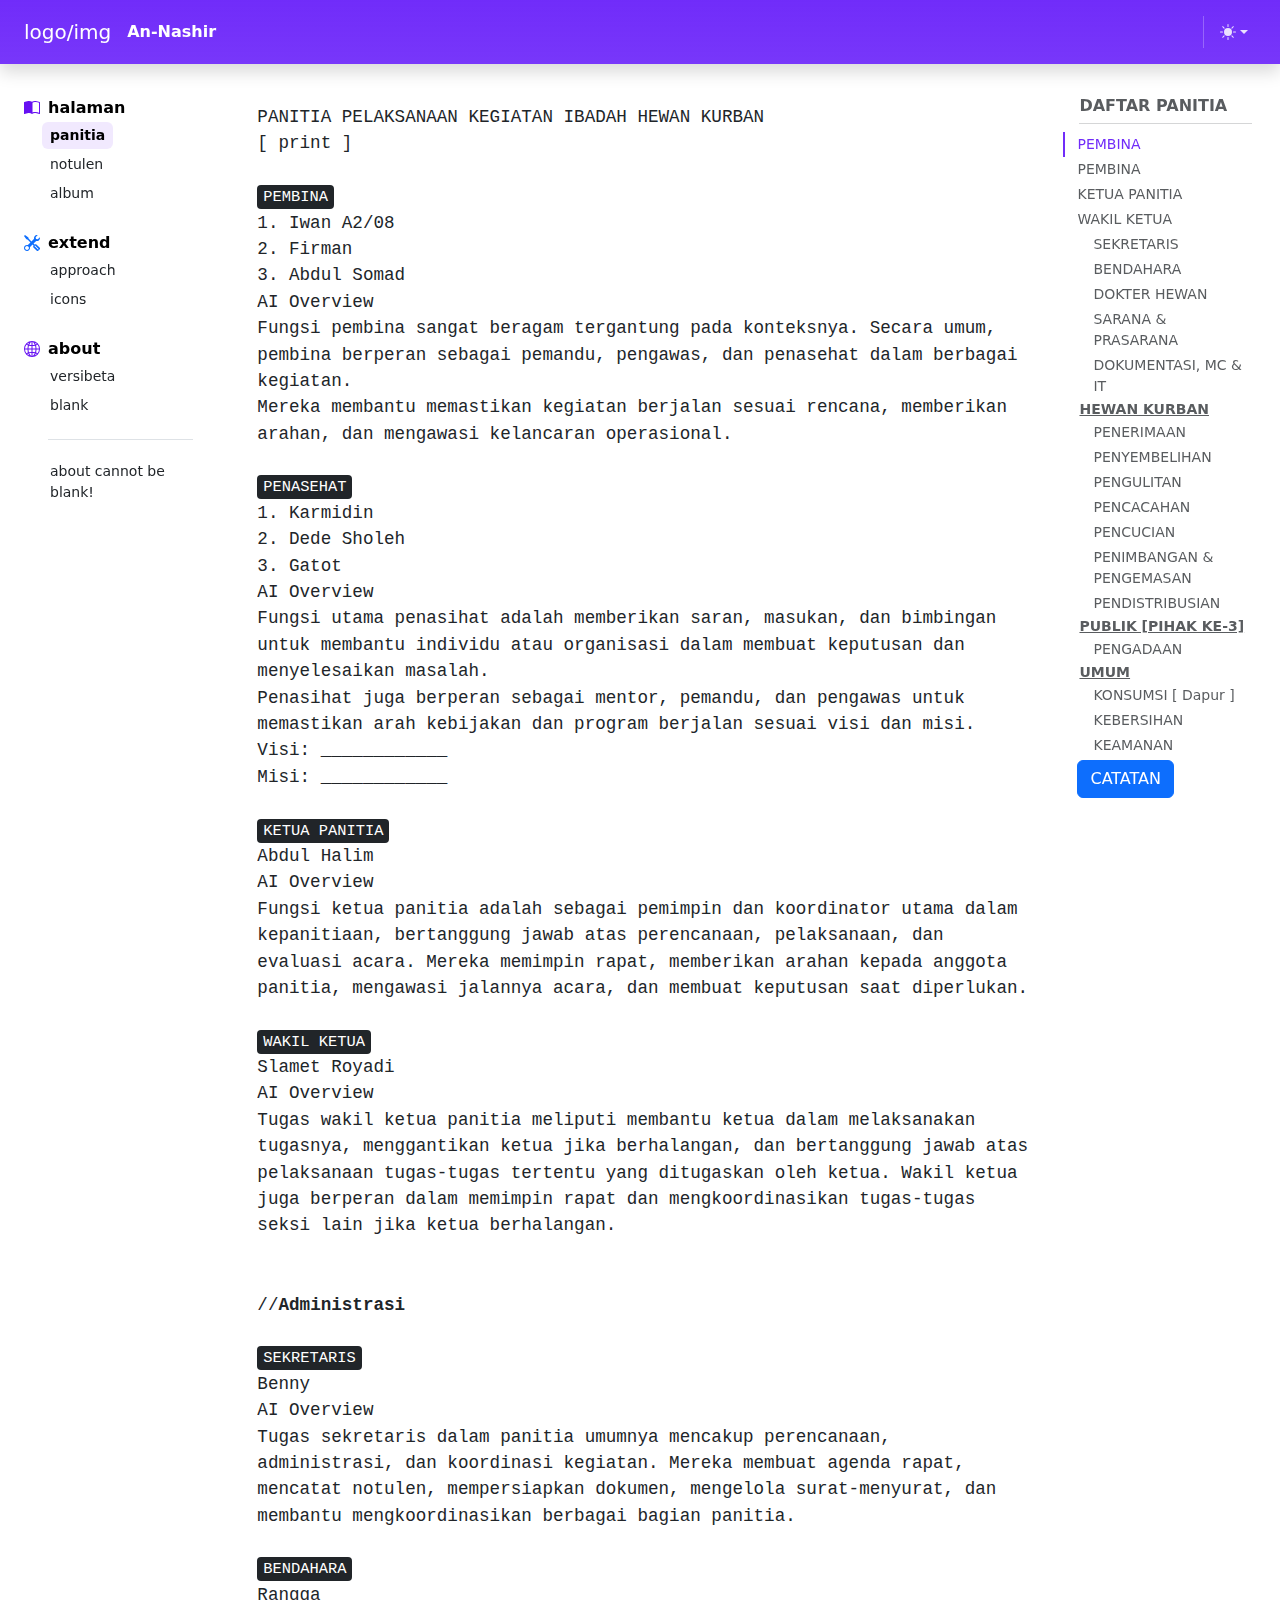
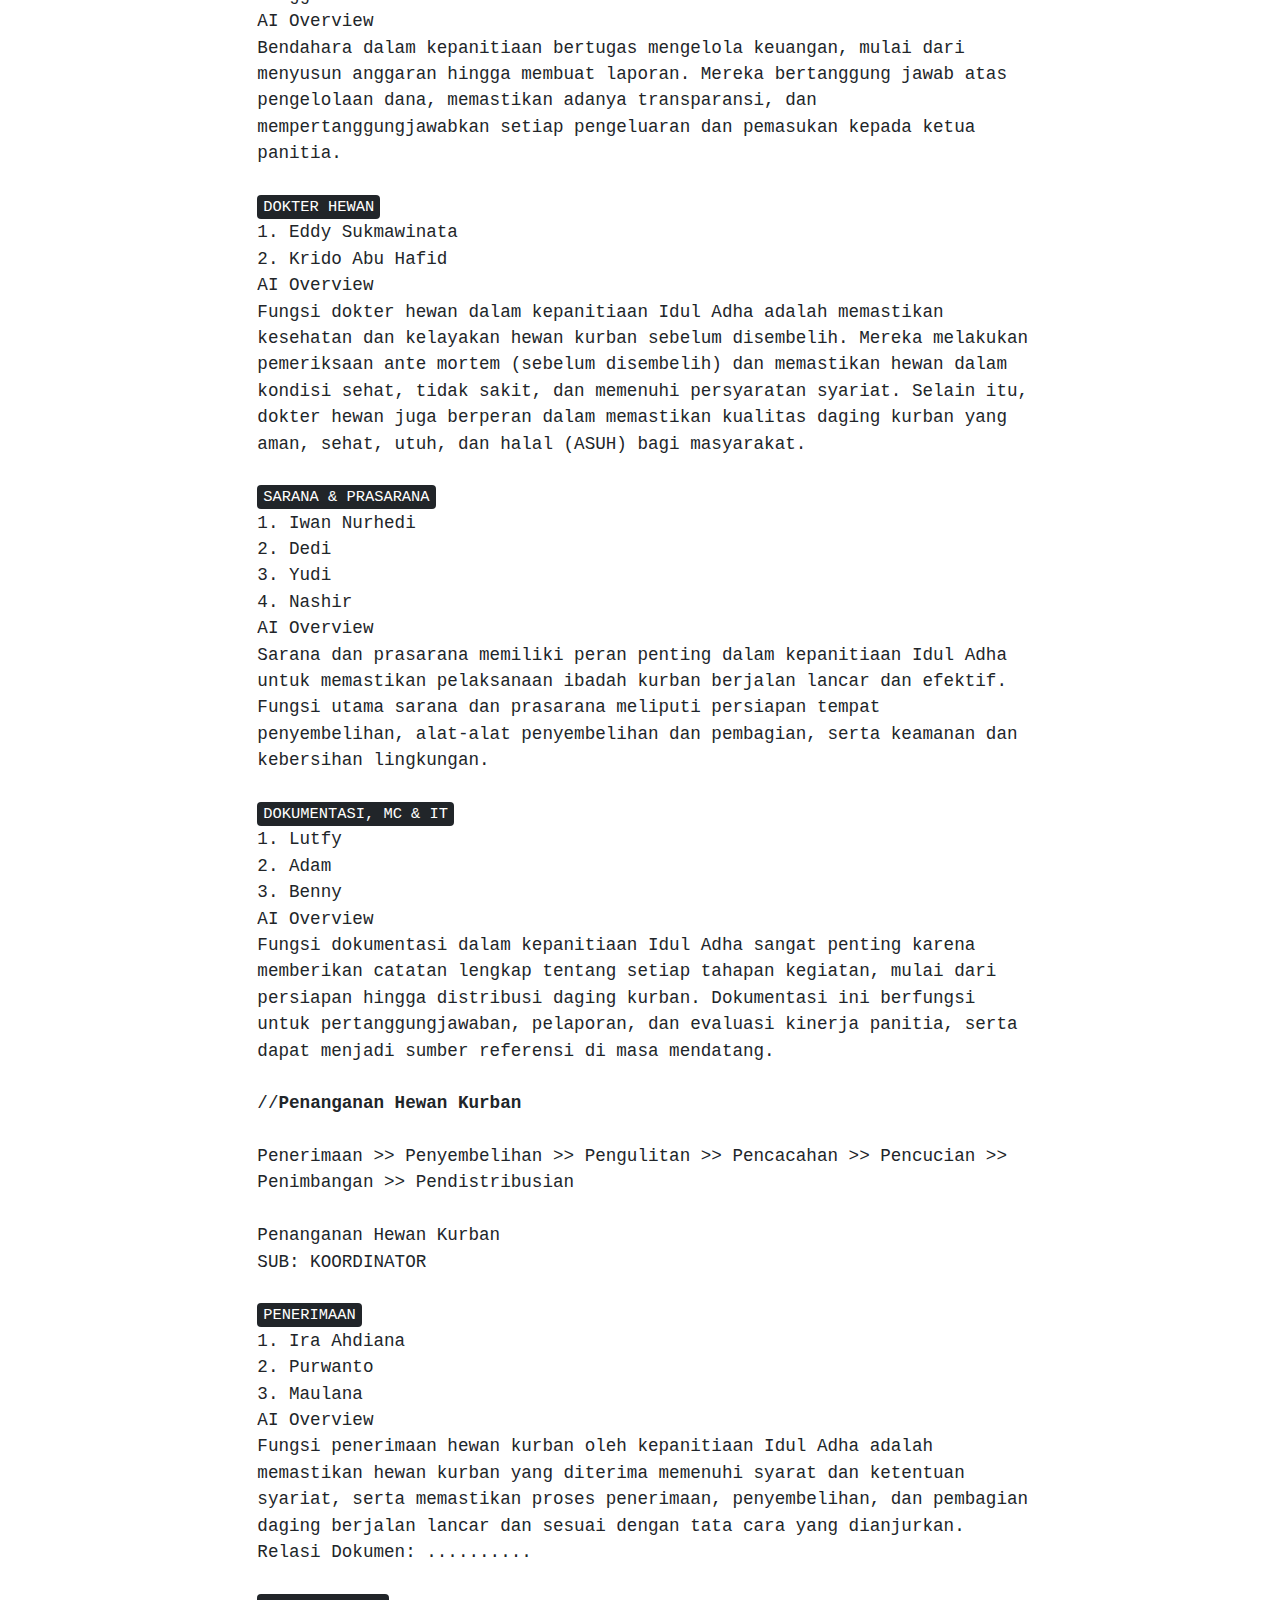
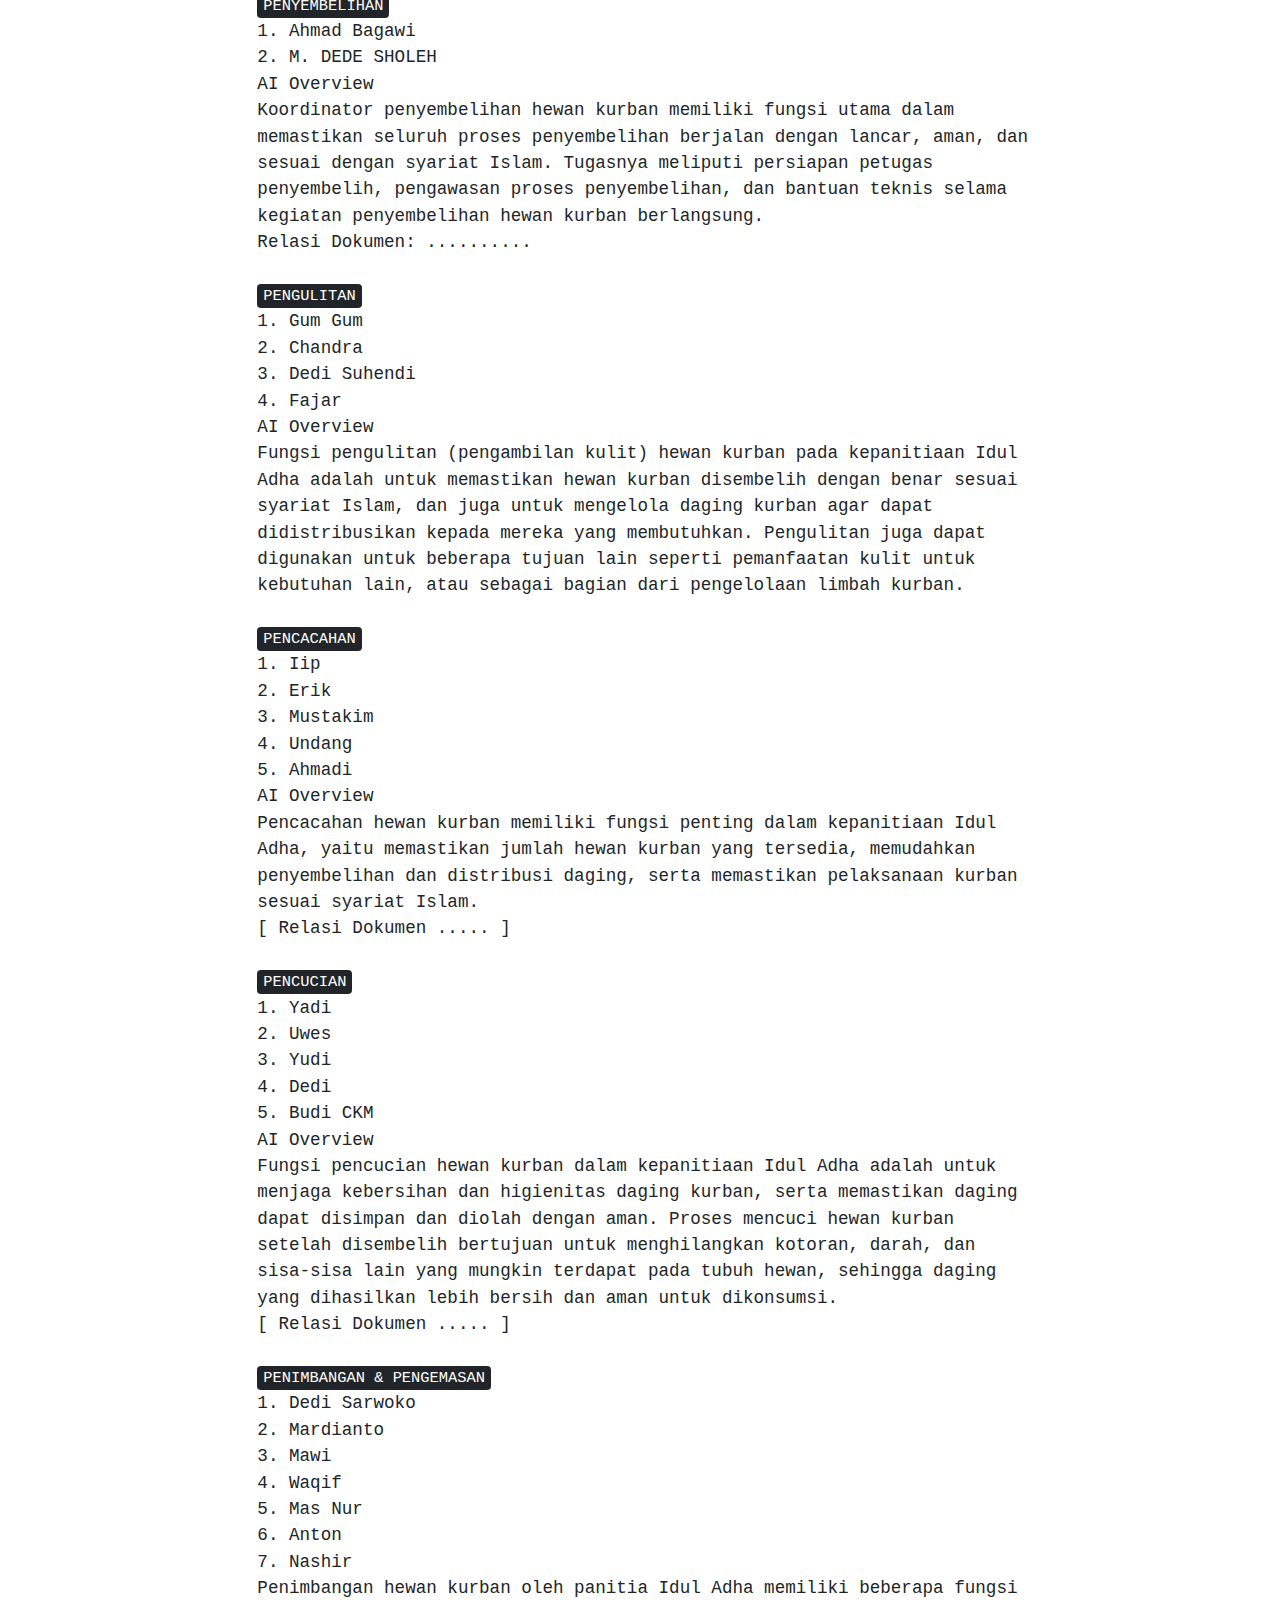
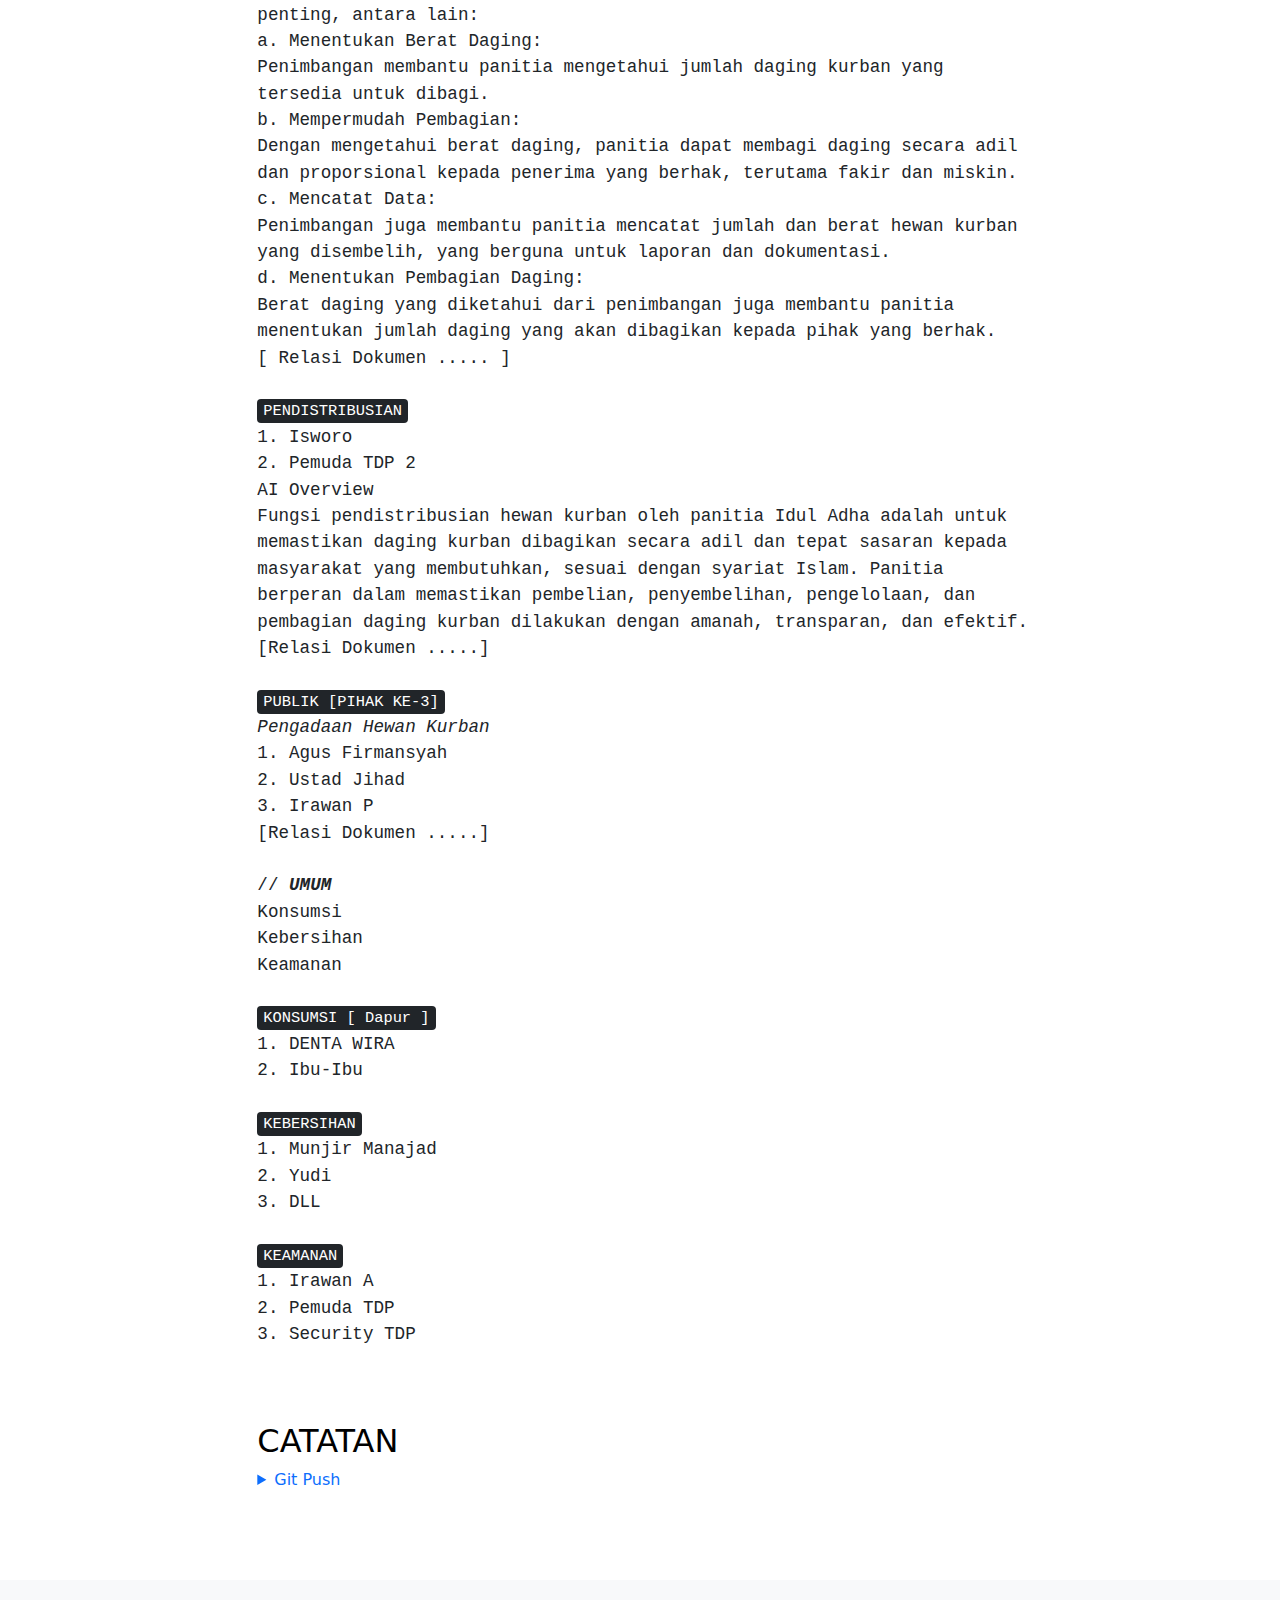
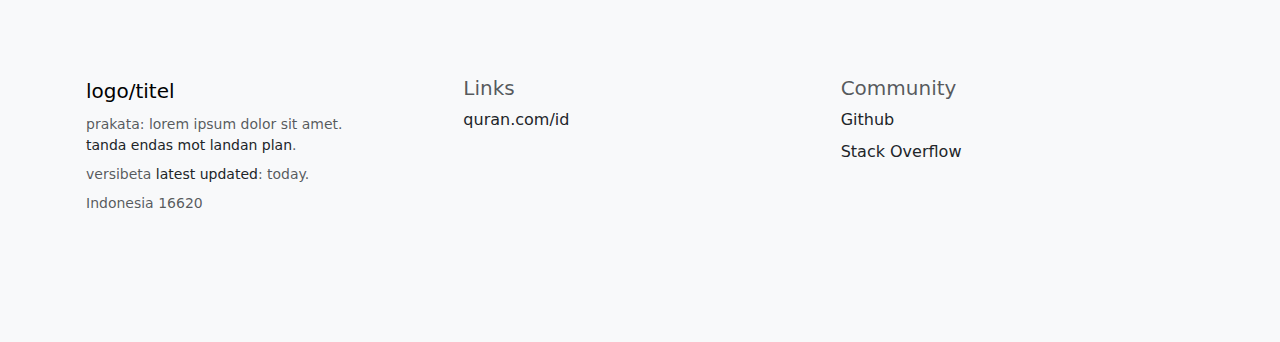
<file: panitia/index.html>
<!DOCTYPE html>
<html lang="en" data-bs-theme="auto" class="dark">
  <!-- versibeta  -->
  <!-- 0:19 11/05/2025 -->
  <meta
    http-equiv="content-type"
    content="text/html;charset=utf-8"
  />
  <!-- /end -->
<head>
<meta charset="utf-8" />
<title>dok/panitia</title>
<!-- HTML Meta Tags -->
<meta name="google" content="notranslate" />
<meta http-equiv="X-UA-Compatible" content="IE=edge">
<meta name="viewport" content="width=device-width, initial-scale=1.0">
<meta name="description" content="dok/panitia an-nashir">

<!-- Facebook Meta Tags -->
<meta property="og:url" content="https://github.com/versibeta/an-nashir">
<meta property="og:type" content="website">
<meta property="og:title" content="dok/panitia an-nashir">
<meta property="og:description" content="dok/panitia an-nashir">
<meta property="og:image" content="https://versibeta.github.io/an-nashir/panitia.png">

<!-- Twitter Meta Tags -->
<meta name="twitter:card" content="summary_large_image">
<meta property="twitter:domain" content="github.com">
<meta property="twitter:url" content="https://github.com/versibeta/an-nashir">
<meta name="twitter:title" content="dok/panitia an-nashir">
<meta name="twitter:description" content="dok/panitia an-nashir">
<meta name="twitter:image" content="https://versibeta.github.io/an-nashir/panitia.png">

<!-- Meta Tags Generated via https://www.opengraph.xyz -->

<meta name="description" content="dok/panitia an-nashir" />
<meta name="author" content="versibeta" />

<meta name="docsearch:language" content="en" />
<meta name="docsearch:version" content="5.3" />
<link rel="canonical" href="https://versibeta.github.io/an-nashir/" />

    <script src="../assets/js/color-modes.js"></script>

    <link
      rel="stylesheet"
      href="../assets/cdn.jsdelivr.net/npm/%40docsearch/css%403.css"
    />

    <link href="../dist/css/bootstrap.min.css" rel="stylesheet" />

    <link href="../assets/css/docs.css" rel="stylesheet" />

    <!-- Favicons 
    <link
      rel="apple-touch-icon"
      href="../assets/img/favicons/apple-touch-icon.png"
      sizes="180x180"
    />
    <link
      rel="icon"
      href="../assets/img/favicons/favicon-32x32.png"
      sizes="32x32"
      type="image/png"
    />
    <link
      rel="icon"
      href="../assets/img/favicons/favicon-16x16.png"
      sizes="16x16"
      type="image/png"
    />
    <link rel="manifest" href="../assets/img/favicons/manifest.json" />
    <link
      rel="mask-icon"
      href="../assets/img/favicons/safari-pinned-tab.svg"
      color="#712cf9"
    />
    <link rel="icon" href="../assets/img/favicons/favicon.ico" />
-->
    <link rel="shortcut icon" href="favicon.ico"> 

    <meta name="theme-color" content="#712cf9" />

    <meta name="twitter:card" content="summary_large_image" />
    <meta name="twitter:site" content="@versibeta" />
    <meta name="twitter:creator" content="@versibeta" />
    <meta name="twitter:title" content="dok/versibeta" />
    <meta
      name="twitter:description"
      content="versibeta."
    />
    <meta
      name="twitter:image"
      content="https://versibeta.github.io/an-nashir/panitia.png"
    />

    <meta
      property="og:url"
      content=""
    />
    <meta property="og:title" content="versibeta /dok/panitia/" />
    <meta
      property="og:description"
      content="do/panitia an-nashir"
    />
    <meta property="og:type" content="article" />
    <meta
      property="og:image"
      content="https://versibeta.github.io/an-nashir/panitia.png"
    />
    <meta property="og:image:type" content="image/png" />
    <meta property="og:image:width" content="2000" />
    <meta property="og:image:height" content="1000" />

<meta property="og:image" content="https://versibeta.github.io/an-nashir/panitia.png">

<style>
.bd-navbar .offcanvas-lg {
  background-color: #13152f;
}

.bd-content {
  grid-area: unset;
}
</style>

<style>
.pre1{
    text-align: left;
    white-space: pre-line;
    font-size:110%;
    
}</style>

  </head>
  
  <body class="no-translate" data-bs-spy="scroll" data-bs-target="#TableOfContents">
    <div class="skippy visually-hidden-focusable overflow-hidden">
      <div class="container-xl">
        <a class="d-inline-flex p-2 m-1" href="#content"
          >Skip to main content</a
        >
        <a class="d-none d-md-inline-flex p-2 m-1" href="#bd-docs-nav"
          >Skip to docs navigation</a
        >
      </div>
    </div>

    <svg xmlns="http://www.w3.org/2000/svg" style="display: none">
      <symbol id="arrow-right" viewBox="0 0 16 16">
        <path
          fill-rule="evenodd"
          d="M1 8a.5.5 0 0 1 .5-.5h11.793l-3.147-3.146a.5.5 0 0 1 .708-.708l4 4a.5.5 0 0 1 0 .708l-4 4a.5.5 0 0 1-.708-.708L13.293 8.5H1.5A.5.5 0 0 1 1 8z"
        />
      </symbol>
      <symbol id="book-half" viewBox="0 0 16 16">
        <path
          d="M8.5 2.687c.654-.689 1.782-.886 3.112-.752 1.234.124 2.503.523 3.388.893v9.923c-.918-.35-2.107-.692-3.287-.81-1.094-.111-2.278-.039-3.213.492V2.687zM8 1.783C7.015.936 5.587.81 4.287.94c-1.514.153-3.042.672-3.994 1.105A.5.5 0 0 0 0 2.5v11a.5.5 0 0 0 .707.455c.882-.4 2.303-.881 3.68-1.02 1.409-.142 2.59.087 3.223.877a.5.5 0 0 0 .78 0c.633-.79 1.814-1.019 3.222-.877 1.378.139 2.8.62 3.681 1.02A.5.5 0 0 0 16 13.5v-11a.5.5 0 0 0-.293-.455c-.952-.433-2.48-.952-3.994-1.105C10.413.809 8.985.936 8 1.783z"
        />
      </symbol>
      <symbol id="box-seam" viewBox="0 0 16 16">
        <path
          d="M8.186 1.113a.5.5 0 0 0-.372 0L1.846 3.5l2.404.961L10.404 2l-2.218-.887zm3.564 1.426L5.596 5 8 5.961 14.154 3.5l-2.404-.961zm3.25 1.7-6.5 2.6v7.922l6.5-2.6V4.24zM7.5 14.762V6.838L1 4.239v7.923l6.5 2.6zM7.443.184a1.5 1.5 0 0 1 1.114 0l7.129 2.852A.5.5 0 0 1 16 3.5v8.662a1 1 0 0 1-.629.928l-7.185 2.874a.5.5 0 0 1-.372 0L.63 13.09a1 1 0 0 1-.63-.928V3.5a.5.5 0 0 1 .314-.464L7.443.184z"
        />
      </symbol>
      <symbol id="braces" viewBox="0 0 16 16">
        <path
          d="M2.114 8.063V7.9c1.005-.102 1.497-.615 1.497-1.6V4.503c0-1.094.39-1.538 1.354-1.538h.273V2h-.376C3.25 2 2.49 2.759 2.49 4.352v1.524c0 1.094-.376 1.456-1.49 1.456v1.299c1.114 0 1.49.362 1.49 1.456v1.524c0 1.593.759 2.352 2.372 2.352h.376v-.964h-.273c-.964 0-1.354-.444-1.354-1.538V9.663c0-.984-.492-1.497-1.497-1.6zM13.886 7.9v.163c-1.005.103-1.497.616-1.497 1.6v1.798c0 1.094-.39 1.538-1.354 1.538h-.273v.964h.376c1.613 0 2.372-.759 2.372-2.352v-1.524c0-1.094.376-1.456 1.49-1.456V7.332c-1.114 0-1.49-.362-1.49-1.456V4.352C13.51 2.759 12.75 2 11.138 2h-.376v.964h.273c.964 0 1.354.444 1.354 1.538V6.3c0 .984.492 1.497 1.497 1.6z"
        />
      </symbol>
      <symbol id="braces-asterisk" viewBox="0 0 16 16">
        <path
          fill-rule="evenodd"
          d="M1.114 8.063V7.9c1.005-.102 1.497-.615 1.497-1.6V4.503c0-1.094.39-1.538 1.354-1.538h.273V2h-.376C2.25 2 1.49 2.759 1.49 4.352v1.524c0 1.094-.376 1.456-1.49 1.456v1.299c1.114 0 1.49.362 1.49 1.456v1.524c0 1.593.759 2.352 2.372 2.352h.376v-.964h-.273c-.964 0-1.354-.444-1.354-1.538V9.663c0-.984-.492-1.497-1.497-1.6ZM14.886 7.9v.164c-1.005.103-1.497.616-1.497 1.6v1.798c0 1.094-.39 1.538-1.354 1.538h-.273v.964h.376c1.613 0 2.372-.759 2.372-2.352v-1.524c0-1.094.376-1.456 1.49-1.456v-1.3c-1.114 0-1.49-.362-1.49-1.456V4.352C14.51 2.759 13.75 2 12.138 2h-.376v.964h.273c.964 0 1.354.444 1.354 1.538V6.3c0 .984.492 1.497 1.497 1.6ZM7.5 11.5V9.207l-1.621 1.621-.707-.707L6.792 8.5H4.5v-1h2.293L5.172 5.879l.707-.707L7.5 6.792V4.5h1v2.293l1.621-1.621.707.707L9.208 7.5H11.5v1H9.207l1.621 1.621-.707.707L8.5 9.208V11.5h-1Z"
        />
      </symbol>
      <symbol id="check2" viewBox="0 0 16 16">
        <path
          d="M13.854 3.646a.5.5 0 0 1 0 .708l-7 7a.5.5 0 0 1-.708 0l-3.5-3.5a.5.5 0 1 1 .708-.708L6.5 10.293l6.646-6.647a.5.5 0 0 1 .708 0z"
        />
      </symbol>
      <symbol id="chevron-expand" viewBox="0 0 16 16">
        <path
          fill-rule="evenodd"
          d="M3.646 9.146a.5.5 0 0 1 .708 0L8 12.793l3.646-3.647a.5.5 0 0 1 .708.708l-4 4a.5.5 0 0 1-.708 0l-4-4a.5.5 0 0 1 0-.708zm0-2.292a.5.5 0 0 0 .708 0L8 3.207l3.646 3.647a.5.5 0 0 0 .708-.708l-4-4a.5.5 0 0 0-.708 0l-4 4a.5.5 0 0 0 0 .708z"
        />
      </symbol>
      <symbol id="circle-half" viewBox="0 0 16 16">
        <path d="M8 15A7 7 0 1 0 8 1v14zm0 1A8 8 0 1 1 8 0a8 8 0 0 1 0 16z" />
      </symbol>
      <symbol id="clipboard" viewBox="0 0 16 16">
        <path
          d="M4 1.5H3a2 2 0 0 0-2 2V14a2 2 0 0 0 2 2h10a2 2 0 0 0 2-2V3.5a2 2 0 0 0-2-2h-1v1h1a1 1 0 0 1 1 1V14a1 1 0 0 1-1 1H3a1 1 0 0 1-1-1V3.5a1 1 0 0 1 1-1h1v-1z"
        />
        <path
          d="M9.5 1a.5.5 0 0 1 .5.5v1a.5.5 0 0 1-.5.5h-3a.5.5 0 0 1-.5-.5v-1a.5.5 0 0 1 .5-.5h3zm-3-1A1.5 1.5 0 0 0 5 1.5v1A1.5 1.5 0 0 0 6.5 4h3A1.5 1.5 0 0 0 11 2.5v-1A1.5 1.5 0 0 0 9.5 0h-3z"
        />
      </symbol>
      <symbol id="code" viewBox="0 0 16 16">
        <path
          d="M5.854 4.854a.5.5 0 1 0-.708-.708l-3.5 3.5a.5.5 0 0 0 0 .708l3.5 3.5a.5.5 0 0 0 .708-.708L2.707 8l3.147-3.146zm4.292 0a.5.5 0 0 1 .708-.708l3.5 3.5a.5.5 0 0 1 0 .708l-3.5 3.5a.5.5 0 0 1-.708-.708L13.293 8l-3.147-3.146z"
        />
      </symbol>
      <symbol id="file-earmark-richtext" viewBox="0 0 16 16">
        <path
          d="M14 4.5V14a2 2 0 0 1-2 2H4a2 2 0 0 1-2-2V2a2 2 0 0 1 2-2h5.5L14 4.5zm-3 0A1.5 1.5 0 0 1 9.5 3V1H4a1 1 0 0 0-1 1v12a1 1 0 0 0 1 1h8a1 1 0 0 0 1-1V4.5h-2z"
        />
        <path
          d="M4.5 12.5A.5.5 0 0 1 5 12h3a.5.5 0 0 1 0 1H5a.5.5 0 0 1-.5-.5zm0-2A.5.5 0 0 1 5 10h6a.5.5 0 0 1 0 1H5a.5.5 0 0 1-.5-.5zm1.639-3.708 1.33.886 1.854-1.855a.25.25 0 0 1 .289-.047l1.888.974V8.5a.5.5 0 0 1-.5.5H5a.5.5 0 0 1-.5-.5V8s1.54-1.274 1.639-1.208zM6.25 6a.75.75 0 1 0 0-1.5.75.75 0 0 0 0 1.5z"
        />
      </symbol>
      <symbol id="globe2" viewBox="0 0 16 16">
        <path
          d="M0 8a8 8 0 1 1 16 0A8 8 0 0 1 0 8zm7.5-6.923c-.67.204-1.335.82-1.887 1.855-.143.268-.276.56-.395.872.705.157 1.472.257 2.282.287V1.077zM4.249 3.539c.142-.384.304-.744.481-1.078a6.7 6.7 0 0 1 .597-.933A7.01 7.01 0 0 0 3.051 3.05c.362.184.763.349 1.198.49zM3.509 7.5c.036-1.07.188-2.087.436-3.008a9.124 9.124 0 0 1-1.565-.667A6.964 6.964 0 0 0 1.018 7.5h2.49zm1.4-2.741a12.344 12.344 0 0 0-.4 2.741H7.5V5.091c-.91-.03-1.783-.145-2.591-.332zM8.5 5.09V7.5h2.99a12.342 12.342 0 0 0-.399-2.741c-.808.187-1.681.301-2.591.332zM4.51 8.5c.035.987.176 1.914.399 2.741A13.612 13.612 0 0 1 7.5 10.91V8.5H4.51zm3.99 0v2.409c.91.03 1.783.145 2.591.332.223-.827.364-1.754.4-2.741H8.5zm-3.282 3.696c.12.312.252.604.395.872.552 1.035 1.218 1.65 1.887 1.855V11.91c-.81.03-1.577.13-2.282.287zm.11 2.276a6.696 6.696 0 0 1-.598-.933 8.853 8.853 0 0 1-.481-1.079 8.38 8.38 0 0 0-1.198.49 7.01 7.01 0 0 0 2.276 1.522zm-1.383-2.964A13.36 13.36 0 0 1 3.508 8.5h-2.49a6.963 6.963 0 0 0 1.362 3.675c.47-.258.995-.482 1.565-.667zm6.728 2.964a7.009 7.009 0 0 0 2.275-1.521 8.376 8.376 0 0 0-1.197-.49 8.853 8.853 0 0 1-.481 1.078 6.688 6.688 0 0 1-.597.933zM8.5 11.909v3.014c.67-.204 1.335-.82 1.887-1.855.143-.268.276-.56.395-.872A12.63 12.63 0 0 0 8.5 11.91zm3.555-.401c.57.185 1.095.409 1.565.667A6.963 6.963 0 0 0 14.982 8.5h-2.49a13.36 13.36 0 0 1-.437 3.008zM14.982 7.5a6.963 6.963 0 0 0-1.362-3.675c-.47.258-.995.482-1.565.667.248.92.4 1.938.437 3.008h2.49zM11.27 2.461c.177.334.339.694.482 1.078a8.368 8.368 0 0 0 1.196-.49 7.01 7.01 0 0 0-2.275-1.52c.218.283.418.597.597.932zm-.488 1.343a7.765 7.765 0 0 0-.395-.872C9.835 1.897 9.17 1.282 8.5 1.077V4.09c.81-.03 1.577-.13 2.282-.287z"
        />
      </symbol>
      <symbol id="grid-fill" viewBox="0 0 16 16">
        <path
          d="M1 2.5A1.5 1.5 0 0 1 2.5 1h3A1.5 1.5 0 0 1 7 2.5v3A1.5 1.5 0 0 1 5.5 7h-3A1.5 1.5 0 0 1 1 5.5v-3zm8 0A1.5 1.5 0 0 1 10.5 1h3A1.5 1.5 0 0 1 15 2.5v3A1.5 1.5 0 0 1 13.5 7h-3A1.5 1.5 0 0 1 9 5.5v-3zm-8 8A1.5 1.5 0 0 1 2.5 9h3A1.5 1.5 0 0 1 7 10.5v3A1.5 1.5 0 0 1 5.5 15h-3A1.5 1.5 0 0 1 1 13.5v-3zm8 0A1.5 1.5 0 0 1 10.5 9h3a1.5 1.5 0 0 1 1.5 1.5v3a1.5 1.5 0 0 1-1.5 1.5h-3A1.5 1.5 0 0 1 9 13.5v-3z"
        />
      </symbol>
      <symbol id="lightning-charge-fill" viewBox="0 0 16 16">
        <path
          d="M11.251.068a.5.5 0 0 1 .227.58L9.677 6.5H13a.5.5 0 0 1 .364.843l-8 8.5a.5.5 0 0 1-.842-.49L6.323 9.5H3a.5.5 0 0 1-.364-.843l8-8.5a.5.5 0 0 1 .615-.09z"
        />
      </symbol>
      <symbol id="list" viewBox="0 0 16 16">
        <path
          fill-rule="evenodd"
          d="M2.5 12a.5.5 0 0 1 .5-.5h10a.5.5 0 0 1 0 1H3a.5.5 0 0 1-.5-.5zm0-4a.5.5 0 0 1 .5-.5h10a.5.5 0 0 1 0 1H3a.5.5 0 0 1-.5-.5zm0-4a.5.5 0 0 1 .5-.5h10a.5.5 0 0 1 0 1H3a.5.5 0 0 1-.5-.5z"
        />
      </symbol>
      <symbol id="magic" viewBox="0 0 16 16">
        <path
          d="M9.5 2.672a.5.5 0 1 0 1 0V.843a.5.5 0 0 0-1 0v1.829Zm4.5.035A.5.5 0 0 0 13.293 2L12 3.293a.5.5 0 1 0 .707.707L14 2.707ZM7.293 4A.5.5 0 1 0 8 3.293L6.707 2A.5.5 0 0 0 6 2.707L7.293 4Zm-.621 2.5a.5.5 0 1 0 0-1H4.843a.5.5 0 1 0 0 1h1.829Zm8.485 0a.5.5 0 1 0 0-1h-1.829a.5.5 0 0 0 0 1h1.829ZM13.293 10A.5.5 0 1 0 14 9.293L12.707 8a.5.5 0 1 0-.707.707L13.293 10ZM9.5 11.157a.5.5 0 0 0 1 0V9.328a.5.5 0 0 0-1 0v1.829Zm1.854-5.097a.5.5 0 0 0 0-.706l-.708-.708a.5.5 0 0 0-.707 0L8.646 5.94a.5.5 0 0 0 0 .707l.708.708a.5.5 0 0 0 .707 0l1.293-1.293Zm-3 3a.5.5 0 0 0 0-.706l-.708-.708a.5.5 0 0 0-.707 0L.646 13.94a.5.5 0 0 0 0 .707l.708.708a.5.5 0 0 0 .707 0L8.354 9.06Z"
        />
      </symbol>
      <symbol id="menu-button-wide-fill" viewBox="0 0 16 16">
        <path
          d="M1.5 0A1.5 1.5 0 0 0 0 1.5v2A1.5 1.5 0 0 0 1.5 5h13A1.5 1.5 0 0 0 16 3.5v-2A1.5 1.5 0 0 0 14.5 0h-13zm1 2h3a.5.5 0 0 1 0 1h-3a.5.5 0 0 1 0-1zm9.927.427A.25.25 0 0 1 12.604 2h.792a.25.25 0 0 1 .177.427l-.396.396a.25.25 0 0 1-.354 0l-.396-.396zM0 8a2 2 0 0 1 2-2h12a2 2 0 0 1 2 2v5a2 2 0 0 1-2 2H2a2 2 0 0 1-2-2V8zm1 3v2a1 1 0 0 0 1 1h12a1 1 0 0 0 1-1v-2H1zm14-1V8a1 1 0 0 0-1-1H2a1 1 0 0 0-1 1v2h14zM2 8.5a.5.5 0 0 1 .5-.5h9a.5.5 0 0 1 0 1h-9a.5.5 0 0 1-.5-.5zm0 4a.5.5 0 0 1 .5-.5h6a.5.5 0 0 1 0 1h-6a.5.5 0 0 1-.5-.5z"
        />
      </symbol>
      <symbol id="moon-stars-fill" viewBox="0 0 16 16">
        <path
          d="M6 .278a.768.768 0 0 1 .08.858 7.208 7.208 0 0 0-.878 3.46c0 4.021 3.278 7.277 7.318 7.277.527 0 1.04-.055 1.533-.16a.787.787 0 0 1 .81.316.733.733 0 0 1-.031.893A8.349 8.349 0 0 1 8.344 16C3.734 16 0 12.286 0 7.71 0 4.266 2.114 1.312 5.124.06A.752.752 0 0 1 6 .278z"
        />
        <path
          d="M10.794 3.148a.217.217 0 0 1 .412 0l.387 1.162c.173.518.579.924 1.097 1.097l1.162.387a.217.217 0 0 1 0 .412l-1.162.387a1.734 1.734 0 0 0-1.097 1.097l-.387 1.162a.217.217 0 0 1-.412 0l-.387-1.162A1.734 1.734 0 0 0 9.31 6.593l-1.162-.387a.217.217 0 0 1 0-.412l1.162-.387a1.734 1.734 0 0 0 1.097-1.097l.387-1.162zM13.863.099a.145.145 0 0 1 .274 0l.258.774c.115.346.386.617.732.732l.774.258a.145.145 0 0 1 0 .274l-.774.258a1.156 1.156 0 0 0-.732.732l-.258.774a.145.145 0 0 1-.274 0l-.258-.774a1.156 1.156 0 0 0-.732-.732l-.774-.258a.145.145 0 0 1 0-.274l.774-.258c.346-.115.617-.386.732-.732L13.863.1z"
        />
      </symbol>
      <symbol id="palette2" viewBox="0 0 16 16">
        <path
          d="M0 .5A.5.5 0 0 1 .5 0h5a.5.5 0 0 1 .5.5v5.277l4.147-4.131a.5.5 0 0 1 .707 0l3.535 3.536a.5.5 0 0 1 0 .708L10.261 10H15.5a.5.5 0 0 1 .5.5v5a.5.5 0 0 1-.5.5H3a2.99 2.99 0 0 1-2.121-.879A2.99 2.99 0 0 1 0 13.044m6-.21 7.328-7.3-2.829-2.828L6 7.188v5.647zM4.5 13a1.5 1.5 0 1 0-3 0 1.5 1.5 0 0 0 3 0zM15 15v-4H9.258l-4.015 4H15zM0 .5v12.495V.5z"
        />
        <path d="M0 12.995V13a3.07 3.07 0 0 0 0-.005z" />
      </symbol>
      <symbol id="plugin" viewBox="0 0 16 16">
        <path
          fill-rule="evenodd"
          d="M1 8a7 7 0 1 1 2.898 5.673c-.167-.121-.216-.406-.002-.62l1.8-1.8a3.5 3.5 0 0 0 4.572-.328l1.414-1.415a.5.5 0 0 0 0-.707l-.707-.707 1.559-1.563a.5.5 0 1 0-.708-.706l-1.559 1.562-1.414-1.414 1.56-1.562a.5.5 0 1 0-.707-.706l-1.56 1.56-.707-.706a.5.5 0 0 0-.707 0L5.318 5.975a3.5 3.5 0 0 0-.328 4.571l-1.8 1.8c-.58.58-.62 1.6.121 2.137A8 8 0 1 0 0 8a.5.5 0 0 0 1 0Z"
        />
      </symbol>
      <symbol id="plus" viewBox="0 0 16 16">
        <path
          d="M8 4a.5.5 0 0 1 .5.5v3h3a.5.5 0 0 1 0 1h-3v3a.5.5 0 0 1-1 0v-3h-3a.5.5 0 0 1 0-1h3v-3A.5.5 0 0 1 8 4z"
        />
      </symbol>
      <symbol id="sun-fill" viewBox="0 0 16 16">
        <path
          d="M8 12a4 4 0 1 0 0-8 4 4 0 0 0 0 8zM8 0a.5.5 0 0 1 .5.5v2a.5.5 0 0 1-1 0v-2A.5.5 0 0 1 8 0zm0 13a.5.5 0 0 1 .5.5v2a.5.5 0 0 1-1 0v-2A.5.5 0 0 1 8 13zm8-5a.5.5 0 0 1-.5.5h-2a.5.5 0 0 1 0-1h2a.5.5 0 0 1 .5.5zM3 8a.5.5 0 0 1-.5.5h-2a.5.5 0 0 1 0-1h2A.5.5 0 0 1 3 8zm10.657-5.657a.5.5 0 0 1 0 .707l-1.414 1.415a.5.5 0 1 1-.707-.708l1.414-1.414a.5.5 0 0 1 .707 0zm-9.193 9.193a.5.5 0 0 1 0 .707L3.05 13.657a.5.5 0 0 1-.707-.707l1.414-1.414a.5.5 0 0 1 .707 0zm9.193 2.121a.5.5 0 0 1-.707 0l-1.414-1.414a.5.5 0 0 1 .707-.707l1.414 1.414a.5.5 0 0 1 0 .707zM4.464 4.465a.5.5 0 0 1-.707 0L2.343 3.05a.5.5 0 1 1 .707-.707l1.414 1.414a.5.5 0 0 1 0 .708z"
        />
      </symbol>
      <symbol id="three-dots" viewBox="0 0 16 16">
        <path
          d="M3 9.5a1.5 1.5 0 1 1 0-3 1.5 1.5 0 0 1 0 3zm5 0a1.5 1.5 0 1 1 0-3 1.5 1.5 0 0 1 0 3zm5 0a1.5 1.5 0 1 1 0-3 1.5 1.5 0 0 1 0 3z"
        />
      </symbol>
      <symbol id="tools" viewBox="0 0 16 16">
        <path
          d="M1 0 0 1l2.2 3.081a1 1 0 0 0 .815.419h.07a1 1 0 0 1 .708.293l2.675 2.675-2.617 2.654A3.003 3.003 0 0 0 0 13a3 3 0 1 0 5.878-.851l2.654-2.617.968.968-.305.914a1 1 0 0 0 .242 1.023l3.356 3.356a1 1 0 0 0 1.414 0l1.586-1.586a1 1 0 0 0 0-1.414l-3.356-3.356a1 1 0 0 0-1.023-.242L10.5 9.5l-.96-.96 2.68-2.643A3.005 3.005 0 0 0 16 3c0-.269-.035-.53-.102-.777l-2.14 2.141L12 4l-.364-1.757L13.777.102a3 3 0 0 0-3.675 3.68L7.462 6.46 4.793 3.793a1 1 0 0 1-.293-.707v-.071a1 1 0 0 0-.419-.814L1 0zm9.646 10.646a.5.5 0 0 1 .708 0l3 3a.5.5 0 0 1-.708.708l-3-3a.5.5 0 0 1 0-.708zM3 11l.471.242.529.026.287.445.445.287.026.529L5 13l-.242.471-.026.529-.445.287-.287.445-.529.026L3 15l-.471-.242L2 14.732l-.287-.445L1.268 14l-.026-.529L1 13l.242-.471.026-.529.445-.287.287-.445.529-.026L3 11z"
        />
      </symbol>
      <symbol id="ui-radios" viewBox="0 0 16 16">
        <path
          d="M7 2.5a.5.5 0 0 1 .5-.5h7a.5.5 0 0 1 .5.5v1a.5.5 0 0 1-.5.5h-7a.5.5 0 0 1-.5-.5v-1zM0 12a3 3 0 1 1 6 0 3 3 0 0 1-6 0zm7-1.5a.5.5 0 0 1 .5-.5h7a.5.5 0 0 1 .5.5v1a.5.5 0 0 1-.5.5h-7a.5.5 0 0 1-.5-.5v-1zm0-5a.5.5 0 0 1 .5-.5h5a.5.5 0 0 1 0 1h-5a.5.5 0 0 1-.5-.5zm0 8a.5.5 0 0 1 .5-.5h5a.5.5 0 0 1 0 1h-5a.5.5 0 0 1-.5-.5zM3 1a3 3 0 1 0 0 6 3 3 0 0 0 0-6zm0 4.5a1.5 1.5 0 1 1 0-3 1.5 1.5 0 0 1 0 3z"
        />
      </symbol>
    </svg>

    <header class="navbar navbar-expand-lg bd-navbar sticky-top">
      <nav
        class="container-xxl bd-gutter flex-wrap flex-lg-nowrap"
        aria-label="Main navigation"
      >
        <div class="bd-navbar-toggle">
          <button
            class="navbar-toggler p-2"
            type="button"
            data-bs-toggle="offcanvas"
            data-bs-target="#bdSidebar"
            aria-controls="bdSidebar"
            aria-label="Toggle docs navigation"
          >
            ///
          </button>
        </div>

        <a
          class="navbar-brand p-0 me-0 me-lg-2"
          href="javascript:"
          aria-label="versibeta"
        >
logo/img
        </a>

        <div class="d-flex">
          <div
            class="bd-search"
            id="docsearch"
            data-bd-docs-version="5.3"
          ></div>

          <button
            class="navbar-toggler d-flex d-lg-none order-3 p-2"
            type="button"
            data-bs-toggle="offcanvas"
            data-bs-target="#bdNavbar"
            aria-controls="bdNavbar"
            aria-label="Toggle navigation"
          >
\\\
          </button>
        </div>

        <div
          class="offcanvas-lg offcanvas-end flex-grow-1"
          tabindex="-1"
          id="bdNavbar"
          aria-labelledby="bdNavbarOffcanvasLabel"
          data-bs-scroll="true"
        >
          <div class="offcanvas-header px-4 pb-0">
            <h5 class="offcanvas-title text-white" id="bdNavbarOffcanvasLabel">
dev.io
            </h5>
            <button
              type="button"
              class="btn-close btn-close-white"
              data-bs-dismiss="offcanvas"
              aria-label="Close"
              data-bs-target="#bdNavbar"
            ></button>
          </div>

          <div class="offcanvas-body p-4 pt-0 p-lg-0">
            <hr class="d-lg-none text-white-50" />
            <ul class="navbar-nav flex-row flex-wrap bd-navbar-nav">
              <li class="nav-item col-6 col-lg-auto">
                <a
                  class="nav-link py-2 px-0 px-lg-2 active"
                  aria-current="true"
                  href="javascript:"
                  onclick="ga('send', 'event', 'Navbar', 'Community links', 'Docs');"
                  >An-Nashir</a
                >
              </li>
            </ul>

            <ul class="navbar-nav flex-row flex-wrap ms-md-auto">

              <li class="nav-item py-2 py-lg-1 col-12 col-lg-auto">
                <div class="vr d-none d-lg-flex h-100 mx-lg-2 text-white"></div>
                <hr class="d-lg-none my-2 text-white-50" />
              </li>

              <li class="nav-item dropdown">
                <button
                  class="btn btn-link nav-link py-2 px-0 px-lg-2 dropdown-toggle d-flex align-items-center"
                  id="bd-theme"
                  type="button"
                  aria-expanded="false"
                  data-bs-toggle="dropdown"
                  data-bs-display="static"
                  aria-label="Toggle theme (auto)"
                >
                  <svg class="bi my-1 theme-icon-active">
                    <use href="#circle-half"></use>
                  </svg>
                  <span class="d-lg-none ms-2" id="bd-theme-text"
                    >setelan</span
                  >
                </button>
                <ul
                  class="dropdown-menu dropdown-menu-end"
                  aria-labelledby="bd-theme-text"
                >
                  <li>
                    <button
                      type="button"
                      class="dropdown-item d-flex align-items-center"
                      data-bs-theme-value="light"
                      aria-pressed="false"
                    >
                      <svg class="bi me-2 opacity-50 theme-icon">
                        <use href="#sun-fill"></use>
                      </svg>
                      terang
                      <svg class="bi ms-auto d-none">
                        <use href="#check2"></use>
                      </svg>
                    </button>
                  </li>
                  <li>
                    <button
                      type="button"
                      class="dropdown-item d-flex align-items-center"
                      data-bs-theme-value="dark"
                      aria-pressed="false"
                    >
                      <svg class="bi me-2 opacity-50 theme-icon">
                        <use href="#moon-stars-fill"></use>
                      </svg>
                      gelap
                      <svg class="bi ms-auto d-none">
                        <use href="#check2"></use>
                      </svg>
                    </button>
                  </li>
                  <li>
                    <button
                      type="button"
                      class="dropdown-item d-flex align-items-center active"
                      data-bs-theme-value="auto"
                      aria-pressed="true"
                    >
                      <svg class="bi me-2 opacity-50 theme-icon">
                        <use href="#circle-half"></use>
                      </svg>
                      otomatis
                      <svg class="bi ms-auto d-none">
                        <use href="#check2"></use>
                      </svg>
                    </button>
                  </li>
                </ul>
              </li>
            </ul>
          </div>
        </div>
      </nav>
    </header>


    <div class="container-xxl bd-gutter mt-3 my-md-4 bd-layout">
      <aside class="bd-sidebar">
        <div
          class="offcanvas-lg offcanvas-start"
          tabindex="-1"
          id="bdSidebar"
          aria-labelledby="bdSidebarOffcanvasLabel"
        >
          <div class="offcanvas-header border-bottom">
            <h5 class="offcanvas-title" id="bdSidebarOffcanvasLabel">
              index #dok
            </h5>
            <button
              type="button"
              class="btn-close"
              data-bs-dismiss="offcanvas"
              aria-label="Close"
              data-bs-target="#bdSidebar"
            ></button>
          </div>

          <div class="offcanvas-body">
            <nav
              class="bd-links w-100"
              id="bd-docs-nav"
              aria-label="Docs navigation"
            >
              <ul class="bd-links-nav list-unstyled mb-0 pb-3 pb-md-2 pe-lg-2">
                <li class="bd-links-group py-2">
                  <strong
                    class="bd-links-heading d-flex w-100 align-items-center fw-semibold"
                  >
                    <svg
                      class="bi me-2"
                      style="color: var(--bs-indigo)"
                      aria-hidden="true"
                    >
                      <use xlink:href="#book-half"></use>
                    </svg>
halaman
                  </strong>

<ul class="list-unstyled fw-normal pb-2 small">

<!--menu-->

<li>
<a
href="../panitia/"
class="bd-links-link d-inline-block rounded active"
aria-current="panitia"
>panitia</a>
</li>

<li>
<a
href="../notulen/"
class="bd-links-link d-inline-block rounded"
aria-current="notulem"
>notulen</a>
</li>

<li>
<a
href="../album/"
class="bd-links-link d-inline-block rounded"
aria-current="notulem"
>album</a>
</li>

<!--//menu-->

</ul>
                </li>

                <li class="bd-links-group py-2">
                  <strong
                    class="bd-links-heading d-flex w-100 align-items-center fw-semibold"
                  >
                    <svg
                      class="bi me-2"
                      style="color: var(--bs-blue)"
                      aria-hidden="true"
                    >
                      <use xlink:href="#tools"></use>
                    </svg>
                    extend
                  </strong>

                  <ul class="list-unstyled fw-normal pb-2 small">
                    <li>
                      <a
                        href="javascript:"
                        class="bd-links-link d-inline-block rounded"
                        >approach</a
                      >
                    </li>
                    <li>
                      <a
                        href="javascript:"
                        class="bd-links-link d-inline-block rounded"
                        >icons</a
                      >
                    </li>
                  </ul>
                </li>
                <li class="bd-links-group py-2">
                  <strong
                    class="bd-links-heading d-flex w-100 align-items-center fw-semibold"
                  >
                    <svg
                      class="bi me-2"
                      style="color: var(--bs-indigo)"
                      aria-hidden="true"
                    >
                      <use xlink:href="#globe2"></use>
                    </svg>
                    about
                  </strong>

                  <ul class="list-unstyled fw-normal pb-2 small">
                    <li>
                      <a
                        href="javascript:"
                        class="bd-links-link d-inline-block rounded"
                        >versibeta</a
                      >
                    </li>
                    <li>
                      <a
                        href="javascript:"
                        class="bd-links-link d-inline-block rounded"
                        >blank</a
                      >
                    </li>
                  </ul>
                </li>
                <li class="bd-links-span-all mt-1 mb-3 mx-4 border-top"></li>
                <li class="bd-links-span-all">
                  <a
                    href="javascript:"
                    class="bd-links-link d-inline-block rounded small"
                  >
about cannot be blank!
                  </a>
                </li>
              </ul>
            </nav>
          </div>
        </div>
      </aside>

<main class="bd-main order-1" id="toc">
<!--intro-->
<!--//intro-->

<!--start-->
<div class="bd-toc mt-2 mb-1 my-lg-0 mb-lg-5 px-sm-1 text-body-secondary"
>
<button class="btn btn-link p-md-0 mb-2 mb-md-0 text-decoration-none bd-toc-toggle d-md-none"
            type="button"
            data-bs-toggle="collapse"
            data-bs-target="#tocContents"
            aria-expanded="false"
            aria-controls="tocContents"
          >
<b>DAFTAR PANITIA [Pelaksanaan Ibadah Kurban]</b>
<svg class="bi d-md-none ms-2" aria-hidden="true">
<use xlink:href="#chevron-expand"></use>
</svg>
</button>
<strong class="d-none d-md-block h6 my-2 ms-3">
<b>DAFTAR PANITIA</b>
</strong>
<hr class="d-none d-md-block my-2 ms-3" />
<div class="collapse bd-toc-collapse" id="tocContents">
<nav id="TableOfContents">
<ul>
<li><a href="#pembina">PEMBINA</a></li>
<li><a href="#penasehat">PEMBINA</a></li>
<li><a href="#ketua">KETUA PANITIA</a></li>
<li><a href="#wakil">WAKIL KETUA</a></li>

<ul>
<li><a href="#sekretaris">SEKRETARIS</a></li>
<li><a href="#bendahara">BENDAHARA</a></li>
<li><a href="#drh">DOKTER HEWAN</a></li>
<li><a href="#sarpras">SARANA & PRASARANA</a></li>
<li><a href="#dokmc">DOKUMENTASI, MC & IT</a></li>
</ul>
<ul>
<b><u>HEWAN KURBAN</u></b>
<li><a href="#penerimaan">PENERIMAAN</a></li>
<li><a href="#penyembelihan">PENYEMBELIHAN</a></li>
<li><a href="#pengulitan">PENGULITAN</a></li>
<li><a href="#pencacahan">PENCACAHAN</a></li>
<li><a href="#pencucian">PENCUCIAN</a></li>
<li><a href="#penimbangan">PENIMBANGAN & PENGEMASAN</a></li>
<li><a href="#pendistribusian">PENDISTRIBUSIAN</a></li>
</ul>
<ul>
<b><u>PUBLIK [PIHAK KE-3]</u></b>
<li><a href="#pengadaan">PENGADAAN</a></li>
</ul>
<ul>
<b><u>UMUM</u></b>
<li><a href="#konsumsi">KONSUMSI [ Dapur ]</a></li>
<li><a href="#kebersihan">KEBERSIHAN</a></li>
<li><a href="#keamanan">KEAMANAN</a></li>
</ul>

<li>
<a href="#catatan"><span class="btn btn-primary">CATATAN</span></a>
</li>
</ul><!--toc-->

</nav>

</div>
</div>
<!--end daftar isi -->

<!--start page-->
<div class="bd-content ps-lg-2">

<p class="mt-0 pt-0">
<pre class="pre1">
PANITIA PELAKSANAAN KEGIATAN IBADAH HEWAN KURBAN
[ print ] 

<kbd id="pembina">PEMBINA</kbd>
1. Iwan A2/08
2. Firman
3. Abdul Somad
AI Overview
Fungsi pembina sangat beragam tergantung pada konteksnya. Secara umum, pembina berperan sebagai pemandu, pengawas, dan penasehat dalam berbagai kegiatan. 
Mereka membantu memastikan kegiatan berjalan sesuai rencana, memberikan arahan, dan mengawasi kelancaran operasional.

<kbd id="penasehat">PENASEHAT</kbd>
1. Karmidin
2. Dede Sholeh
3. Gatot
AI Overview
Fungsi utama penasihat adalah memberikan saran, masukan, dan bimbingan untuk membantu individu  atau organisasi dalam membuat keputusan dan menyelesaikan masalah. 
Penasihat juga berperan sebagai mentor, pemandu, dan pengawas untuk memastikan arah kebijakan dan program berjalan sesuai visi dan misi. 
Visi: ____________ 
Misi: ____________ 

<kbd id="ketua">KETUA PANITIA</kbd>
Abdul Halim
AI Overview
Fungsi ketua panitia adalah sebagai pemimpin dan koordinator utama dalam kepanitiaan, bertanggung jawab atas perencanaan, pelaksanaan, dan evaluasi acara. Mereka memimpin rapat, memberikan arahan kepada anggota panitia, mengawasi jalannya acara, dan membuat keputusan saat diperlukan.  

<kbd id="wakil">WAKIL KETUA</kbd>
Slamet Royadi
AI Overview
Tugas wakil ketua panitia meliputi membantu ketua dalam melaksanakan tugasnya, menggantikan ketua jika berhalangan, dan bertanggung jawab atas pelaksanaan tugas-tugas tertentu yang ditugaskan oleh ketua. Wakil ketua juga berperan dalam memimpin rapat dan mengkoordinasikan tugas-tugas seksi lain jika ketua berhalangan.


//<b>Administrasi</b>

<kbd id="sekretaris">SEKRETARIS</kbd>
Benny
AI Overview
Tugas sekretaris dalam panitia umumnya mencakup perencanaan, administrasi, dan koordinasi kegiatan. Mereka membuat agenda rapat, mencatat notulen, mempersiapkan dokumen, mengelola surat-menyurat, dan membantu mengkoordinasikan berbagai bagian panitia.

<kbd id="bendahara">BENDAHARA</kbd>
Rangga
AI Overview
Bendahara dalam kepanitiaan bertugas mengelola keuangan, mulai dari menyusun anggaran hingga membuat laporan. Mereka bertanggung jawab atas pengelolaan dana, memastikan adanya transparansi, dan mempertanggungjawabkan setiap pengeluaran dan pemasukan kepada ketua panitia. 

<kbd id="drh">DOKTER HEWAN</kbd>
1. Eddy Sukmawinata
2. Krido Abu Hafid
AI Overview
Fungsi dokter hewan dalam kepanitiaan Idul Adha adalah memastikan kesehatan dan kelayakan hewan kurban sebelum disembelih. Mereka melakukan pemeriksaan ante mortem (sebelum disembelih) dan memastikan hewan dalam kondisi sehat, tidak sakit, dan memenuhi persyaratan syariat. Selain itu, dokter hewan juga berperan dalam memastikan kualitas daging kurban yang aman, sehat, utuh, dan halal (ASUH) bagi masyarakat.

<kbd id="sarpras">SARANA & PRASARANA</kbd>
1. Iwan Nurhedi
2. Dedi
3. Yudi
4. Nashir
AI Overview
Sarana dan prasarana memiliki peran penting dalam kepanitiaan Idul Adha untuk memastikan pelaksanaan ibadah kurban berjalan lancar dan efektif. Fungsi utama sarana dan prasarana meliputi persiapan tempat penyembelihan, alat-alat penyembelihan dan pembagian, serta keamanan dan kebersihan lingkungan.

<kbd id="dokmc">DOKUMENTASI, MC & IT</kbd>
1. Lutfy
2. Adam
3. Benny
AI Overview
Fungsi dokumentasi dalam kepanitiaan Idul Adha sangat penting karena memberikan catatan lengkap tentang setiap tahapan kegiatan, mulai dari persiapan hingga distribusi daging kurban. Dokumentasi ini berfungsi untuk pertanggungjawaban, pelaporan, dan evaluasi kinerja panitia, serta dapat menjadi sumber referensi di masa mendatang.

//<b>Penanganan Hewan Kurban</b>

Penerimaan >> Penyembelihan >> Pengulitan >> Pencacahan >> Pencucian >> Penimbangan >> Pendistribusian

Penanganan Hewan Kurban
SUB: KOORDINATOR

<kbd id="penerimaan">PENERIMAAN</kbd>
1. Ira Ahdiana
2. Purwanto
3. Maulana
AI Overview
Fungsi penerimaan hewan kurban oleh kepanitiaan Idul Adha adalah memastikan hewan kurban yang diterima memenuhi syarat dan ketentuan syariat, serta memastikan proses penerimaan, penyembelihan, dan pembagian daging berjalan lancar dan sesuai dengan tata cara yang dianjurkan.
Relasi Dokumen: ..........

<kbd id="penyembelihan">PENYEMBELIHAN</kbd>
1. Ahmad Bagawi
2. M. DEDE SHOLEH
AI Overview
Koordinator penyembelihan hewan kurban memiliki fungsi utama dalam memastikan seluruh proses penyembelihan berjalan dengan lancar, aman, dan sesuai dengan syariat Islam. Tugasnya meliputi persiapan petugas penyembelih, pengawasan proses penyembelihan, dan bantuan teknis selama kegiatan penyembelihan hewan kurban berlangsung.
Relasi Dokumen: ..........

<kbd id="pengulitan">PENGULITAN</kbd>
1. Gum Gum
2. Chandra
3. Dedi Suhendi
4. Fajar
AI Overview
Fungsi pengulitan (pengambilan kulit) hewan kurban pada kepanitiaan Idul Adha adalah untuk memastikan hewan kurban disembelih dengan benar sesuai syariat Islam, dan juga untuk mengelola daging kurban agar dapat didistribusikan kepada mereka yang membutuhkan. Pengulitan juga dapat digunakan untuk beberapa tujuan lain seperti pemanfaatan kulit untuk kebutuhan lain, atau sebagai bagian dari pengelolaan limbah kurban. 

<kbd id="pencacahan">PENCACAHAN</kbd>
1. Iip
2. Erik
3. Mustakim
4. Undang
5. Ahmadi
AI Overview
Pencacahan hewan kurban memiliki fungsi penting dalam kepanitiaan Idul Adha, yaitu memastikan jumlah hewan kurban yang tersedia, memudahkan penyembelihan dan distribusi daging, serta memastikan pelaksanaan kurban sesuai syariat Islam. 
[ Relasi Dokumen ..... ]

<kbd id="pencucian">PENCUCIAN</kbd>
1. Yadi
2. Uwes
3. Yudi
4. Dedi
5. Budi CKM
AI Overview
Fungsi pencucian hewan kurban dalam kepanitiaan Idul Adha adalah untuk menjaga kebersihan dan higienitas daging kurban, serta memastikan daging dapat disimpan dan diolah dengan aman. Proses mencuci hewan kurban setelah disembelih bertujuan untuk menghilangkan kotoran, darah, dan sisa-sisa lain yang mungkin terdapat pada tubuh hewan, sehingga daging yang dihasilkan lebih bersih dan aman untuk dikonsumsi. 
[ Relasi Dokumen ..... ]

<kbd id="penimbangan">PENIMBANGAN & PENGEMASAN</kbd>
1. Dedi Sarwoko
2. Mardianto
3. Mawi
4. Waqif
5. Mas Nur
6. Anton
7. Nashir
Penimbangan hewan kurban oleh panitia Idul Adha memiliki beberapa fungsi penting, antara lain:
a. Menentukan Berat Daging:
Penimbangan membantu panitia mengetahui jumlah daging kurban yang tersedia untuk dibagi. 
b. Mempermudah Pembagian:
Dengan mengetahui berat daging, panitia dapat membagi daging secara adil dan proporsional kepada penerima yang berhak, terutama fakir dan miskin. 
c. Mencatat Data:
Penimbangan juga membantu panitia mencatat jumlah dan berat hewan kurban yang disembelih, yang berguna untuk laporan dan dokumentasi. 
d. Menentukan Pembagian Daging:
Berat daging yang diketahui dari penimbangan juga membantu panitia menentukan jumlah daging yang akan dibagikan kepada pihak yang berhak. 
[ Relasi Dokumen ..... ]

<kbd id="pendistribusian">PENDISTRIBUSIAN</kbd>
1. Isworo
2. Pemuda TDP 2
AI Overview
Fungsi pendistribusian hewan kurban oleh panitia Idul Adha adalah untuk memastikan daging kurban dibagikan secara adil dan tepat sasaran kepada masyarakat yang membutuhkan, sesuai dengan syariat Islam. Panitia berperan dalam memastikan pembelian, penyembelihan, pengelolaan, dan pembagian daging kurban dilakukan dengan amanah, transparan, dan efektif. 
[Relasi Dokumen .....]

<kbd id="publik">PUBLIK [PIHAK KE-3]</kbd>
<i>Pengadaan Hewan Kurban</i>
1. Agus Firmansyah
2. Ustad Jihad
3. Irawan P
[Relasi Dokumen .....]

// <b><i>UMUM</i></i></b>
Konsumsi
Kebersihan
Keamanan

<kbd id="konsumsi">KONSUMSI [ Dapur ]</kbd>
1. DENTA WIRA
2. Ibu-Ibu

<kbd id="kebersihan">KEBERSIHAN</kbd>
1. Munjir Manajad
2. Yudi
3. DLL

<kbd id="keamanan">KEAMANAN</kbd>
1. Irawan A
2. Pemuda TDP
3. Security TDP

</pre>
</p>

<h2 id="catatan">
CATATAN
<a
class="anchor-link"
href="#toc"
aria-label="toc"
></a>
</h2>


          <details>
            <summary class="bd-summary-link mb-3">
             Git Push
            </summary>


<div class="bd-callout bd-callout-info">
<code>GitHub CLI is an open source using GitHub</code>
<br>git init -b main
<br>git add .
<br>git commit -m "First commit"
<br>git remote add origin REMOTE-URL
<br>git remote -v
<br>git push origin main --force
<br>
<code>beni@github</code>
</div>
</details>

</div>
</main>
</div>

    <footer class="bd-footer py-4 py-md-5 mt-5 bg-body-tertiary">
      <div class="container py-4 py-md-5 px-4 px-md-3 text-body-secondary">
        <div class="row">
          <div class="col-lg-3 mb-3">
            <a
              class="d-inline-flex align-items-center mb-2 text-body-emphasis text-decoration-none"
              href="javascript:"
              aria-label="Bootstrap"
            >
<!--svg logo-->
<span class="fs-5">logo/titel</span>
            </a>
            <ul class="list-unstyled small">
              <li class="mb-2">prakata: 
lorem ipsum dolor sit amet. 
                <a href="javascript:"
                  >tanda endas mot landan plan</a
                >.
              </li>
              <li class="mb-2">
                versibeta
                <a
                  href="javascript:"
                  target="_blank"
                  rel=""
                  >latest updated</a
                >: today.
              </li>
              <li class="mb-2">Indonesia 16620</li>
            </ul>
          </div>
          <div class="col-6 col-lg-2 offset-lg-1 mb-3">
            <h5>Links</h5>
            <ul class="list-unstyled">
              <li target="_blank" class="mb-2"><a href="https://quran.com/id">quran.com/id</a></li>
            </ul>
          </div>
          <div class="col-6 col-lg-2 mb-3">
          </div>
          <div class="col-6 col-lg-2 mb-3">
            <h5>Community</h5>
            <ul class="list-unstyled">
              <li class="mb-2">
                <a href="https://github.com"
                  >Github</a
                >
              </li>

              <li class="mb-2">
                <a href="https://stackoverflow.com"
                  >Stack Overflow</a
                >
              </li>
            </ul>
          </div>
        </div>
      </div>
    </footer>

    <script src="../dist/js/bootstrap.bundle.min.js"></script>

    <div class="position-fixed" aria-hidden="true">
      <input type="text" tabindex="-1" />
    </div>
  </body>
</html>
</file>
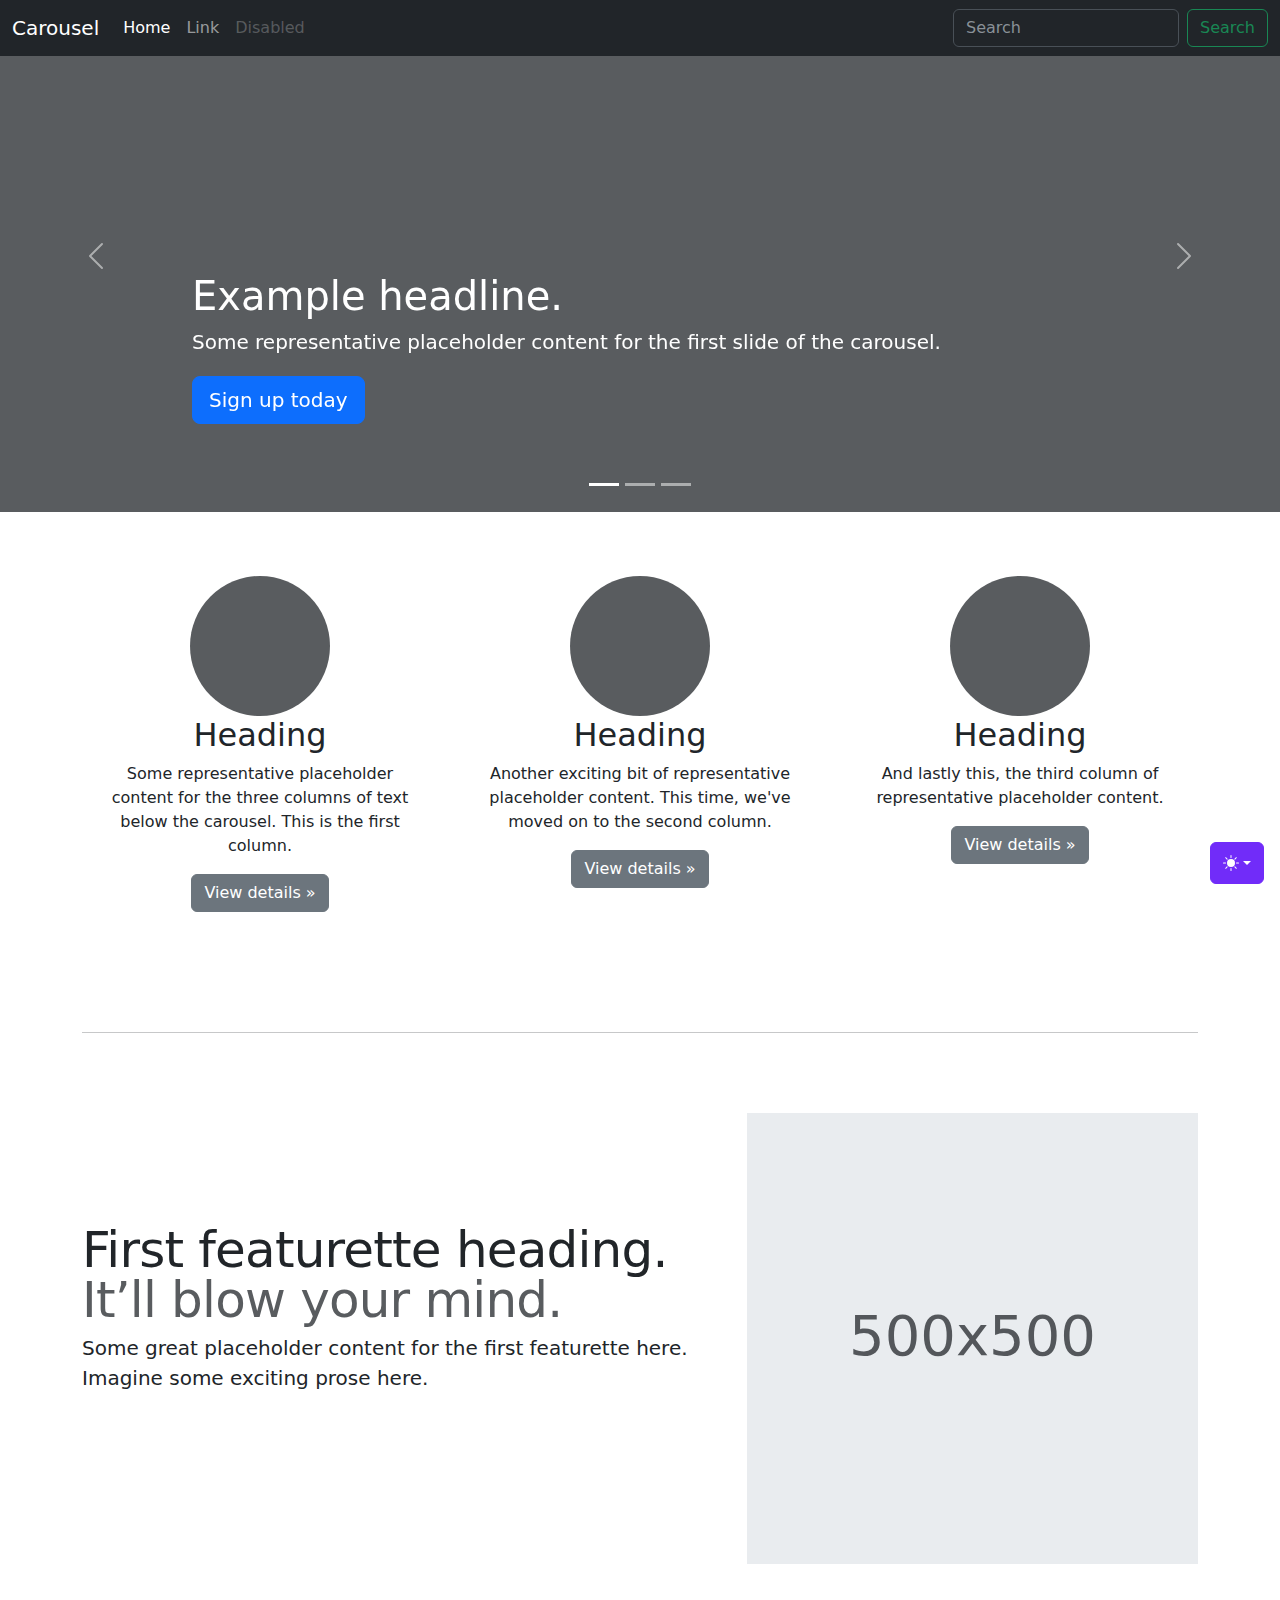
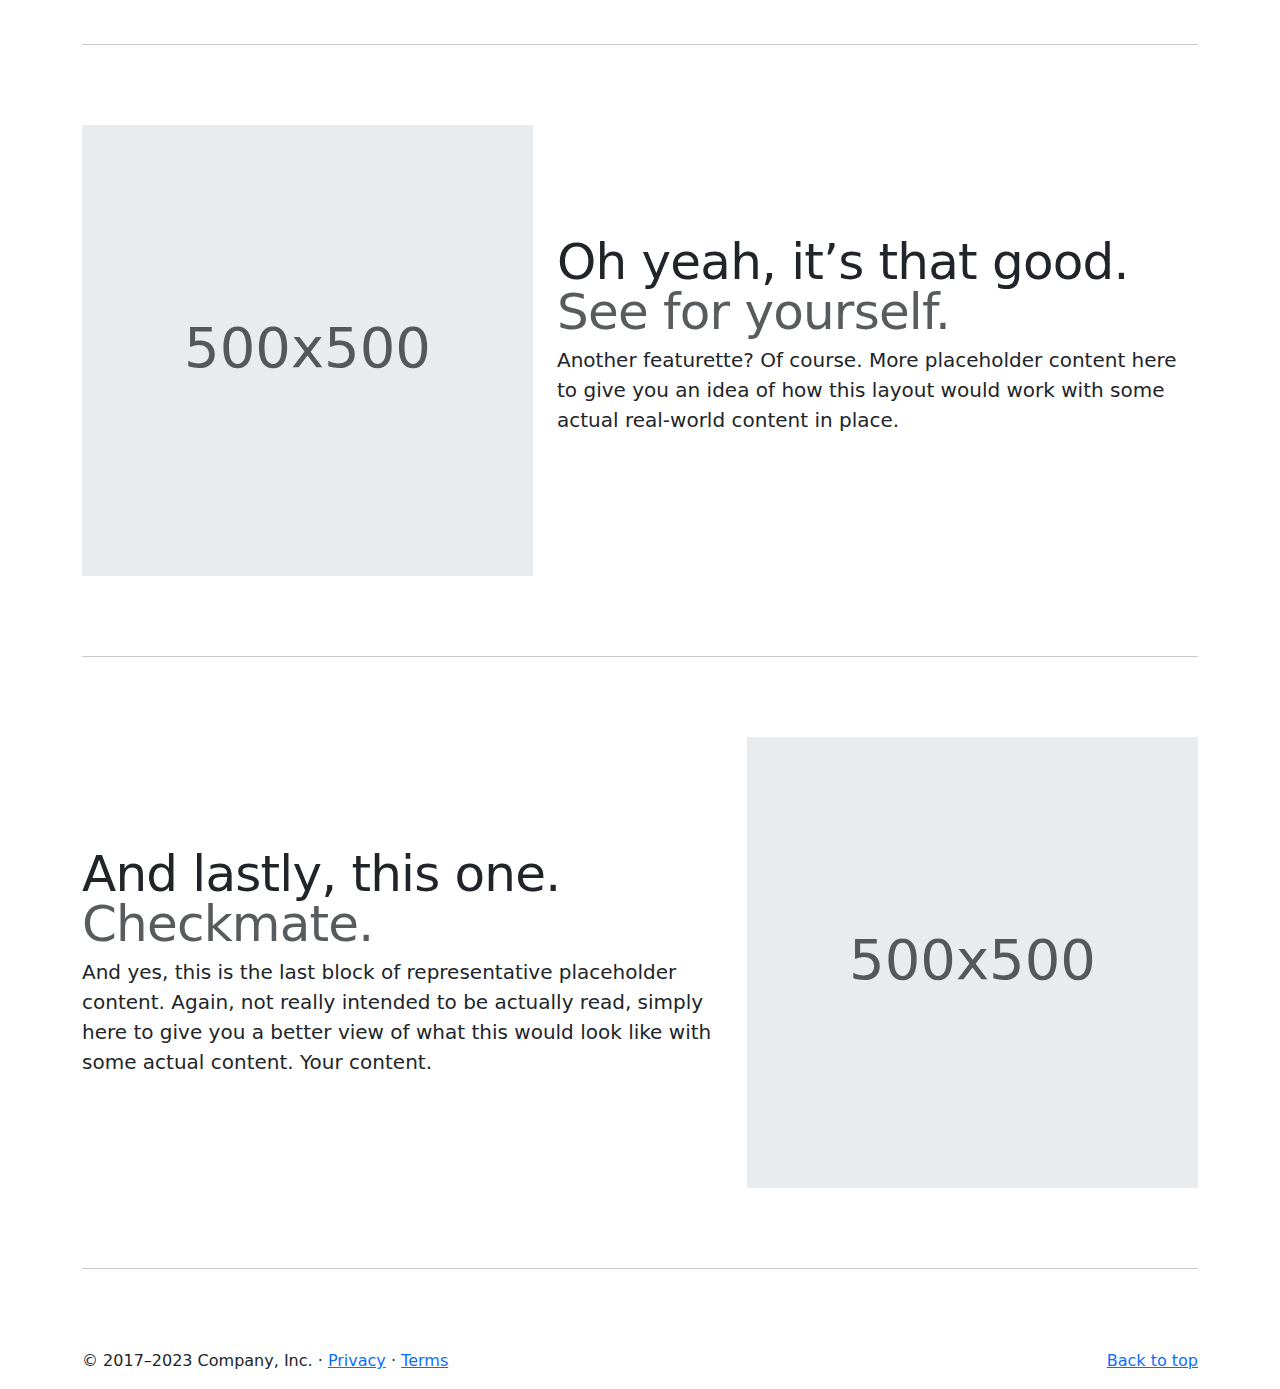
<file: album/carousel/index.html>
<!DOCTYPE html>
<html lang="en" data-bs-theme="auto">
  <!-- Mirrored from getbootstrap.com/docs/5.3/examples/carousel/ by HTTrack Website Copier/3.x [XR&CO'2014], Mon, 15 May 2023 13:38:37 GMT -->
  <!-- Added by HTTrack --><meta
    http-equiv="content-type"
    content="text/html;charset=utf-8"
  /><!-- /Added by HTTrack -->
  <head>
    <script src="../../assets/js/color-modes.js"></script>

    <meta charset="utf-8" />
    <meta name="viewport" content="width=device-width, initial-scale=1" />
    <meta name="description" content="" />
    <meta
      name="author"
      content="Mark Otto, Jacob Thornton, and Bootstrap contributors"
    />
    <meta name="generator" content="Hugo 0.111.3" />
    <title>Carousel Template · Bootstrap v5.3</title>

    <link rel="canonical" href="index.html" />

    <link href="../../dist/css/bootstrap.min.css" rel="stylesheet" />

    <!-- Favicons -->
    <link
      rel="apple-touch-icon"
      href="../../assets/img/favicons/apple-touch-icon.png"
      sizes="180x180"
    />
    <link
      rel="icon"
      href="../../assets/img/favicons/favicon-32x32.png"
      sizes="32x32"
      type="image/png"
    />
    <link
      rel="icon"
      href="../../assets/img/favicons/favicon-16x16.png"
      sizes="16x16"
      type="image/png"
    />
    <link rel="manifest" href="../../assets/img/favicons/manifest.json" />
    <link
      rel="mask-icon"
      href="../../assets/img/favicons/safari-pinned-tab.svg"
      color="#712cf9"
    />
    <link rel="icon" href="../../assets/img/favicons/favicon.ico" />
    <meta name="theme-color" content="#712cf9" />

    <style>
      .bd-placeholder-img {
        font-size: 1.125rem;
        text-anchor: middle;
        -webkit-user-select: none;
        -moz-user-select: none;
        user-select: none;
      }

      @media (min-width: 768px) {
        .bd-placeholder-img-lg {
          font-size: 3.5rem;
        }
      }

      .b-example-divider {
        width: 100%;
        height: 3rem;
        background-color: rgba(0, 0, 0, 0.1);
        border: solid rgba(0, 0, 0, 0.15);
        border-width: 1px 0;
        box-shadow: inset 0 0.5em 1.5em rgba(0, 0, 0, 0.1),
          inset 0 0.125em 0.5em rgba(0, 0, 0, 0.15);
      }

      .b-example-vr {
        flex-shrink: 0;
        width: 1.5rem;
        height: 100vh;
      }

      .bi {
        vertical-align: -0.125em;
        fill: currentColor;
      }

      .nav-scroller {
        position: relative;
        z-index: 2;
        height: 2.75rem;
        overflow-y: hidden;
      }

      .nav-scroller .nav {
        display: flex;
        flex-wrap: nowrap;
        padding-bottom: 1rem;
        margin-top: -1px;
        overflow-x: auto;
        text-align: center;
        white-space: nowrap;
        -webkit-overflow-scrolling: touch;
      }

      .btn-bd-primary {
        --bd-violet-bg: #712cf9;
        --bd-violet-rgb: 112.520718, 44.062154, 249.437846;

        --bs-btn-font-weight: 600;
        --bs-btn-color: var(--bs-white);
        --bs-btn-bg: var(--bd-violet-bg);
        --bs-btn-border-color: var(--bd-violet-bg);
        --bs-btn-hover-color: var(--bs-white);
        --bs-btn-hover-bg: #6528e0;
        --bs-btn-hover-border-color: #6528e0;
        --bs-btn-focus-shadow-rgb: var(--bd-violet-rgb);
        --bs-btn-active-color: var(--bs-btn-hover-color);
        --bs-btn-active-bg: #5a23c8;
        --bs-btn-active-border-color: #5a23c8;
      }
      .bd-mode-toggle {
        z-index: 1500;
      }
    </style>

    <!-- Custom styles for this template -->
    <link href="carousel.css" rel="stylesheet" />
  </head>
  <body>
    <svg xmlns="http://www.w3.org/2000/svg" style="display: none">
      <symbol id="check2" viewBox="0 0 16 16">
        <path
          d="M13.854 3.646a.5.5 0 0 1 0 .708l-7 7a.5.5 0 0 1-.708 0l-3.5-3.5a.5.5 0 1 1 .708-.708L6.5 10.293l6.646-6.647a.5.5 0 0 1 .708 0z"
        />
      </symbol>
      <symbol id="circle-half" viewBox="0 0 16 16">
        <path d="M8 15A7 7 0 1 0 8 1v14zm0 1A8 8 0 1 1 8 0a8 8 0 0 1 0 16z" />
      </symbol>
      <symbol id="moon-stars-fill" viewBox="0 0 16 16">
        <path
          d="M6 .278a.768.768 0 0 1 .08.858 7.208 7.208 0 0 0-.878 3.46c0 4.021 3.278 7.277 7.318 7.277.527 0 1.04-.055 1.533-.16a.787.787 0 0 1 .81.316.733.733 0 0 1-.031.893A8.349 8.349 0 0 1 8.344 16C3.734 16 0 12.286 0 7.71 0 4.266 2.114 1.312 5.124.06A.752.752 0 0 1 6 .278z"
        />
        <path
          d="M10.794 3.148a.217.217 0 0 1 .412 0l.387 1.162c.173.518.579.924 1.097 1.097l1.162.387a.217.217 0 0 1 0 .412l-1.162.387a1.734 1.734 0 0 0-1.097 1.097l-.387 1.162a.217.217 0 0 1-.412 0l-.387-1.162A1.734 1.734 0 0 0 9.31 6.593l-1.162-.387a.217.217 0 0 1 0-.412l1.162-.387a1.734 1.734 0 0 0 1.097-1.097l.387-1.162zM13.863.099a.145.145 0 0 1 .274 0l.258.774c.115.346.386.617.732.732l.774.258a.145.145 0 0 1 0 .274l-.774.258a1.156 1.156 0 0 0-.732.732l-.258.774a.145.145 0 0 1-.274 0l-.258-.774a1.156 1.156 0 0 0-.732-.732l-.774-.258a.145.145 0 0 1 0-.274l.774-.258c.346-.115.617-.386.732-.732L13.863.1z"
        />
      </symbol>
      <symbol id="sun-fill" viewBox="0 0 16 16">
        <path
          d="M8 12a4 4 0 1 0 0-8 4 4 0 0 0 0 8zM8 0a.5.5 0 0 1 .5.5v2a.5.5 0 0 1-1 0v-2A.5.5 0 0 1 8 0zm0 13a.5.5 0 0 1 .5.5v2a.5.5 0 0 1-1 0v-2A.5.5 0 0 1 8 13zm8-5a.5.5 0 0 1-.5.5h-2a.5.5 0 0 1 0-1h2a.5.5 0 0 1 .5.5zM3 8a.5.5 0 0 1-.5.5h-2a.5.5 0 0 1 0-1h2A.5.5 0 0 1 3 8zm10.657-5.657a.5.5 0 0 1 0 .707l-1.414 1.415a.5.5 0 1 1-.707-.708l1.414-1.414a.5.5 0 0 1 .707 0zm-9.193 9.193a.5.5 0 0 1 0 .707L3.05 13.657a.5.5 0 0 1-.707-.707l1.414-1.414a.5.5 0 0 1 .707 0zm9.193 2.121a.5.5 0 0 1-.707 0l-1.414-1.414a.5.5 0 0 1 .707-.707l1.414 1.414a.5.5 0 0 1 0 .707zM4.464 4.465a.5.5 0 0 1-.707 0L2.343 3.05a.5.5 0 1 1 .707-.707l1.414 1.414a.5.5 0 0 1 0 .708z"
        />
      </symbol>
    </svg>

    <div
      class="dropdown position-fixed bottom-0 end-0 mb-3 me-3 bd-mode-toggle"
    >
      <button
        class="btn btn-bd-primary py-2 dropdown-toggle d-flex align-items-center"
        id="bd-theme"
        type="button"
        aria-expanded="false"
        data-bs-toggle="dropdown"
        aria-label="Toggle theme (auto)"
      >
        <svg class="bi my-1 theme-icon-active" width="1em" height="1em">
          <use href="#circle-half"></use>
        </svg>
        <span class="visually-hidden" id="bd-theme-text">Toggle theme</span>
      </button>
      <ul
        class="dropdown-menu dropdown-menu-end shadow"
        aria-labelledby="bd-theme-text"
      >
        <li>
          <button
            type="button"
            class="dropdown-item d-flex align-items-center"
            data-bs-theme-value="light"
            aria-pressed="false"
          >
            <svg class="bi me-2 opacity-50 theme-icon" width="1em" height="1em">
              <use href="#sun-fill"></use>
            </svg>
            Light
            <svg class="bi ms-auto d-none" width="1em" height="1em">
              <use href="#check2"></use>
            </svg>
          </button>
        </li>
        <li>
          <button
            type="button"
            class="dropdown-item d-flex align-items-center"
            data-bs-theme-value="dark"
            aria-pressed="false"
          >
            <svg class="bi me-2 opacity-50 theme-icon" width="1em" height="1em">
              <use href="#moon-stars-fill"></use>
            </svg>
            Dark
            <svg class="bi ms-auto d-none" width="1em" height="1em">
              <use href="#check2"></use>
            </svg>
          </button>
        </li>
        <li>
          <button
            type="button"
            class="dropdown-item d-flex align-items-center active"
            data-bs-theme-value="auto"
            aria-pressed="true"
          >
            <svg class="bi me-2 opacity-50 theme-icon" width="1em" height="1em">
              <use href="#circle-half"></use>
            </svg>
            Auto
            <svg class="bi ms-auto d-none" width="1em" height="1em">
              <use href="#check2"></use>
            </svg>
          </button>
        </li>
      </ul>
    </div>

    <header data-bs-theme="dark">
      <nav class="navbar navbar-expand-md navbar-dark fixed-top bg-dark">
        <div class="container-fluid">
          <a class="navbar-brand" href="#">Carousel</a>
          <button
            class="navbar-toggler"
            type="button"
            data-bs-toggle="collapse"
            data-bs-target="#navbarCollapse"
            aria-controls="navbarCollapse"
            aria-expanded="false"
            aria-label="Toggle navigation"
          >
            <span class="navbar-toggler-icon"></span>
          </button>
          <div class="collapse navbar-collapse" id="navbarCollapse">
            <ul class="navbar-nav me-auto mb-2 mb-md-0">
              <li class="nav-item">
                <a class="nav-link active" aria-current="page" href="#">Home</a>
              </li>
              <li class="nav-item">
                <a class="nav-link" href="#">Link</a>
              </li>
              <li class="nav-item">
                <a class="nav-link disabled">Disabled</a>
              </li>
            </ul>
            <form class="d-flex" role="search">
              <input
                class="form-control me-2"
                type="search"
                placeholder="Search"
                aria-label="Search"
              />
              <button class="btn btn-outline-success" type="submit">
                Search
              </button>
            </form>
          </div>
        </div>
      </nav>
    </header>

    <main>
      <div id="myCarousel" class="carousel slide" data-bs-ride="carousel">
        <div class="carousel-indicators">
          <button
            type="button"
            data-bs-target="#myCarousel"
            data-bs-slide-to="0"
            class="active"
            aria-current="true"
            aria-label="Slide 1"
          ></button>
          <button
            type="button"
            data-bs-target="#myCarousel"
            data-bs-slide-to="1"
            aria-label="Slide 2"
          ></button>
          <button
            type="button"
            data-bs-target="#myCarousel"
            data-bs-slide-to="2"
            aria-label="Slide 3"
          ></button>
        </div>
        <div class="carousel-inner">
          <div class="carousel-item active">
            <svg
              class="bd-placeholder-img"
              width="100%"
              height="100%"
              xmlns="http://www.w3.org/2000/svg"
              aria-hidden="true"
              preserveAspectRatio="xMidYMid slice"
              focusable="false"
            >
              <rect
                width="100%"
                height="100%"
                fill="var(--bs-secondary-color)"
              />
            </svg>
            <div class="container">
              <div class="carousel-caption text-start">
                <h1>Example headline.</h1>
                <p>
                  Some representative placeholder content for the first slide of
                  the carousel.
                </p>
                <p>
                  <a class="btn btn-lg btn-primary" href="#">Sign up today</a>
                </p>
              </div>
            </div>
          </div>
          <div class="carousel-item">
            <svg
              class="bd-placeholder-img"
              width="100%"
              height="100%"
              xmlns="http://www.w3.org/2000/svg"
              aria-hidden="true"
              preserveAspectRatio="xMidYMid slice"
              focusable="false"
            >
              <rect
                width="100%"
                height="100%"
                fill="var(--bs-secondary-color)"
              />
            </svg>
            <div class="container">
              <div class="carousel-caption">
                <h1>Another example headline.</h1>
                <p>
                  Some representative placeholder content for the second slide
                  of the carousel.
                </p>
                <p><a class="btn btn-lg btn-primary" href="#">Learn more</a></p>
              </div>
            </div>
          </div>
          <div class="carousel-item">
            <svg
              class="bd-placeholder-img"
              width="100%"
              height="100%"
              xmlns="http://www.w3.org/2000/svg"
              aria-hidden="true"
              preserveAspectRatio="xMidYMid slice"
              focusable="false"
            >
              <rect
                width="100%"
                height="100%"
                fill="var(--bs-secondary-color)"
              />
            </svg>
            <div class="container">
              <div class="carousel-caption text-end">
                <h1>One more for good measure.</h1>
                <p>
                  Some representative placeholder content for the third slide of
                  this carousel.
                </p>
                <p>
                  <a class="btn btn-lg btn-primary" href="#">Browse gallery</a>
                </p>
              </div>
            </div>
          </div>
        </div>
        <button
          class="carousel-control-prev"
          type="button"
          data-bs-target="#myCarousel"
          data-bs-slide="prev"
        >
          <span class="carousel-control-prev-icon" aria-hidden="true"></span>
          <span class="visually-hidden">Previous</span>
        </button>
        <button
          class="carousel-control-next"
          type="button"
          data-bs-target="#myCarousel"
          data-bs-slide="next"
        >
          <span class="carousel-control-next-icon" aria-hidden="true"></span>
          <span class="visually-hidden">Next</span>
        </button>
      </div>

      <!-- Marketing messaging and featurettes
  ================================================== -->
      <!-- Wrap the rest of the page in another container to center all the content. -->

      <div class="container marketing">
        <!-- Three columns of text below the carousel -->
        <div class="row">
          <div class="col-lg-4">
            <svg
              class="bd-placeholder-img rounded-circle"
              width="140"
              height="140"
              xmlns="http://www.w3.org/2000/svg"
              role="img"
              aria-label="Placeholder"
              preserveAspectRatio="xMidYMid slice"
              focusable="false"
            >
              <title>Placeholder</title>
              <rect
                width="100%"
                height="100%"
                fill="var(--bs-secondary-color)"
              />
            </svg>
            <h2 class="fw-normal">Heading</h2>
            <p>
              Some representative placeholder content for the three columns of
              text below the carousel. This is the first column.
            </p>
            <p>
              <a class="btn btn-secondary" href="#">View details &raquo;</a>
            </p>
          </div>
          <!-- /.col-lg-4 -->
          <div class="col-lg-4">
            <svg
              class="bd-placeholder-img rounded-circle"
              width="140"
              height="140"
              xmlns="http://www.w3.org/2000/svg"
              role="img"
              aria-label="Placeholder"
              preserveAspectRatio="xMidYMid slice"
              focusable="false"
            >
              <title>Placeholder</title>
              <rect
                width="100%"
                height="100%"
                fill="var(--bs-secondary-color)"
              />
            </svg>
            <h2 class="fw-normal">Heading</h2>
            <p>
              Another exciting bit of representative placeholder content. This
              time, we've moved on to the second column.
            </p>
            <p>
              <a class="btn btn-secondary" href="#">View details &raquo;</a>
            </p>
          </div>
          <!-- /.col-lg-4 -->
          <div class="col-lg-4">
            <svg
              class="bd-placeholder-img rounded-circle"
              width="140"
              height="140"
              xmlns="http://www.w3.org/2000/svg"
              role="img"
              aria-label="Placeholder"
              preserveAspectRatio="xMidYMid slice"
              focusable="false"
            >
              <title>Placeholder</title>
              <rect
                width="100%"
                height="100%"
                fill="var(--bs-secondary-color)"
              />
            </svg>
            <h2 class="fw-normal">Heading</h2>
            <p>
              And lastly this, the third column of representative placeholder
              content.
            </p>
            <p>
              <a class="btn btn-secondary" href="#">View details &raquo;</a>
            </p>
          </div>
          <!-- /.col-lg-4 -->
        </div>
        <!-- /.row -->

        <!-- START THE FEATURETTES -->

        <hr class="featurette-divider" />

        <div class="row featurette">
          <div class="col-md-7">
            <h2 class="featurette-heading fw-normal lh-1">
              First featurette heading.
              <span class="text-body-secondary">It’ll blow your mind.</span>
            </h2>
            <p class="lead">
              Some great placeholder content for the first featurette here.
              Imagine some exciting prose here.
            </p>
          </div>
          <div class="col-md-5">
            <svg
              class="bd-placeholder-img bd-placeholder-img-lg featurette-image img-fluid mx-auto"
              width="500"
              height="500"
              xmlns="http://www.w3.org/2000/svg"
              role="img"
              aria-label="Placeholder: 500x500"
              preserveAspectRatio="xMidYMid slice"
              focusable="false"
            >
              <title>Placeholder</title>
              <rect width="100%" height="100%" fill="var(--bs-secondary-bg)" />
              <text x="50%" y="50%" fill="var(--bs-secondary-color)" dy=".3em">
                500x500
              </text>
            </svg>
          </div>
        </div>

        <hr class="featurette-divider" />

        <div class="row featurette">
          <div class="col-md-7 order-md-2">
            <h2 class="featurette-heading fw-normal lh-1">
              Oh yeah, it’s that good.
              <span class="text-body-secondary">See for yourself.</span>
            </h2>
            <p class="lead">
              Another featurette? Of course. More placeholder content here to
              give you an idea of how this layout would work with some actual
              real-world content in place.
            </p>
          </div>
          <div class="col-md-5 order-md-1">
            <svg
              class="bd-placeholder-img bd-placeholder-img-lg featurette-image img-fluid mx-auto"
              width="500"
              height="500"
              xmlns="http://www.w3.org/2000/svg"
              role="img"
              aria-label="Placeholder: 500x500"
              preserveAspectRatio="xMidYMid slice"
              focusable="false"
            >
              <title>Placeholder</title>
              <rect width="100%" height="100%" fill="var(--bs-secondary-bg)" />
              <text x="50%" y="50%" fill="var(--bs-secondary-color)" dy=".3em">
                500x500
              </text>
            </svg>
          </div>
        </div>

        <hr class="featurette-divider" />

        <div class="row featurette">
          <div class="col-md-7">
            <h2 class="featurette-heading fw-normal lh-1">
              And lastly, this one.
              <span class="text-body-secondary">Checkmate.</span>
            </h2>
            <p class="lead">
              And yes, this is the last block of representative placeholder
              content. Again, not really intended to be actually read, simply
              here to give you a better view of what this would look like with
              some actual content. Your content.
            </p>
          </div>
          <div class="col-md-5">
            <svg
              class="bd-placeholder-img bd-placeholder-img-lg featurette-image img-fluid mx-auto"
              width="500"
              height="500"
              xmlns="http://www.w3.org/2000/svg"
              role="img"
              aria-label="Placeholder: 500x500"
              preserveAspectRatio="xMidYMid slice"
              focusable="false"
            >
              <title>Placeholder</title>
              <rect width="100%" height="100%" fill="var(--bs-secondary-bg)" />
              <text x="50%" y="50%" fill="var(--bs-secondary-color)" dy=".3em">
                500x500
              </text>
            </svg>
          </div>
        </div>

        <hr class="featurette-divider" />

        <!-- /END THE FEATURETTES -->
      </div>
      <!-- /.container -->

      <!-- FOOTER -->
      <footer class="container">
        <p class="float-end"><a href="#">Back to top</a></p>
        <p>
          &copy; 2017–2023 Company, Inc. &middot;
          <a href="#">Privacy</a> &middot; <a href="#">Terms</a>
        </p>
      </footer>
    </main>

    <script src="../../dist/js/bootstrap.bundle.min.js"></script>
  </body>

  <!-- Mirrored from getbootstrap.com/docs/5.3/examples/carousel/ by HTTrack Website Copier/3.x [XR&CO'2014], Mon, 15 May 2023 13:38:37 GMT -->
</html>
</file>
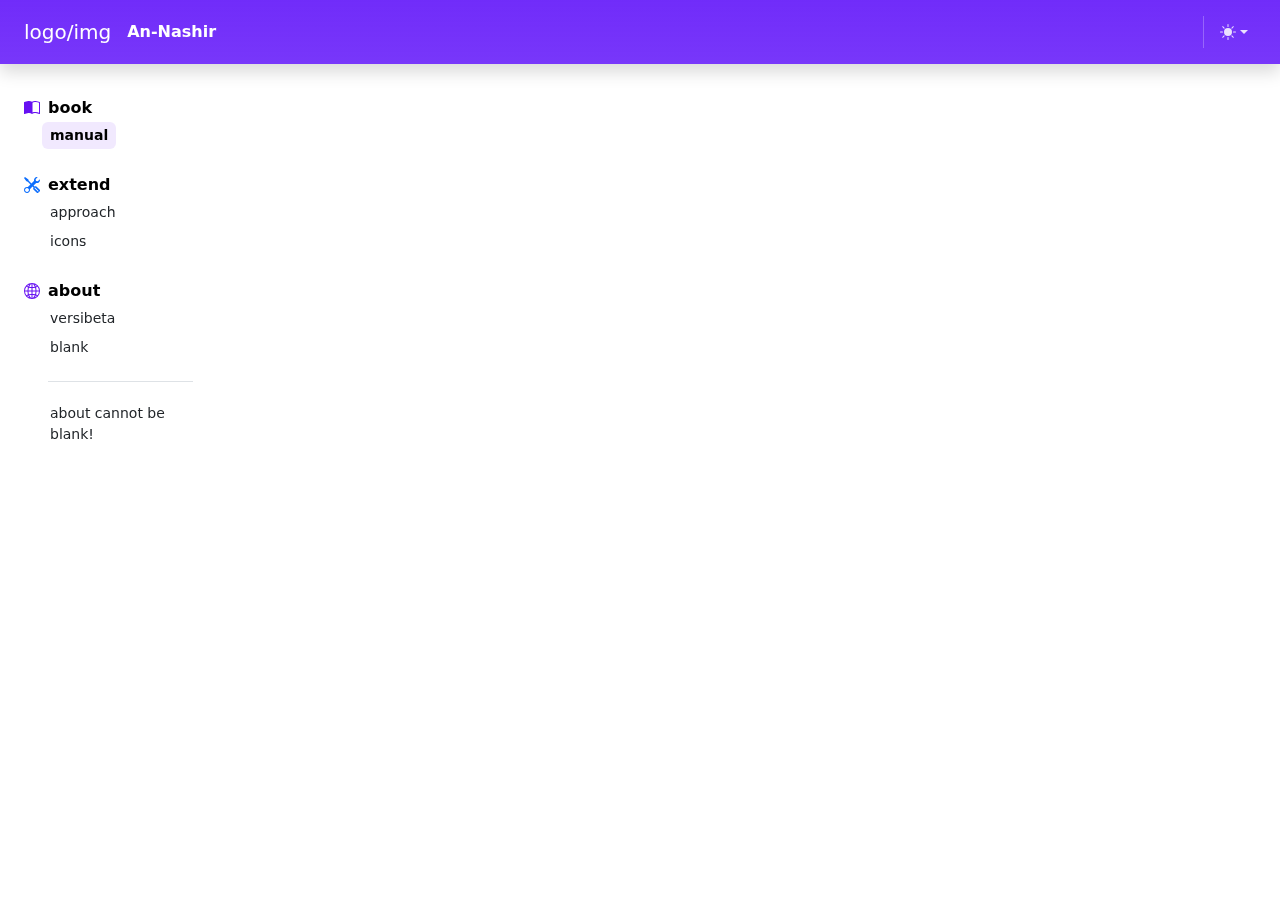
<file: header.html>
<!DOCTYPE html>
<html lang="en" data-bs-theme="dark">
  <!-- versibeta  -->
  <!-- 0:19 11/05/2025 --><meta
    http-equiv="content-type"
    content="text/html;charset=utf-8"
  /><!-- /end -->
  <head>
    <meta charset="utf-8" />
    <meta name="viewport" content="width=device-width, initial-scale=1" />
    <meta
      name="description"
      content="0:19 11/05/2025 Notuilen."
    />
    <meta
      name="author"
      content="versibeta"
    />
    <meta name="generator" content="Hugo 0.111.3" />

    <meta name="docsearch:language" content="en" />
    <meta name="docsearch:version" content="5.3" />


    <title>dok/notulen</title>

    <link rel="canonical" href="/" />

    <script src="./assets/js/color-modes.js"></script>

    <link
      rel="stylesheet"
      href="./assets/cdn.jsdelivr.net/npm/%40docsearch/css%403.css"
    />

    <link href="./dist/css/bootstrap.min.css" rel="stylesheet" />

    <link href="./assets/css/docs.css" rel="stylesheet" />

    <!-- Favicons 
    <link
      rel="apple-touch-icon"
      href="./assets/img/favicons/apple-touch-icon.png"
      sizes="180x180"
    />
    <link
      rel="icon"
      href="./assets/img/favicons/favicon-32x32.png"
      sizes="32x32"
      type="image/png"
    />
    <link
      rel="icon"
      href="./assets/img/favicons/favicon-16x16.png"
      sizes="16x16"
      type="image/png"
    />
    <link rel="manifest" href="./assets/img/favicons/manifest.json" />
    <link
      rel="mask-icon"
      href="./assets/img/favicons/safari-pinned-tab.svg"
      color="#712cf9"
    />
    <link rel="icon" href="./assets/img/favicons/favicon.ico" />
-->
    <link rel="shortcut icon" href="favicon.ico"> 

    <meta name="theme-color" content="#712cf9" />

    <meta name="twitter:card" content="summary_large_image" />
    <meta name="twitter:site" content="@versibeta" />
    <meta name="twitter:creator" content="@versibeta" />
    <meta name="twitter:title" content="dok/versibeta" />
    <meta
      name="twitter:description"
      content="versibeta."
    />
    <meta
      name="twitter:image"
      content="notulen.png"
    />

    <meta
      property="og:url"
      content=""
    />
    <meta property="og:title" content="versibeta /dok/notulen/" />
    <meta
      property="og:description"
      content="Notulen 10 Mei 2025 #Dok"
    />
    <meta property="og:type" content="article" />
    <meta
      property="og:image"
      content="notulen.png"
    />
    <meta property="og:image:type" content="image/png" />
    <meta property="og:image:width" content="2000" />
    <meta property="og:image:height" content="1000" />
  
<style>
.bd-navbar .offcanvas-lg {
  background-color: #13152f;
}
</style>

  </head>
  <body data-bs-spy="scroll" data-bs-target="#TableOfContents">
    <div class="skippy visually-hidden-focusable overflow-hidden">
      <div class="container-xl">
        <a class="d-inline-flex p-2 m-1" href="#content"
          >Skip to main content</a
        >
        <a class="d-none d-md-inline-flex p-2 m-1" href="#bd-docs-nav"
          >Skip to docs navigation</a
        >
      </div>
    </div>

    <svg xmlns="http://www.w3.org/2000/svg" style="display: none">
      <symbol id="arrow-right" viewBox="0 0 16 16">
        <path
          fill-rule="evenodd"
          d="M1 8a.5.5 0 0 1 .5-.5h11.793l-3.147-3.146a.5.5 0 0 1 .708-.708l4 4a.5.5 0 0 1 0 .708l-4 4a.5.5 0 0 1-.708-.708L13.293 8.5H1.5A.5.5 0 0 1 1 8z"
        />
      </symbol>
      <symbol id="book-half" viewBox="0 0 16 16">
        <path
          d="M8.5 2.687c.654-.689 1.782-.886 3.112-.752 1.234.124 2.503.523 3.388.893v9.923c-.918-.35-2.107-.692-3.287-.81-1.094-.111-2.278-.039-3.213.492V2.687zM8 1.783C7.015.936 5.587.81 4.287.94c-1.514.153-3.042.672-3.994 1.105A.5.5 0 0 0 0 2.5v11a.5.5 0 0 0 .707.455c.882-.4 2.303-.881 3.68-1.02 1.409-.142 2.59.087 3.223.877a.5.5 0 0 0 .78 0c.633-.79 1.814-1.019 3.222-.877 1.378.139 2.8.62 3.681 1.02A.5.5 0 0 0 16 13.5v-11a.5.5 0 0 0-.293-.455c-.952-.433-2.48-.952-3.994-1.105C10.413.809 8.985.936 8 1.783z"
        />
      </symbol>
      <symbol id="box-seam" viewBox="0 0 16 16">
        <path
          d="M8.186 1.113a.5.5 0 0 0-.372 0L1.846 3.5l2.404.961L10.404 2l-2.218-.887zm3.564 1.426L5.596 5 8 5.961 14.154 3.5l-2.404-.961zm3.25 1.7-6.5 2.6v7.922l6.5-2.6V4.24zM7.5 14.762V6.838L1 4.239v7.923l6.5 2.6zM7.443.184a1.5 1.5 0 0 1 1.114 0l7.129 2.852A.5.5 0 0 1 16 3.5v8.662a1 1 0 0 1-.629.928l-7.185 2.874a.5.5 0 0 1-.372 0L.63 13.09a1 1 0 0 1-.63-.928V3.5a.5.5 0 0 1 .314-.464L7.443.184z"
        />
      </symbol>
      <symbol id="braces" viewBox="0 0 16 16">
        <path
          d="M2.114 8.063V7.9c1.005-.102 1.497-.615 1.497-1.6V4.503c0-1.094.39-1.538 1.354-1.538h.273V2h-.376C3.25 2 2.49 2.759 2.49 4.352v1.524c0 1.094-.376 1.456-1.49 1.456v1.299c1.114 0 1.49.362 1.49 1.456v1.524c0 1.593.759 2.352 2.372 2.352h.376v-.964h-.273c-.964 0-1.354-.444-1.354-1.538V9.663c0-.984-.492-1.497-1.497-1.6zM13.886 7.9v.163c-1.005.103-1.497.616-1.497 1.6v1.798c0 1.094-.39 1.538-1.354 1.538h-.273v.964h.376c1.613 0 2.372-.759 2.372-2.352v-1.524c0-1.094.376-1.456 1.49-1.456V7.332c-1.114 0-1.49-.362-1.49-1.456V4.352C13.51 2.759 12.75 2 11.138 2h-.376v.964h.273c.964 0 1.354.444 1.354 1.538V6.3c0 .984.492 1.497 1.497 1.6z"
        />
      </symbol>
      <symbol id="braces-asterisk" viewBox="0 0 16 16">
        <path
          fill-rule="evenodd"
          d="M1.114 8.063V7.9c1.005-.102 1.497-.615 1.497-1.6V4.503c0-1.094.39-1.538 1.354-1.538h.273V2h-.376C2.25 2 1.49 2.759 1.49 4.352v1.524c0 1.094-.376 1.456-1.49 1.456v1.299c1.114 0 1.49.362 1.49 1.456v1.524c0 1.593.759 2.352 2.372 2.352h.376v-.964h-.273c-.964 0-1.354-.444-1.354-1.538V9.663c0-.984-.492-1.497-1.497-1.6ZM14.886 7.9v.164c-1.005.103-1.497.616-1.497 1.6v1.798c0 1.094-.39 1.538-1.354 1.538h-.273v.964h.376c1.613 0 2.372-.759 2.372-2.352v-1.524c0-1.094.376-1.456 1.49-1.456v-1.3c-1.114 0-1.49-.362-1.49-1.456V4.352C14.51 2.759 13.75 2 12.138 2h-.376v.964h.273c.964 0 1.354.444 1.354 1.538V6.3c0 .984.492 1.497 1.497 1.6ZM7.5 11.5V9.207l-1.621 1.621-.707-.707L6.792 8.5H4.5v-1h2.293L5.172 5.879l.707-.707L7.5 6.792V4.5h1v2.293l1.621-1.621.707.707L9.208 7.5H11.5v1H9.207l1.621 1.621-.707.707L8.5 9.208V11.5h-1Z"
        />
      </symbol>
      <symbol id="check2" viewBox="0 0 16 16">
        <path
          d="M13.854 3.646a.5.5 0 0 1 0 .708l-7 7a.5.5 0 0 1-.708 0l-3.5-3.5a.5.5 0 1 1 .708-.708L6.5 10.293l6.646-6.647a.5.5 0 0 1 .708 0z"
        />
      </symbol>
      <symbol id="chevron-expand" viewBox="0 0 16 16">
        <path
          fill-rule="evenodd"
          d="M3.646 9.146a.5.5 0 0 1 .708 0L8 12.793l3.646-3.647a.5.5 0 0 1 .708.708l-4 4a.5.5 0 0 1-.708 0l-4-4a.5.5 0 0 1 0-.708zm0-2.292a.5.5 0 0 0 .708 0L8 3.207l3.646 3.647a.5.5 0 0 0 .708-.708l-4-4a.5.5 0 0 0-.708 0l-4 4a.5.5 0 0 0 0 .708z"
        />
      </symbol>
      <symbol id="circle-half" viewBox="0 0 16 16">
        <path d="M8 15A7 7 0 1 0 8 1v14zm0 1A8 8 0 1 1 8 0a8 8 0 0 1 0 16z" />
      </symbol>
      <symbol id="clipboard" viewBox="0 0 16 16">
        <path
          d="M4 1.5H3a2 2 0 0 0-2 2V14a2 2 0 0 0 2 2h10a2 2 0 0 0 2-2V3.5a2 2 0 0 0-2-2h-1v1h1a1 1 0 0 1 1 1V14a1 1 0 0 1-1 1H3a1 1 0 0 1-1-1V3.5a1 1 0 0 1 1-1h1v-1z"
        />
        <path
          d="M9.5 1a.5.5 0 0 1 .5.5v1a.5.5 0 0 1-.5.5h-3a.5.5 0 0 1-.5-.5v-1a.5.5 0 0 1 .5-.5h3zm-3-1A1.5 1.5 0 0 0 5 1.5v1A1.5 1.5 0 0 0 6.5 4h3A1.5 1.5 0 0 0 11 2.5v-1A1.5 1.5 0 0 0 9.5 0h-3z"
        />
      </symbol>
      <symbol id="code" viewBox="0 0 16 16">
        <path
          d="M5.854 4.854a.5.5 0 1 0-.708-.708l-3.5 3.5a.5.5 0 0 0 0 .708l3.5 3.5a.5.5 0 0 0 .708-.708L2.707 8l3.147-3.146zm4.292 0a.5.5 0 0 1 .708-.708l3.5 3.5a.5.5 0 0 1 0 .708l-3.5 3.5a.5.5 0 0 1-.708-.708L13.293 8l-3.147-3.146z"
        />
      </symbol>
      <symbol id="file-earmark-richtext" viewBox="0 0 16 16">
        <path
          d="M14 4.5V14a2 2 0 0 1-2 2H4a2 2 0 0 1-2-2V2a2 2 0 0 1 2-2h5.5L14 4.5zm-3 0A1.5 1.5 0 0 1 9.5 3V1H4a1 1 0 0 0-1 1v12a1 1 0 0 0 1 1h8a1 1 0 0 0 1-1V4.5h-2z"
        />
        <path
          d="M4.5 12.5A.5.5 0 0 1 5 12h3a.5.5 0 0 1 0 1H5a.5.5 0 0 1-.5-.5zm0-2A.5.5 0 0 1 5 10h6a.5.5 0 0 1 0 1H5a.5.5 0 0 1-.5-.5zm1.639-3.708 1.33.886 1.854-1.855a.25.25 0 0 1 .289-.047l1.888.974V8.5a.5.5 0 0 1-.5.5H5a.5.5 0 0 1-.5-.5V8s1.54-1.274 1.639-1.208zM6.25 6a.75.75 0 1 0 0-1.5.75.75 0 0 0 0 1.5z"
        />
      </symbol>
      <symbol id="globe2" viewBox="0 0 16 16">
        <path
          d="M0 8a8 8 0 1 1 16 0A8 8 0 0 1 0 8zm7.5-6.923c-.67.204-1.335.82-1.887 1.855-.143.268-.276.56-.395.872.705.157 1.472.257 2.282.287V1.077zM4.249 3.539c.142-.384.304-.744.481-1.078a6.7 6.7 0 0 1 .597-.933A7.01 7.01 0 0 0 3.051 3.05c.362.184.763.349 1.198.49zM3.509 7.5c.036-1.07.188-2.087.436-3.008a9.124 9.124 0 0 1-1.565-.667A6.964 6.964 0 0 0 1.018 7.5h2.49zm1.4-2.741a12.344 12.344 0 0 0-.4 2.741H7.5V5.091c-.91-.03-1.783-.145-2.591-.332zM8.5 5.09V7.5h2.99a12.342 12.342 0 0 0-.399-2.741c-.808.187-1.681.301-2.591.332zM4.51 8.5c.035.987.176 1.914.399 2.741A13.612 13.612 0 0 1 7.5 10.91V8.5H4.51zm3.99 0v2.409c.91.03 1.783.145 2.591.332.223-.827.364-1.754.4-2.741H8.5zm-3.282 3.696c.12.312.252.604.395.872.552 1.035 1.218 1.65 1.887 1.855V11.91c-.81.03-1.577.13-2.282.287zm.11 2.276a6.696 6.696 0 0 1-.598-.933 8.853 8.853 0 0 1-.481-1.079 8.38 8.38 0 0 0-1.198.49 7.01 7.01 0 0 0 2.276 1.522zm-1.383-2.964A13.36 13.36 0 0 1 3.508 8.5h-2.49a6.963 6.963 0 0 0 1.362 3.675c.47-.258.995-.482 1.565-.667zm6.728 2.964a7.009 7.009 0 0 0 2.275-1.521 8.376 8.376 0 0 0-1.197-.49 8.853 8.853 0 0 1-.481 1.078 6.688 6.688 0 0 1-.597.933zM8.5 11.909v3.014c.67-.204 1.335-.82 1.887-1.855.143-.268.276-.56.395-.872A12.63 12.63 0 0 0 8.5 11.91zm3.555-.401c.57.185 1.095.409 1.565.667A6.963 6.963 0 0 0 14.982 8.5h-2.49a13.36 13.36 0 0 1-.437 3.008zM14.982 7.5a6.963 6.963 0 0 0-1.362-3.675c-.47.258-.995.482-1.565.667.248.92.4 1.938.437 3.008h2.49zM11.27 2.461c.177.334.339.694.482 1.078a8.368 8.368 0 0 0 1.196-.49 7.01 7.01 0 0 0-2.275-1.52c.218.283.418.597.597.932zm-.488 1.343a7.765 7.765 0 0 0-.395-.872C9.835 1.897 9.17 1.282 8.5 1.077V4.09c.81-.03 1.577-.13 2.282-.287z"
        />
      </symbol>
      <symbol id="grid-fill" viewBox="0 0 16 16">
        <path
          d="M1 2.5A1.5 1.5 0 0 1 2.5 1h3A1.5 1.5 0 0 1 7 2.5v3A1.5 1.5 0 0 1 5.5 7h-3A1.5 1.5 0 0 1 1 5.5v-3zm8 0A1.5 1.5 0 0 1 10.5 1h3A1.5 1.5 0 0 1 15 2.5v3A1.5 1.5 0 0 1 13.5 7h-3A1.5 1.5 0 0 1 9 5.5v-3zm-8 8A1.5 1.5 0 0 1 2.5 9h3A1.5 1.5 0 0 1 7 10.5v3A1.5 1.5 0 0 1 5.5 15h-3A1.5 1.5 0 0 1 1 13.5v-3zm8 0A1.5 1.5 0 0 1 10.5 9h3a1.5 1.5 0 0 1 1.5 1.5v3a1.5 1.5 0 0 1-1.5 1.5h-3A1.5 1.5 0 0 1 9 13.5v-3z"
        />
      </symbol>
      <symbol id="lightning-charge-fill" viewBox="0 0 16 16">
        <path
          d="M11.251.068a.5.5 0 0 1 .227.58L9.677 6.5H13a.5.5 0 0 1 .364.843l-8 8.5a.5.5 0 0 1-.842-.49L6.323 9.5H3a.5.5 0 0 1-.364-.843l8-8.5a.5.5 0 0 1 .615-.09z"
        />
      </symbol>
      <symbol id="list" viewBox="0 0 16 16">
        <path
          fill-rule="evenodd"
          d="M2.5 12a.5.5 0 0 1 .5-.5h10a.5.5 0 0 1 0 1H3a.5.5 0 0 1-.5-.5zm0-4a.5.5 0 0 1 .5-.5h10a.5.5 0 0 1 0 1H3a.5.5 0 0 1-.5-.5zm0-4a.5.5 0 0 1 .5-.5h10a.5.5 0 0 1 0 1H3a.5.5 0 0 1-.5-.5z"
        />
      </symbol>
      <symbol id="magic" viewBox="0 0 16 16">
        <path
          d="M9.5 2.672a.5.5 0 1 0 1 0V.843a.5.5 0 0 0-1 0v1.829Zm4.5.035A.5.5 0 0 0 13.293 2L12 3.293a.5.5 0 1 0 .707.707L14 2.707ZM7.293 4A.5.5 0 1 0 8 3.293L6.707 2A.5.5 0 0 0 6 2.707L7.293 4Zm-.621 2.5a.5.5 0 1 0 0-1H4.843a.5.5 0 1 0 0 1h1.829Zm8.485 0a.5.5 0 1 0 0-1h-1.829a.5.5 0 0 0 0 1h1.829ZM13.293 10A.5.5 0 1 0 14 9.293L12.707 8a.5.5 0 1 0-.707.707L13.293 10ZM9.5 11.157a.5.5 0 0 0 1 0V9.328a.5.5 0 0 0-1 0v1.829Zm1.854-5.097a.5.5 0 0 0 0-.706l-.708-.708a.5.5 0 0 0-.707 0L8.646 5.94a.5.5 0 0 0 0 .707l.708.708a.5.5 0 0 0 .707 0l1.293-1.293Zm-3 3a.5.5 0 0 0 0-.706l-.708-.708a.5.5 0 0 0-.707 0L.646 13.94a.5.5 0 0 0 0 .707l.708.708a.5.5 0 0 0 .707 0L8.354 9.06Z"
        />
      </symbol>
      <symbol id="menu-button-wide-fill" viewBox="0 0 16 16">
        <path
          d="M1.5 0A1.5 1.5 0 0 0 0 1.5v2A1.5 1.5 0 0 0 1.5 5h13A1.5 1.5 0 0 0 16 3.5v-2A1.5 1.5 0 0 0 14.5 0h-13zm1 2h3a.5.5 0 0 1 0 1h-3a.5.5 0 0 1 0-1zm9.927.427A.25.25 0 0 1 12.604 2h.792a.25.25 0 0 1 .177.427l-.396.396a.25.25 0 0 1-.354 0l-.396-.396zM0 8a2 2 0 0 1 2-2h12a2 2 0 0 1 2 2v5a2 2 0 0 1-2 2H2a2 2 0 0 1-2-2V8zm1 3v2a1 1 0 0 0 1 1h12a1 1 0 0 0 1-1v-2H1zm14-1V8a1 1 0 0 0-1-1H2a1 1 0 0 0-1 1v2h14zM2 8.5a.5.5 0 0 1 .5-.5h9a.5.5 0 0 1 0 1h-9a.5.5 0 0 1-.5-.5zm0 4a.5.5 0 0 1 .5-.5h6a.5.5 0 0 1 0 1h-6a.5.5 0 0 1-.5-.5z"
        />
      </symbol>
      <symbol id="moon-stars-fill" viewBox="0 0 16 16">
        <path
          d="M6 .278a.768.768 0 0 1 .08.858 7.208 7.208 0 0 0-.878 3.46c0 4.021 3.278 7.277 7.318 7.277.527 0 1.04-.055 1.533-.16a.787.787 0 0 1 .81.316.733.733 0 0 1-.031.893A8.349 8.349 0 0 1 8.344 16C3.734 16 0 12.286 0 7.71 0 4.266 2.114 1.312 5.124.06A.752.752 0 0 1 6 .278z"
        />
        <path
          d="M10.794 3.148a.217.217 0 0 1 .412 0l.387 1.162c.173.518.579.924 1.097 1.097l1.162.387a.217.217 0 0 1 0 .412l-1.162.387a1.734 1.734 0 0 0-1.097 1.097l-.387 1.162a.217.217 0 0 1-.412 0l-.387-1.162A1.734 1.734 0 0 0 9.31 6.593l-1.162-.387a.217.217 0 0 1 0-.412l1.162-.387a1.734 1.734 0 0 0 1.097-1.097l.387-1.162zM13.863.099a.145.145 0 0 1 .274 0l.258.774c.115.346.386.617.732.732l.774.258a.145.145 0 0 1 0 .274l-.774.258a1.156 1.156 0 0 0-.732.732l-.258.774a.145.145 0 0 1-.274 0l-.258-.774a1.156 1.156 0 0 0-.732-.732l-.774-.258a.145.145 0 0 1 0-.274l.774-.258c.346-.115.617-.386.732-.732L13.863.1z"
        />
      </symbol>
      <symbol id="palette2" viewBox="0 0 16 16">
        <path
          d="M0 .5A.5.5 0 0 1 .5 0h5a.5.5 0 0 1 .5.5v5.277l4.147-4.131a.5.5 0 0 1 .707 0l3.535 3.536a.5.5 0 0 1 0 .708L10.261 10H15.5a.5.5 0 0 1 .5.5v5a.5.5 0 0 1-.5.5H3a2.99 2.99 0 0 1-2.121-.879A2.99 2.99 0 0 1 0 13.044m6-.21 7.328-7.3-2.829-2.828L6 7.188v5.647zM4.5 13a1.5 1.5 0 1 0-3 0 1.5 1.5 0 0 0 3 0zM15 15v-4H9.258l-4.015 4H15zM0 .5v12.495V.5z"
        />
        <path d="M0 12.995V13a3.07 3.07 0 0 0 0-.005z" />
      </symbol>
      <symbol id="plugin" viewBox="0 0 16 16">
        <path
          fill-rule="evenodd"
          d="M1 8a7 7 0 1 1 2.898 5.673c-.167-.121-.216-.406-.002-.62l1.8-1.8a3.5 3.5 0 0 0 4.572-.328l1.414-1.415a.5.5 0 0 0 0-.707l-.707-.707 1.559-1.563a.5.5 0 1 0-.708-.706l-1.559 1.562-1.414-1.414 1.56-1.562a.5.5 0 1 0-.707-.706l-1.56 1.56-.707-.706a.5.5 0 0 0-.707 0L5.318 5.975a3.5 3.5 0 0 0-.328 4.571l-1.8 1.8c-.58.58-.62 1.6.121 2.137A8 8 0 1 0 0 8a.5.5 0 0 0 1 0Z"
        />
      </symbol>
      <symbol id="plus" viewBox="0 0 16 16">
        <path
          d="M8 4a.5.5 0 0 1 .5.5v3h3a.5.5 0 0 1 0 1h-3v3a.5.5 0 0 1-1 0v-3h-3a.5.5 0 0 1 0-1h3v-3A.5.5 0 0 1 8 4z"
        />
      </symbol>
      <symbol id="sun-fill" viewBox="0 0 16 16">
        <path
          d="M8 12a4 4 0 1 0 0-8 4 4 0 0 0 0 8zM8 0a.5.5 0 0 1 .5.5v2a.5.5 0 0 1-1 0v-2A.5.5 0 0 1 8 0zm0 13a.5.5 0 0 1 .5.5v2a.5.5 0 0 1-1 0v-2A.5.5 0 0 1 8 13zm8-5a.5.5 0 0 1-.5.5h-2a.5.5 0 0 1 0-1h2a.5.5 0 0 1 .5.5zM3 8a.5.5 0 0 1-.5.5h-2a.5.5 0 0 1 0-1h2A.5.5 0 0 1 3 8zm10.657-5.657a.5.5 0 0 1 0 .707l-1.414 1.415a.5.5 0 1 1-.707-.708l1.414-1.414a.5.5 0 0 1 .707 0zm-9.193 9.193a.5.5 0 0 1 0 .707L3.05 13.657a.5.5 0 0 1-.707-.707l1.414-1.414a.5.5 0 0 1 .707 0zm9.193 2.121a.5.5 0 0 1-.707 0l-1.414-1.414a.5.5 0 0 1 .707-.707l1.414 1.414a.5.5 0 0 1 0 .707zM4.464 4.465a.5.5 0 0 1-.707 0L2.343 3.05a.5.5 0 1 1 .707-.707l1.414 1.414a.5.5 0 0 1 0 .708z"
        />
      </symbol>
      <symbol id="three-dots" viewBox="0 0 16 16">
        <path
          d="M3 9.5a1.5 1.5 0 1 1 0-3 1.5 1.5 0 0 1 0 3zm5 0a1.5 1.5 0 1 1 0-3 1.5 1.5 0 0 1 0 3zm5 0a1.5 1.5 0 1 1 0-3 1.5 1.5 0 0 1 0 3z"
        />
      </symbol>
      <symbol id="tools" viewBox="0 0 16 16">
        <path
          d="M1 0 0 1l2.2 3.081a1 1 0 0 0 .815.419h.07a1 1 0 0 1 .708.293l2.675 2.675-2.617 2.654A3.003 3.003 0 0 0 0 13a3 3 0 1 0 5.878-.851l2.654-2.617.968.968-.305.914a1 1 0 0 0 .242 1.023l3.356 3.356a1 1 0 0 0 1.414 0l1.586-1.586a1 1 0 0 0 0-1.414l-3.356-3.356a1 1 0 0 0-1.023-.242L10.5 9.5l-.96-.96 2.68-2.643A3.005 3.005 0 0 0 16 3c0-.269-.035-.53-.102-.777l-2.14 2.141L12 4l-.364-1.757L13.777.102a3 3 0 0 0-3.675 3.68L7.462 6.46 4.793 3.793a1 1 0 0 1-.293-.707v-.071a1 1 0 0 0-.419-.814L1 0zm9.646 10.646a.5.5 0 0 1 .708 0l3 3a.5.5 0 0 1-.708.708l-3-3a.5.5 0 0 1 0-.708zM3 11l.471.242.529.026.287.445.445.287.026.529L5 13l-.242.471-.026.529-.445.287-.287.445-.529.026L3 15l-.471-.242L2 14.732l-.287-.445L1.268 14l-.026-.529L1 13l.242-.471.026-.529.445-.287.287-.445.529-.026L3 11z"
        />
      </symbol>
      <symbol id="ui-radios" viewBox="0 0 16 16">
        <path
          d="M7 2.5a.5.5 0 0 1 .5-.5h7a.5.5 0 0 1 .5.5v1a.5.5 0 0 1-.5.5h-7a.5.5 0 0 1-.5-.5v-1zM0 12a3 3 0 1 1 6 0 3 3 0 0 1-6 0zm7-1.5a.5.5 0 0 1 .5-.5h7a.5.5 0 0 1 .5.5v1a.5.5 0 0 1-.5.5h-7a.5.5 0 0 1-.5-.5v-1zm0-5a.5.5 0 0 1 .5-.5h5a.5.5 0 0 1 0 1h-5a.5.5 0 0 1-.5-.5zm0 8a.5.5 0 0 1 .5-.5h5a.5.5 0 0 1 0 1h-5a.5.5 0 0 1-.5-.5zM3 1a3 3 0 1 0 0 6 3 3 0 0 0 0-6zm0 4.5a1.5 1.5 0 1 1 0-3 1.5 1.5 0 0 1 0 3z"
        />
      </symbol>
    </svg>

    <header class="navbar navbar-expand-lg bd-navbar sticky-top">
      <nav
        class="container-xxl bd-gutter flex-wrap flex-lg-nowrap"
        aria-label="Main navigation"
      >
        <div class="bd-navbar-toggle">
          <button
            class="navbar-toggler p-2"
            type="button"
            data-bs-toggle="offcanvas"
            data-bs-target="#bdSidebar"
            aria-controls="bdSidebar"
            aria-label="Toggle docs navigation"
          >
            ///
          </button>
        </div>

        <a
          class="navbar-brand p-0 me-0 me-lg-2"
          href="javascript:"
          aria-label="versibeta"
        >
logo/img
        </a>

        <div class="d-flex">
          <div
            class="bd-search"
            id="docsearch"
            data-bd-docs-version="5.3"
          ></div>

          <button
            class="navbar-toggler d-flex d-lg-none order-3 p-2"
            type="button"
            data-bs-toggle="offcanvas"
            data-bs-target="#bdNavbar"
            aria-controls="bdNavbar"
            aria-label="Toggle navigation"
          >
\\\
          </button>
        </div>

        <div
          class="offcanvas-lg offcanvas-end flex-grow-1"
          tabindex="-1"
          id="bdNavbar"
          aria-labelledby="bdNavbarOffcanvasLabel"
          data-bs-scroll="true"
        >
          <div class="offcanvas-header px-4 pb-0">
            <h5 class="offcanvas-title text-white" id="bdNavbarOffcanvasLabel">
dev.io
            </h5>
            <button
              type="button"
              class="btn-close btn-close-white"
              data-bs-dismiss="offcanvas"
              aria-label="Close"
              data-bs-target="#bdNavbar"
            ></button>
          </div>

          <div class="offcanvas-body p-4 pt-0 p-lg-0">
            <hr class="d-lg-none text-white-50" />
            <ul class="navbar-nav flex-row flex-wrap bd-navbar-nav">
              <li class="nav-item col-6 col-lg-auto">
                <a
                  class="nav-link py-2 px-0 px-lg-2 active"
                  aria-current="true"
                  href="javascript:"
                  onclick="ga('send', 'event', 'Navbar', 'Community links', 'Docs');"
                  >An-Nashir</a
                >
              </li>
            </ul>

            <ul class="navbar-nav flex-row flex-wrap ms-md-auto">

              <li class="nav-item py-2 py-lg-1 col-12 col-lg-auto">
                <div class="vr d-none d-lg-flex h-100 mx-lg-2 text-white"></div>
                <hr class="d-lg-none my-2 text-white-50" />
              </li>

              <li class="nav-item dropdown">
                <button
                  class="btn btn-link nav-link py-2 px-0 px-lg-2 dropdown-toggle d-flex align-items-center"
                  id="bd-theme"
                  type="button"
                  aria-expanded="false"
                  data-bs-toggle="dropdown"
                  data-bs-display="static"
                  aria-label="Toggle theme (auto)"
                >
                  <svg class="bi my-1 theme-icon-active">
                    <use href="#circle-half"></use>
                  </svg>
                  <span class="d-lg-none ms-2" id="bd-theme-text"
                    >setelan</span
                  >
                </button>
                <ul
                  class="dropdown-menu dropdown-menu-end"
                  aria-labelledby="bd-theme-text"
                >
                  <li>
                    <button
                      type="button"
                      class="dropdown-item d-flex align-items-center"
                      data-bs-theme-value="light"
                      aria-pressed="false"
                    >
                      <svg class="bi me-2 opacity-50 theme-icon">
                        <use href="#sun-fill"></use>
                      </svg>
                      terang
                      <svg class="bi ms-auto d-none">
                        <use href="#check2"></use>
                      </svg>
                    </button>
                  </li>
                  <li>
                    <button
                      type="button"
                      class="dropdown-item d-flex align-items-center"
                      data-bs-theme-value="dark"
                      aria-pressed="false"
                    >
                      <svg class="bi me-2 opacity-50 theme-icon">
                        <use href="#moon-stars-fill"></use>
                      </svg>
                      gelap
                      <svg class="bi ms-auto d-none">
                        <use href="#check2"></use>
                      </svg>
                    </button>
                  </li>
                  <li>
                    <button
                      type="button"
                      class="dropdown-item d-flex align-items-center active"
                      data-bs-theme-value="auto"
                      aria-pressed="true"
                    >
                      <svg class="bi me-2 opacity-50 theme-icon">
                        <use href="#circle-half"></use>
                      </svg>
                      otomatis
                      <svg class="bi ms-auto d-none">
                        <use href="#check2"></use>
                      </svg>
                    </button>
                  </li>
                </ul>
              </li>
            </ul>
          </div>
        </div>
      </nav>
    </header>


    <div class="container-xxl bd-gutter mt-3 my-md-4 bd-layout">
      <aside class="bd-sidebar">
        <div
          class="offcanvas-lg offcanvas-start"
          tabindex="-1"
          id="bdSidebar"
          aria-labelledby="bdSidebarOffcanvasLabel"
        >
          <div class="offcanvas-header border-bottom">
            <h5 class="offcanvas-title" id="bdSidebarOffcanvasLabel">
              index #dok
            </h5>
            <button
              type="button"
              class="btn-close"
              data-bs-dismiss="offcanvas"
              aria-label="Close"
              data-bs-target="#bdSidebar"
            ></button>
          </div>

          <div class="offcanvas-body">
            <nav
              class="bd-links w-100"
              id="bd-docs-nav"
              aria-label="Docs navigation"
            >
              <ul class="bd-links-nav list-unstyled mb-0 pb-3 pb-md-2 pe-lg-2">
                <li class="bd-links-group py-2">
                  <strong
                    class="bd-links-heading d-flex w-100 align-items-center fw-semibold"
                  >
                    <svg
                      class="bi me-2"
                      style="color: var(--bs-indigo)"
                      aria-hidden="true"
                    >
                      <use xlink:href="#book-half"></use>
                    </svg>
book
                  </strong>

                  <ul class="list-unstyled fw-normal pb-2 small">
                    <li>
                      <a
                        href="javascript:"
                        class="bd-links-link d-inline-block rounded active"
                        aria-current="page"
>manual</a>
                    </li>
                  </ul>
                </li>

                <li class="bd-links-group py-2">
                  <strong
                    class="bd-links-heading d-flex w-100 align-items-center fw-semibold"
                  >
                    <svg
                      class="bi me-2"
                      style="color: var(--bs-blue)"
                      aria-hidden="true"
                    >
                      <use xlink:href="#tools"></use>
                    </svg>
                    extend
                  </strong>

                  <ul class="list-unstyled fw-normal pb-2 small">
                    <li>
                      <a
                        href="javascript:"
                        class="bd-links-link d-inline-block rounded"
                        >approach</a
                      >
                    </li>
                    <li>
                      <a
                        href="javascript:"
                        class="bd-links-link d-inline-block rounded"
                        >icons</a
                      >
                    </li>
                  </ul>
                </li>
                <li class="bd-links-group py-2">
                  <strong
                    class="bd-links-heading d-flex w-100 align-items-center fw-semibold"
                  >
                    <svg
                      class="bi me-2"
                      style="color: var(--bs-indigo)"
                      aria-hidden="true"
                    >
                      <use xlink:href="#globe2"></use>
                    </svg>
                    about
                  </strong>

                  <ul class="list-unstyled fw-normal pb-2 small">
                    <li>
                      <a
                        href="javascript:"
                        class="bd-links-link d-inline-block rounded"
                        >versibeta</a
                      >
                    </li>
                    <li>
                      <a
                        href="javascript:"
                        class="bd-links-link d-inline-block rounded"
                        >blank</a
                      >
                    </li>
                  </ul>
                </li>
                <li class="bd-links-span-all mt-1 mb-3 mx-4 border-top"></li>
                <li class="bd-links-span-all">
                  <a
                    href="javascript:"
                    class="bd-links-link d-inline-block rounded small"
                  >
about cannot be blank!
                  </a>
                </li>
              </ul>
            </nav>
          </div>
        </div>
      </aside>
</file>
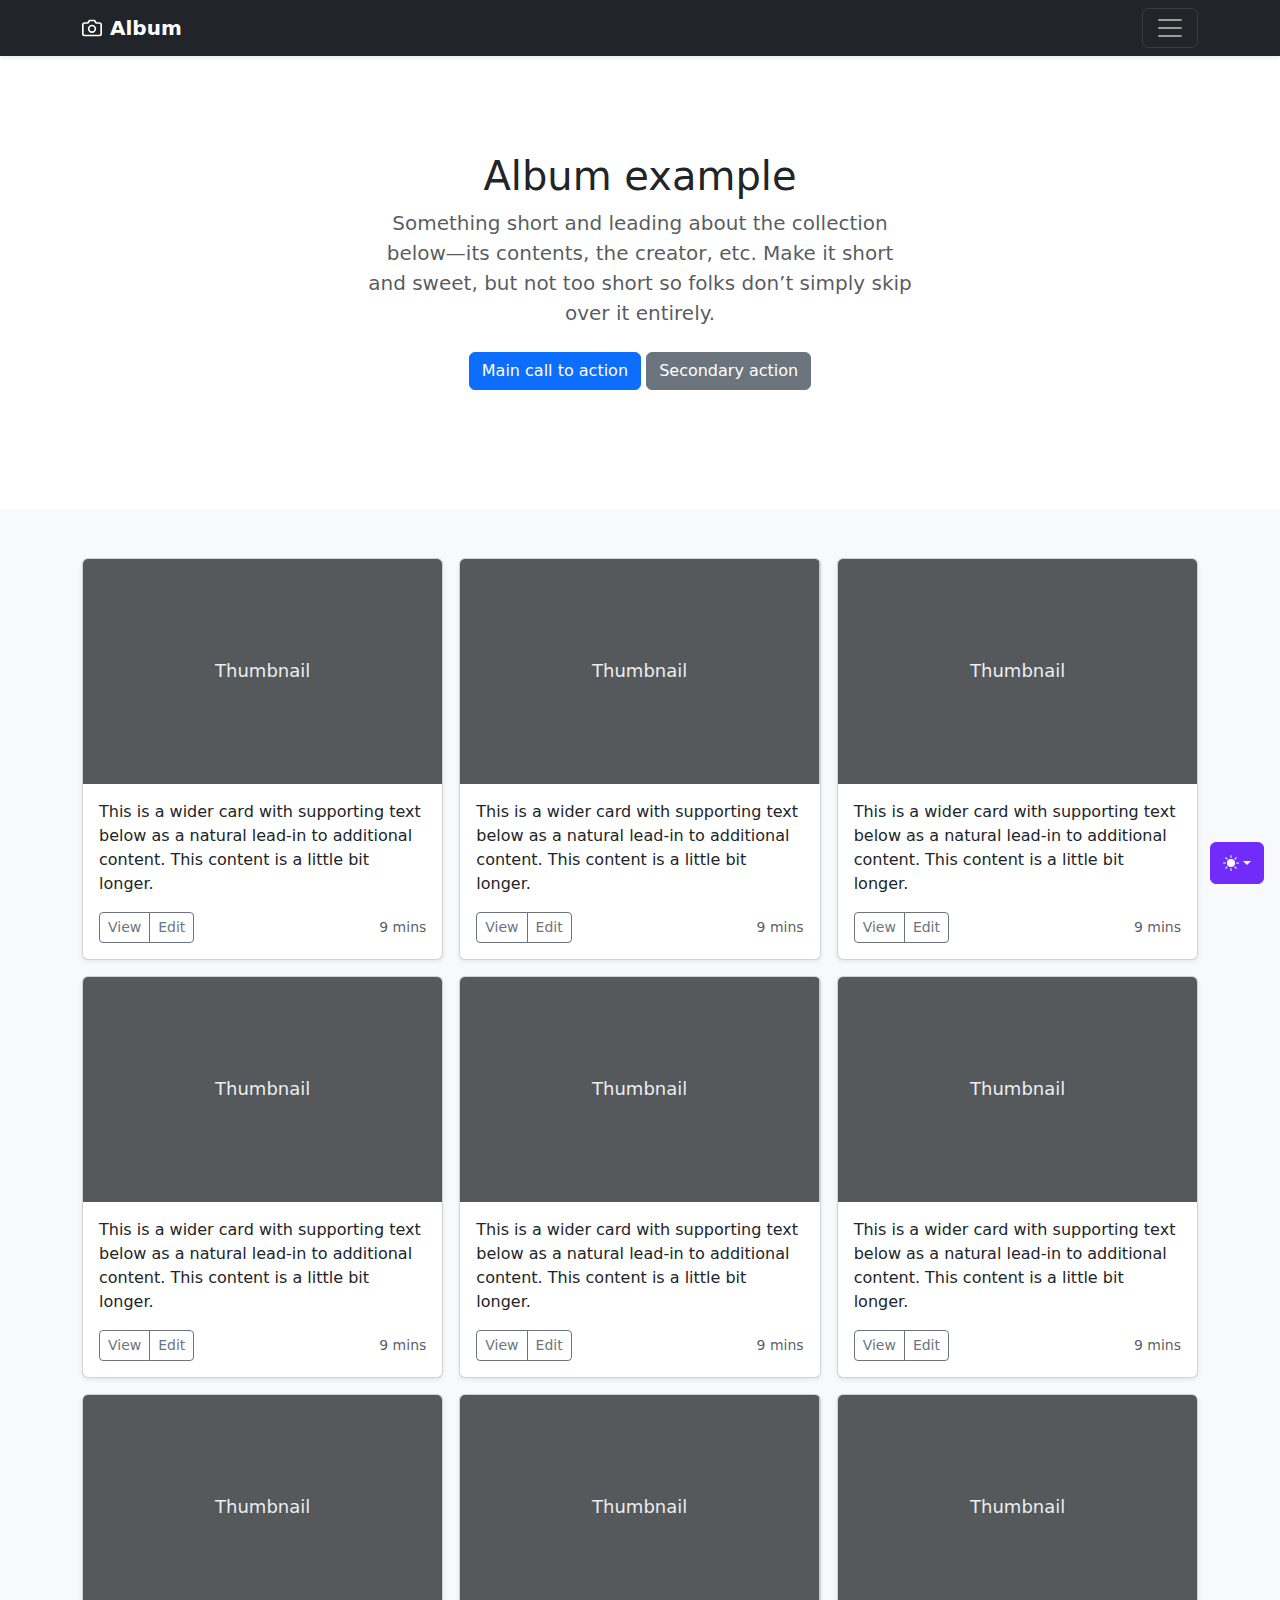
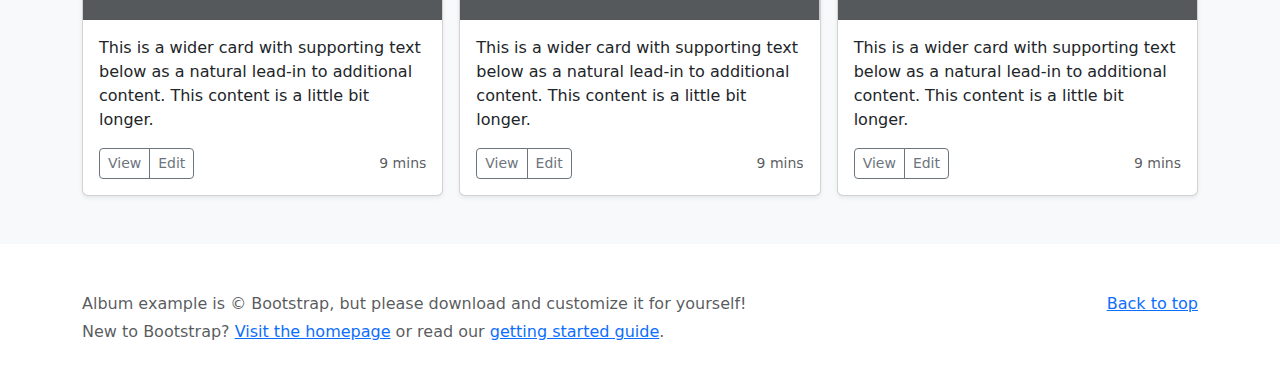
<file: album/ori-index.html>
<!DOCTYPE html>
<html lang="en" data-bs-theme="auto">
<meta
    http-equiv="content-type"
    content="text/html;charset=utf-8"
  /><!-- /Added by HTTrack -->
  <head>
    <script src="../assets/js/color-modes.js"></script>

    <meta charset="utf-8" />
    <meta name="viewport" content="width=device-width, initial-scale=1" />
    <meta name="description" content="" />
    <meta
      name="author"
      content="Mark Otto, Jacob Thornton, and Bootstrap contributors"
    />
    <meta name="generator" content="Hugo 0.111.3" />
    <title>Album example · Bootstrap v5.3</title>

    <link rel="canonical" href="index.html" />

    <link href="../dist/css/bootstrap.min.css" rel="stylesheet" />

    <!-- Favicons -->
    <link
      rel="apple-touch-icon"
      href="../assets/img/favicons/apple-touch-icon.png"
      sizes="180x180"
    />
    <link
      rel="icon"
      href="../assets/img/favicons/favicon-32x32.png"
      sizes="32x32"
      type="image/png"
    />
    <link
      rel="icon"
      href="../assets/img/favicons/favicon-16x16.png"
      sizes="16x16"
      type="image/png"
    />
    <link rel="manifest" href="../assets/img/favicons/manifest.json" />
    <link
      rel="mask-icon"
      href="../assets/img/favicons/safari-pinned-tab.svg"
      color="#712cf9"
    />
    <link rel="icon" href="../assets/img/favicons/favicon.ico" />
    <meta name="theme-color" content="#712cf9" />

    <style>
      .bd-placeholder-img {
        font-size: 1.125rem;
        text-anchor: middle;
        -webkit-user-select: none;
        -moz-user-select: none;
        user-select: none;
      }

      @media (min-width: 768px) {
        .bd-placeholder-img-lg {
          font-size: 3.5rem;
        }
      }

      .b-example-divider {
        width: 100%;
        height: 3rem;
        background-color: rgba(0, 0, 0, 0.1);
        border: solid rgba(0, 0, 0, 0.15);
        border-width: 1px 0;
        box-shadow: inset 0 0.5em 1.5em rgba(0, 0, 0, 0.1),
          inset 0 0.125em 0.5em rgba(0, 0, 0, 0.15);
      }

      .b-example-vr {
        flex-shrink: 0;
        width: 1.5rem;
        height: 100vh;
      }

      .bi {
        vertical-align: -0.125em;
        fill: currentColor;
      }

      .nav-scroller {
        position: relative;
        z-index: 2;
        height: 2.75rem;
        overflow-y: hidden;
      }

      .nav-scroller .nav {
        display: flex;
        flex-wrap: nowrap;
        padding-bottom: 1rem;
        margin-top: -1px;
        overflow-x: auto;
        text-align: center;
        white-space: nowrap;
        -webkit-overflow-scrolling: touch;
      }

      .btn-bd-primary {
        --bd-violet-bg: #712cf9;
        --bd-violet-rgb: 112.520718, 44.062154, 249.437846;

        --bs-btn-font-weight: 600;
        --bs-btn-color: var(--bs-white);
        --bs-btn-bg: var(--bd-violet-bg);
        --bs-btn-border-color: var(--bd-violet-bg);
        --bs-btn-hover-color: var(--bs-white);
        --bs-btn-hover-bg: #6528e0;
        --bs-btn-hover-border-color: #6528e0;
        --bs-btn-focus-shadow-rgb: var(--bd-violet-rgb);
        --bs-btn-active-color: var(--bs-btn-hover-color);
        --bs-btn-active-bg: #5a23c8;
        --bs-btn-active-border-color: #5a23c8;
      }
      .bd-mode-toggle {
        z-index: 1500;
      }
    </style>
  </head>
  <body>
    <svg xmlns="http://www.w3.org/2000/svg" style="display: none">
      <symbol id="check2" viewBox="0 0 16 16">
        <path
          d="M13.854 3.646a.5.5 0 0 1 0 .708l-7 7a.5.5 0 0 1-.708 0l-3.5-3.5a.5.5 0 1 1 .708-.708L6.5 10.293l6.646-6.647a.5.5 0 0 1 .708 0z"
        />
      </symbol>
      <symbol id="circle-half" viewBox="0 0 16 16">
        <path d="M8 15A7 7 0 1 0 8 1v14zm0 1A8 8 0 1 1 8 0a8 8 0 0 1 0 16z" />
      </symbol>
      <symbol id="moon-stars-fill" viewBox="0 0 16 16">
        <path
          d="M6 .278a.768.768 0 0 1 .08.858 7.208 7.208 0 0 0-.878 3.46c0 4.021 3.278 7.277 7.318 7.277.527 0 1.04-.055 1.533-.16a.787.787 0 0 1 .81.316.733.733 0 0 1-.031.893A8.349 8.349 0 0 1 8.344 16C3.734 16 0 12.286 0 7.71 0 4.266 2.114 1.312 5.124.06A.752.752 0 0 1 6 .278z"
        />
        <path
          d="M10.794 3.148a.217.217 0 0 1 .412 0l.387 1.162c.173.518.579.924 1.097 1.097l1.162.387a.217.217 0 0 1 0 .412l-1.162.387a1.734 1.734 0 0 0-1.097 1.097l-.387 1.162a.217.217 0 0 1-.412 0l-.387-1.162A1.734 1.734 0 0 0 9.31 6.593l-1.162-.387a.217.217 0 0 1 0-.412l1.162-.387a1.734 1.734 0 0 0 1.097-1.097l.387-1.162zM13.863.099a.145.145 0 0 1 .274 0l.258.774c.115.346.386.617.732.732l.774.258a.145.145 0 0 1 0 .274l-.774.258a1.156 1.156 0 0 0-.732.732l-.258.774a.145.145 0 0 1-.274 0l-.258-.774a1.156 1.156 0 0 0-.732-.732l-.774-.258a.145.145 0 0 1 0-.274l.774-.258c.346-.115.617-.386.732-.732L13.863.1z"
        />
      </symbol>
      <symbol id="sun-fill" viewBox="0 0 16 16">
        <path
          d="M8 12a4 4 0 1 0 0-8 4 4 0 0 0 0 8zM8 0a.5.5 0 0 1 .5.5v2a.5.5 0 0 1-1 0v-2A.5.5 0 0 1 8 0zm0 13a.5.5 0 0 1 .5.5v2a.5.5 0 0 1-1 0v-2A.5.5 0 0 1 8 13zm8-5a.5.5 0 0 1-.5.5h-2a.5.5 0 0 1 0-1h2a.5.5 0 0 1 .5.5zM3 8a.5.5 0 0 1-.5.5h-2a.5.5 0 0 1 0-1h2A.5.5 0 0 1 3 8zm10.657-5.657a.5.5 0 0 1 0 .707l-1.414 1.415a.5.5 0 1 1-.707-.708l1.414-1.414a.5.5 0 0 1 .707 0zm-9.193 9.193a.5.5 0 0 1 0 .707L3.05 13.657a.5.5 0 0 1-.707-.707l1.414-1.414a.5.5 0 0 1 .707 0zm9.193 2.121a.5.5 0 0 1-.707 0l-1.414-1.414a.5.5 0 0 1 .707-.707l1.414 1.414a.5.5 0 0 1 0 .707zM4.464 4.465a.5.5 0 0 1-.707 0L2.343 3.05a.5.5 0 1 1 .707-.707l1.414 1.414a.5.5 0 0 1 0 .708z"
        />
      </symbol>
    </svg>

    <div
      class="dropdown position-fixed bottom-0 end-0 mb-3 me-3 bd-mode-toggle"
    >
      <button
        class="btn btn-bd-primary py-2 dropdown-toggle d-flex align-items-center"
        id="bd-theme"
        type="button"
        aria-expanded="false"
        data-bs-toggle="dropdown"
        aria-label="Toggle theme (auto)"
      >
        <svg class="bi my-1 theme-icon-active" width="1em" height="1em">
          <use href="#circle-half"></use>
        </svg>
        <span class="visually-hidden" id="bd-theme-text">Toggle theme</span>
      </button>
      <ul
        class="dropdown-menu dropdown-menu-end shadow"
        aria-labelledby="bd-theme-text"
      >
        <li>
          <button
            type="button"
            class="dropdown-item d-flex align-items-center"
            data-bs-theme-value="light"
            aria-pressed="false"
          >
            <svg class="bi me-2 opacity-50 theme-icon" width="1em" height="1em">
              <use href="#sun-fill"></use>
            </svg>
            Light
            <svg class="bi ms-auto d-none" width="1em" height="1em">
              <use href="#check2"></use>
            </svg>
          </button>
        </li>
        <li>
          <button
            type="button"
            class="dropdown-item d-flex align-items-center"
            data-bs-theme-value="dark"
            aria-pressed="false"
          >
            <svg class="bi me-2 opacity-50 theme-icon" width="1em" height="1em">
              <use href="#moon-stars-fill"></use>
            </svg>
            Dark
            <svg class="bi ms-auto d-none" width="1em" height="1em">
              <use href="#check2"></use>
            </svg>
          </button>
        </li>
        <li>
          <button
            type="button"
            class="dropdown-item d-flex align-items-center active"
            data-bs-theme-value="auto"
            aria-pressed="true"
          >
            <svg class="bi me-2 opacity-50 theme-icon" width="1em" height="1em">
              <use href="#circle-half"></use>
            </svg>
            Auto
            <svg class="bi ms-auto d-none" width="1em" height="1em">
              <use href="#check2"></use>
            </svg>
          </button>
        </li>
      </ul>
    </div>

    <header data-bs-theme="dark">
      <div class="collapse text-bg-dark" id="navbarHeader">
        <div class="container">
          <div class="row">
            <div class="col-sm-8 col-md-7 py-4">
              <h4>About</h4>
              <p class="text-body-secondary">
                Add some information about the album below, the author, or any
                other background context. Make it a few sentences long so folks
                can pick up some informative tidbits. Then, link them off to
                some social networking sites or contact information.
              </p>
            </div>
            <div class="col-sm-4 offset-md-1 py-4">
              <h4>Contact</h4>
              <ul class="list-unstyled">
                <li><a href="#" class="text-white">Follow on Twitter</a></li>
                <li><a href="#" class="text-white">Like on Facebook</a></li>
                <li><a href="#" class="text-white">Email me</a></li>
              </ul>
            </div>
          </div>
        </div>
      </div>
      <div class="navbar navbar-dark bg-dark shadow-sm">
        <div class="container">
          <a href="#" class="navbar-brand d-flex align-items-center">
            <svg
              xmlns="http://www.w3.org/2000/svg"
              width="20"
              height="20"
              fill="none"
              stroke="currentColor"
              stroke-linecap="round"
              stroke-linejoin="round"
              stroke-width="2"
              aria-hidden="true"
              class="me-2"
              viewBox="0 0 24 24"
            >
              <path
                d="M23 19a2 2 0 0 1-2 2H3a2 2 0 0 1-2-2V8a2 2 0 0 1 2-2h4l2-3h6l2 3h4a2 2 0 0 1 2 2z"
              />
              <circle cx="12" cy="13" r="4" />
            </svg>
            <strong>Album</strong>
          </a>
          <button
            class="navbar-toggler"
            type="button"
            data-bs-toggle="collapse"
            data-bs-target="#navbarHeader"
            aria-controls="navbarHeader"
            aria-expanded="false"
            aria-label="Toggle navigation"
          >
            <span class="navbar-toggler-icon"></span>
          </button>
        </div>
      </div>
    </header>

    <main>
      <section class="py-5 text-center container">
        <div class="row py-lg-5">
          <div class="col-lg-6 col-md-8 mx-auto">
            <h1 class="fw-light">Album example</h1>
            <p class="lead text-body-secondary">
              Something short and leading about the collection below—its
              contents, the creator, etc. Make it short and sweet, but not too
              short so folks don’t simply skip over it entirely.
            </p>
            <p>
              <a href="#" class="btn btn-primary my-2">Main call to action</a>
              <a href="#" class="btn btn-secondary my-2">Secondary action</a>
            </p>
          </div>
        </div>
      </section>

      <div class="album py-5 bg-body-tertiary">
        <div class="container">
          <div class="row row-cols-1 row-cols-sm-2 row-cols-md-3 g-3">
            <div class="col">
              <div class="card shadow-sm">
                <svg
                  class="bd-placeholder-img card-img-top"
                  width="100%"
                  height="225"
                  xmlns="http://www.w3.org/2000/svg"
                  role="img"
                  aria-label="Placeholder: Thumbnail"
                  preserveAspectRatio="xMidYMid slice"
                  focusable="false"
                >
                  <title>Placeholder</title>
                  <rect width="100%" height="100%" fill="#55595c" />
                  <text x="50%" y="50%" fill="#eceeef" dy=".3em">
                    Thumbnail
                  </text>
                </svg>
                <div class="card-body">
                  <p class="card-text">
                    This is a wider card with supporting text below as a natural
                    lead-in to additional content. This content is a little bit
                    longer.
                  </p>
                  <div
                    class="d-flex justify-content-between align-items-center"
                  >
                    <div class="btn-group">
                      <button
                        type="button"
                        class="btn btn-sm btn-outline-secondary"
                      >
                        View
                      </button>
                      <button
                        type="button"
                        class="btn btn-sm btn-outline-secondary"
                      >
                        Edit
                      </button>
                    </div>
                    <small class="text-body-secondary">9 mins</small>
                  </div>
                </div>
              </div>
            </div>
            <div class="col">
              <div class="card shadow-sm">
                <svg
                  class="bd-placeholder-img card-img-top"
                  width="100%"
                  height="225"
                  xmlns="http://www.w3.org/2000/svg"
                  role="img"
                  aria-label="Placeholder: Thumbnail"
                  preserveAspectRatio="xMidYMid slice"
                  focusable="false"
                >
                  <title>Placeholder</title>
                  <rect width="100%" height="100%" fill="#55595c" />
                  <text x="50%" y="50%" fill="#eceeef" dy=".3em">
                    Thumbnail
                  </text>
                </svg>
                <div class="card-body">
                  <p class="card-text">
                    This is a wider card with supporting text below as a natural
                    lead-in to additional content. This content is a little bit
                    longer.
                  </p>
                  <div
                    class="d-flex justify-content-between align-items-center"
                  >
                    <div class="btn-group">
                      <button
                        type="button"
                        class="btn btn-sm btn-outline-secondary"
                      >
                        View
                      </button>
                      <button
                        type="button"
                        class="btn btn-sm btn-outline-secondary"
                      >
                        Edit
                      </button>
                    </div>
                    <small class="text-body-secondary">9 mins</small>
                  </div>
                </div>
              </div>
            </div>
            <div class="col">
              <div class="card shadow-sm">
                <svg
                  class="bd-placeholder-img card-img-top"
                  width="100%"
                  height="225"
                  xmlns="http://www.w3.org/2000/svg"
                  role="img"
                  aria-label="Placeholder: Thumbnail"
                  preserveAspectRatio="xMidYMid slice"
                  focusable="false"
                >
                  <title>Placeholder</title>
                  <rect width="100%" height="100%" fill="#55595c" />
                  <text x="50%" y="50%" fill="#eceeef" dy=".3em">
                    Thumbnail
                  </text>
                </svg>
                <div class="card-body">
                  <p class="card-text">
                    This is a wider card with supporting text below as a natural
                    lead-in to additional content. This content is a little bit
                    longer.
                  </p>
                  <div
                    class="d-flex justify-content-between align-items-center"
                  >
                    <div class="btn-group">
                      <button
                        type="button"
                        class="btn btn-sm btn-outline-secondary"
                      >
                        View
                      </button>
                      <button
                        type="button"
                        class="btn btn-sm btn-outline-secondary"
                      >
                        Edit
                      </button>
                    </div>
                    <small class="text-body-secondary">9 mins</small>
                  </div>
                </div>
              </div>
            </div>

            <div class="col">
              <div class="card shadow-sm">
                <svg
                  class="bd-placeholder-img card-img-top"
                  width="100%"
                  height="225"
                  xmlns="http://www.w3.org/2000/svg"
                  role="img"
                  aria-label="Placeholder: Thumbnail"
                  preserveAspectRatio="xMidYMid slice"
                  focusable="false"
                >
                  <title>Placeholder</title>
                  <rect width="100%" height="100%" fill="#55595c" />
                  <text x="50%" y="50%" fill="#eceeef" dy=".3em">
                    Thumbnail
                  </text>
                </svg>
                <div class="card-body">
                  <p class="card-text">
                    This is a wider card with supporting text below as a natural
                    lead-in to additional content. This content is a little bit
                    longer.
                  </p>
                  <div
                    class="d-flex justify-content-between align-items-center"
                  >
                    <div class="btn-group">
                      <button
                        type="button"
                        class="btn btn-sm btn-outline-secondary"
                      >
                        View
                      </button>
                      <button
                        type="button"
                        class="btn btn-sm btn-outline-secondary"
                      >
                        Edit
                      </button>
                    </div>
                    <small class="text-body-secondary">9 mins</small>
                  </div>
                </div>
              </div>
            </div>
            <div class="col">
              <div class="card shadow-sm">
                <svg
                  class="bd-placeholder-img card-img-top"
                  width="100%"
                  height="225"
                  xmlns="http://www.w3.org/2000/svg"
                  role="img"
                  aria-label="Placeholder: Thumbnail"
                  preserveAspectRatio="xMidYMid slice"
                  focusable="false"
                >
                  <title>Placeholder</title>
                  <rect width="100%" height="100%" fill="#55595c" />
                  <text x="50%" y="50%" fill="#eceeef" dy=".3em">
                    Thumbnail
                  </text>
                </svg>
                <div class="card-body">
                  <p class="card-text">
                    This is a wider card with supporting text below as a natural
                    lead-in to additional content. This content is a little bit
                    longer.
                  </p>
                  <div
                    class="d-flex justify-content-between align-items-center"
                  >
                    <div class="btn-group">
                      <button
                        type="button"
                        class="btn btn-sm btn-outline-secondary"
                      >
                        View
                      </button>
                      <button
                        type="button"
                        class="btn btn-sm btn-outline-secondary"
                      >
                        Edit
                      </button>
                    </div>
                    <small class="text-body-secondary">9 mins</small>
                  </div>
                </div>
              </div>
            </div>
            <div class="col">
              <div class="card shadow-sm">
                <svg
                  class="bd-placeholder-img card-img-top"
                  width="100%"
                  height="225"
                  xmlns="http://www.w3.org/2000/svg"
                  role="img"
                  aria-label="Placeholder: Thumbnail"
                  preserveAspectRatio="xMidYMid slice"
                  focusable="false"
                >
                  <title>Placeholder</title>
                  <rect width="100%" height="100%" fill="#55595c" />
                  <text x="50%" y="50%" fill="#eceeef" dy=".3em">
                    Thumbnail
                  </text>
                </svg>
                <div class="card-body">
                  <p class="card-text">
                    This is a wider card with supporting text below as a natural
                    lead-in to additional content. This content is a little bit
                    longer.
                  </p>
                  <div
                    class="d-flex justify-content-between align-items-center"
                  >
                    <div class="btn-group">
                      <button
                        type="button"
                        class="btn btn-sm btn-outline-secondary"
                      >
                        View
                      </button>
                      <button
                        type="button"
                        class="btn btn-sm btn-outline-secondary"
                      >
                        Edit
                      </button>
                    </div>
                    <small class="text-body-secondary">9 mins</small>
                  </div>
                </div>
              </div>
            </div>

            <div class="col">
              <div class="card shadow-sm">
                <svg
                  class="bd-placeholder-img card-img-top"
                  width="100%"
                  height="225"
                  xmlns="http://www.w3.org/2000/svg"
                  role="img"
                  aria-label="Placeholder: Thumbnail"
                  preserveAspectRatio="xMidYMid slice"
                  focusable="false"
                >
                  <title>Placeholder</title>
                  <rect width="100%" height="100%" fill="#55595c" />
                  <text x="50%" y="50%" fill="#eceeef" dy=".3em">
                    Thumbnail
                  </text>
                </svg>
                <div class="card-body">
                  <p class="card-text">
                    This is a wider card with supporting text below as a natural
                    lead-in to additional content. This content is a little bit
                    longer.
                  </p>
                  <div
                    class="d-flex justify-content-between align-items-center"
                  >
                    <div class="btn-group">
                      <button
                        type="button"
                        class="btn btn-sm btn-outline-secondary"
                      >
                        View
                      </button>
                      <button
                        type="button"
                        class="btn btn-sm btn-outline-secondary"
                      >
                        Edit
                      </button>
                    </div>
                    <small class="text-body-secondary">9 mins</small>
                  </div>
                </div>
              </div>
            </div>
            <div class="col">
              <div class="card shadow-sm">
                <svg
                  class="bd-placeholder-img card-img-top"
                  width="100%"
                  height="225"
                  xmlns="http://www.w3.org/2000/svg"
                  role="img"
                  aria-label="Placeholder: Thumbnail"
                  preserveAspectRatio="xMidYMid slice"
                  focusable="false"
                >
                  <title>Placeholder</title>
                  <rect width="100%" height="100%" fill="#55595c" />
                  <text x="50%" y="50%" fill="#eceeef" dy=".3em">
                    Thumbnail
                  </text>
                </svg>
                <div class="card-body">
                  <p class="card-text">
                    This is a wider card with supporting text below as a natural
                    lead-in to additional content. This content is a little bit
                    longer.
                  </p>
                  <div
                    class="d-flex justify-content-between align-items-center"
                  >
                    <div class="btn-group">
                      <button
                        type="button"
                        class="btn btn-sm btn-outline-secondary"
                      >
                        View
                      </button>
                      <button
                        type="button"
                        class="btn btn-sm btn-outline-secondary"
                      >
                        Edit
                      </button>
                    </div>
                    <small class="text-body-secondary">9 mins</small>
                  </div>
                </div>
              </div>
            </div>
            <div class="col">
              <div class="card shadow-sm">
                <svg
                  class="bd-placeholder-img card-img-top"
                  width="100%"
                  height="225"
                  xmlns="http://www.w3.org/2000/svg"
                  role="img"
                  aria-label="Placeholder: Thumbnail"
                  preserveAspectRatio="xMidYMid slice"
                  focusable="false"
                >
                  <title>Placeholder</title>
                  <rect width="100%" height="100%" fill="#55595c" />
                  <text x="50%" y="50%" fill="#eceeef" dy=".3em">
                    Thumbnail
                  </text>
                </svg>
                <div class="card-body">
                  <p class="card-text">
                    This is a wider card with supporting text below as a natural
                    lead-in to additional content. This content is a little bit
                    longer.
                  </p>
                  <div
                    class="d-flex justify-content-between align-items-center"
                  >
                    <div class="btn-group">
                      <button
                        type="button"
                        class="btn btn-sm btn-outline-secondary"
                      >
                        View
                      </button>
                      <button
                        type="button"
                        class="btn btn-sm btn-outline-secondary"
                      >
                        Edit
                      </button>
                    </div>
                    <small class="text-body-secondary">9 mins</small>
                  </div>
                </div>
              </div>
            </div>
          </div>
        </div>
      </div>
    </main>

    <footer class="text-body-secondary py-5">
      <div class="container">
        <p class="float-end mb-1">
          <a href="#">Back to top</a>
        </p>
        <p class="mb-1">
          Album example is &copy; Bootstrap, but please download and customize
          it for yourself!
        </p>
        <p class="mb-0">
          New to Bootstrap?
          <a href="https://getbootstrap.com/">Visit the homepage</a> or read our
          <a href="../../getting-started/introduction/index.html"
            >getting started guide</a
          >.
        </p>
      </div>
    </footer>

    <script src="../dist/js/bootstrap.bundle.min.js"></script>
  </body>

</html>
</file>
<file: album/carousel/carousel.css>
/* GLOBAL STYLES
-------------------------------------------------- */
/* Padding below the footer and lighter body text */

body {

/*
  padding-top: 3rem;
  padding-bottom: 3rem;
  color: rgb(var(--bs-tertiary-color-rgb));
^/

}


/* CUSTOMIZE THE CAROUSEL
-------------------------------------------------- */

/* Carousel base class */
.carousel {
  margin-bottom: 4rem;
}
/* Since positioning the image, we need to help out the caption */
.carousel-caption {
  bottom: 3rem;
  z-index: 10;
}

/* Declare heights because of positioning of img element */
.carousel-item {
  height: 32rem;
}


/* MARKETING CONTENT
-------------------------------------------------- */

/* Center align the text within the three columns below the carousel */
.marketing .col-lg-4 {
  margin-bottom: 1.5rem;
  text-align: center;
}
/* rtl:begin:ignore */
.marketing .col-lg-4 p {
  margin-right: .75rem;
  margin-left: .75rem;
}
/* rtl:end:ignore */


/* Featurettes
------------------------- */

.featurette-divider {
  margin: 5rem 0; /* Space out the Bootstrap <hr> more */
}

/* Thin out the marketing headings */
/* rtl:begin:remove */
.featurette-heading {
  letter-spacing: -.05rem;
}

/* rtl:end:remove */

/* RESPONSIVE CSS
-------------------------------------------------- */

@media (min-width: 40em) {
  /* Bump up size of carousel content */
  .carousel-caption p {
    margin-bottom: 1.25rem;
    font-size: 1.25rem;
    line-height: 1.4;
  }

  .featurette-heading {
    font-size: 50px;
  }
}

@media (min-width: 62em) {
  .featurette-heading {
    margin-top: 7rem;
  }
}
</file>
<file: assets/css/docs.css>
/*!
 * Bootstrap Docs (https://getbootstrap.com/)
 * Copyright 2011-2023 The Bootstrap Authors
 * Licensed under the Creative Commons Attribution 3.0 Unported License.
 * For details, see https://creativecommons.org/licenses/by/3.0/.
 */:root{--bs-breakpoint-xs: 0;--bs-breakpoint-sm: 576px;--bs-breakpoint-md: 768px;--bs-breakpoint-lg: 992px;--bs-breakpoint-xl: 1200px;--bs-breakpoint-xxl: 1400px}.grid{display:grid;grid-template-rows:repeat(var(--bs-rows, 1), 1fr);grid-template-columns:repeat(var(--bs-columns, 12), 1fr);gap:var(--bs-gap, 1.5rem)}.grid .g-col-1{grid-column:auto/span 1}.grid .g-col-2{grid-column:auto/span 2}.grid .g-col-3{grid-column:auto/span 3}.grid .g-col-4{grid-column:auto/span 4}.grid .g-col-5{grid-column:auto/span 5}.grid .g-col-6{grid-column:auto/span 6}.grid .g-col-7{grid-column:auto/span 7}.grid .g-col-8{grid-column:auto/span 8}.grid .g-col-9{grid-column:auto/span 9}.grid .g-col-10{grid-column:auto/span 10}.grid .g-col-11{grid-column:auto/span 11}.grid .g-col-12{grid-column:auto/span 12}.grid .g-start-1{grid-column-start:1}.grid .g-start-2{grid-column-start:2}.grid .g-start-3{grid-column-start:3}.grid .g-start-4{grid-column-start:4}.grid .g-start-5{grid-column-start:5}.grid .g-start-6{grid-column-start:6}.grid .g-start-7{grid-column-start:7}.grid .g-start-8{grid-column-start:8}.grid .g-start-9{grid-column-start:9}.grid .g-start-10{grid-column-start:10}.grid .g-start-11{grid-column-start:11}@media (min-width: 576px){.grid .g-col-sm-1{grid-column:auto/span 1}.grid .g-col-sm-2{grid-column:auto/span 2}.grid .g-col-sm-3{grid-column:auto/span 3}.grid .g-col-sm-4{grid-column:auto/span 4}.grid .g-col-sm-5{grid-column:auto/span 5}.grid .g-col-sm-6{grid-column:auto/span 6}.grid .g-col-sm-7{grid-column:auto/span 7}.grid .g-col-sm-8{grid-column:auto/span 8}.grid .g-col-sm-9{grid-column:auto/span 9}.grid .g-col-sm-10{grid-column:auto/span 10}.grid .g-col-sm-11{grid-column:auto/span 11}.grid .g-col-sm-12{grid-column:auto/span 12}.grid .g-start-sm-1{grid-column-start:1}.grid .g-start-sm-2{grid-column-start:2}.grid .g-start-sm-3{grid-column-start:3}.grid .g-start-sm-4{grid-column-start:4}.grid .g-start-sm-5{grid-column-start:5}.grid .g-start-sm-6{grid-column-start:6}.grid .g-start-sm-7{grid-column-start:7}.grid .g-start-sm-8{grid-column-start:8}.grid .g-start-sm-9{grid-column-start:9}.grid .g-start-sm-10{grid-column-start:10}.grid .g-start-sm-11{grid-column-start:11}}@media (min-width: 768px){.grid .g-col-md-1{grid-column:auto/span 1}.grid .g-col-md-2{grid-column:auto/span 2}.grid .g-col-md-3{grid-column:auto/span 3}.grid .g-col-md-4{grid-column:auto/span 4}.grid .g-col-md-5{grid-column:auto/span 5}.grid .g-col-md-6{grid-column:auto/span 6}.grid .g-col-md-7{grid-column:auto/span 7}.grid .g-col-md-8{grid-column:auto/span 8}.grid .g-col-md-9{grid-column:auto/span 9}.grid .g-col-md-10{grid-column:auto/span 10}.grid .g-col-md-11{grid-column:auto/span 11}.grid .g-col-md-12{grid-column:auto/span 12}.grid .g-start-md-1{grid-column-start:1}.grid .g-start-md-2{grid-column-start:2}.grid .g-start-md-3{grid-column-start:3}.grid .g-start-md-4{grid-column-start:4}.grid .g-start-md-5{grid-column-start:5}.grid .g-start-md-6{grid-column-start:6}.grid .g-start-md-7{grid-column-start:7}.grid .g-start-md-8{grid-column-start:8}.grid .g-start-md-9{grid-column-start:9}.grid .g-start-md-10{grid-column-start:10}.grid .g-start-md-11{grid-column-start:11}}@media (min-width: 992px){.grid .g-col-lg-1{grid-column:auto/span 1}.grid .g-col-lg-2{grid-column:auto/span 2}.grid .g-col-lg-3{grid-column:auto/span 3}.grid .g-col-lg-4{grid-column:auto/span 4}.grid .g-col-lg-5{grid-column:auto/span 5}.grid .g-col-lg-6{grid-column:auto/span 6}.grid .g-col-lg-7{grid-column:auto/span 7}.grid .g-col-lg-8{grid-column:auto/span 8}.grid .g-col-lg-9{grid-column:auto/span 9}.grid .g-col-lg-10{grid-column:auto/span 10}.grid .g-col-lg-11{grid-column:auto/span 11}.grid .g-col-lg-12{grid-column:auto/span 12}.grid .g-start-lg-1{grid-column-start:1}.grid .g-start-lg-2{grid-column-start:2}.grid .g-start-lg-3{grid-column-start:3}.grid .g-start-lg-4{grid-column-start:4}.grid .g-start-lg-5{grid-column-start:5}.grid .g-start-lg-6{grid-column-start:6}.grid .g-start-lg-7{grid-column-start:7}.grid .g-start-lg-8{grid-column-start:8}.grid .g-start-lg-9{grid-column-start:9}.grid .g-start-lg-10{grid-column-start:10}.grid .g-start-lg-11{grid-column-start:11}}@media (min-width: 1200px){.grid .g-col-xl-1{grid-column:auto/span 1}.grid .g-col-xl-2{grid-column:auto/span 2}.grid .g-col-xl-3{grid-column:auto/span 3}.grid .g-col-xl-4{grid-column:auto/span 4}.grid .g-col-xl-5{grid-column:auto/span 5}.grid .g-col-xl-6{grid-column:auto/span 6}.grid .g-col-xl-7{grid-column:auto/span 7}.grid .g-col-xl-8{grid-column:auto/span 8}.grid .g-col-xl-9{grid-column:auto/span 9}.grid .g-col-xl-10{grid-column:auto/span 10}.grid .g-col-xl-11{grid-column:auto/span 11}.grid .g-col-xl-12{grid-column:auto/span 12}.grid .g-start-xl-1{grid-column-start:1}.grid .g-start-xl-2{grid-column-start:2}.grid .g-start-xl-3{grid-column-start:3}.grid .g-start-xl-4{grid-column-start:4}.grid .g-start-xl-5{grid-column-start:5}.grid .g-start-xl-6{grid-column-start:6}.grid .g-start-xl-7{grid-column-start:7}.grid .g-start-xl-8{grid-column-start:8}.grid .g-start-xl-9{grid-column-start:9}.grid .g-start-xl-10{grid-column-start:10}.grid .g-start-xl-11{grid-column-start:11}}@media (min-width: 1400px){.grid .g-col-xxl-1{grid-column:auto/span 1}.grid .g-col-xxl-2{grid-column:auto/span 2}.grid .g-col-xxl-3{grid-column:auto/span 3}.grid .g-col-xxl-4{grid-column:auto/span 4}.grid .g-col-xxl-5{grid-column:auto/span 5}.grid .g-col-xxl-6{grid-column:auto/span 6}.grid .g-col-xxl-7{grid-column:auto/span 7}.grid .g-col-xxl-8{grid-column:auto/span 8}.grid .g-col-xxl-9{grid-column:auto/span 9}.grid .g-col-xxl-10{grid-column:auto/span 10}.grid .g-col-xxl-11{grid-column:auto/span 11}.grid .g-col-xxl-12{grid-column:auto/span 12}.grid .g-start-xxl-1{grid-column-start:1}.grid .g-start-xxl-2{grid-column-start:2}.grid .g-start-xxl-3{grid-column-start:3}.grid .g-start-xxl-4{grid-column-start:4}.grid .g-start-xxl-5{grid-column-start:5}.grid .g-start-xxl-6{grid-column-start:6}.grid .g-start-xxl-7{grid-column-start:7}.grid .g-start-xxl-8{grid-column-start:8}.grid .g-start-xxl-9{grid-column-start:9}.grid .g-start-xxl-10{grid-column-start:10}.grid .g-start-xxl-11{grid-column-start:11}}:root,[data-bs-theme="light"]{--bd-purple: #4c0bce;--bd-violet: #712cf9;--bd-accent: #ffe484;--bd-violet-rgb: 112.520718,44.062154,249.437846;--bd-accent-rgb: 255,228,132;--bd-pink-rgb: 214,51,132;--bd-teal-rgb: 32,201,151;--bd-violet-bg: var(--bd-violet);--bd-toc-color: var(--bd-violet);--bd-sidebar-link-bg: rgba(var(--bd-violet-rgb), .1);--bd-callout-link: 10,88,202;--bd-callout-code-color: #ab296a;--bd-pre-bg: var(--bs-tertiary-bg)}[data-bs-theme="dark"]{--bd-violet: #9461fb;--bd-violet-bg: #712cf9;--bd-toc-color: var(--bs-emphasis-color);--bd-sidebar-link-bg: rgba(84,33,187, .5);--bd-callout-link: 110,168,254;--bd-callout-code-color: #e685b5;--bd-pre-bg: #1b1f22}.bd-navbar{padding:.75rem 0;background-color:transparent;box-shadow:0 0.5rem 1rem rgba(0,0,0,0.15),inset 0 -1px 0 rgba(255,255,255,0.15)}.bd-navbar::after{position:absolute;inset:0;z-index:-1;display:block;content:"";background-image:linear-gradient(rgba(var(--bd-violet-rgb), 1), rgba(var(--bd-violet-rgb), 0.95))}@media (max-width: 991.98px){.bd-navbar .bd-navbar-toggle{width:4.25rem}}.bd-navbar .navbar-toggler{padding:0;margin-right:-.5rem;border:0}.bd-navbar .navbar-toggler:first-child{margin-left:-.5rem}.bd-navbar .navbar-toggler .bi{width:1.5rem;height:1.5rem}.bd-navbar .navbar-toggler:focus{box-shadow:none}.bd-navbar .navbar-brand{color:#fff;transition:transform 0.2s ease-in-out}@media (prefers-reduced-motion: reduce){.bd-navbar .navbar-brand{transition:none}}.bd-navbar .navbar-brand:hover{transform:rotate(-5deg) scale(1.1)}.bd-navbar .navbar-toggler,.bd-navbar .nav-link{padding-right:.25rem;padding-left:.25rem;color:rgba(255,255,255,0.85)}.bd-navbar .navbar-toggler:hover,.bd-navbar .navbar-toggler:focus,.bd-navbar .nav-link:hover,.bd-navbar .nav-link:focus{color:#fff}.bd-navbar .navbar-toggler.active,.bd-navbar .nav-link.active{font-weight:600;color:#fff}.bd-navbar .navbar-nav-svg{display:inline-block;vertical-align:-.125rem}.bd-navbar .offcanvas-lg{background-color:var(--bd-violet-bg);border-left:0}@media (max-width: 991.98px){.bd-navbar .offcanvas-lg{box-shadow:0 1rem 3rem rgba(0,0,0,0.175)}}.bd-navbar .dropdown-toggle:focus:not(:focus-visible){outline:0}.bd-navbar .dropdown-menu{--bs-dropdown-min-width: 12rem;--bs-dropdown-padding-x: .25rem;--bs-dropdown-padding-y: .25rem;--bs-dropdown-link-hover-bg: rgba(var(--bd-violet-rgb), .1);--bs-dropdown-link-active-bg: rgba(var(--bd-violet-rgb), 1);--bs-dropdown-font-size:.875rem;font-size:.875rem;border-radius:.5rem;box-shadow:0 0.5rem 1rem rgba(0,0,0,0.15)}.bd-navbar .dropdown-menu li+li{margin-top:.125rem}.bd-navbar .dropdown-menu .dropdown-item{border-radius:.25rem}.bd-navbar .dropdown-menu .dropdown-item:active .bi{color:inherit !important}.bd-navbar .dropdown-menu .active{font-weight:600}.bd-navbar .dropdown-menu .active .bi{display:block !important}.bd-navbar .dropdown-menu-end{--bs-dropdown-min-width: 8rem}[data-bs-theme="dark"] .bd-navbar{box-shadow:0 0.5rem 1rem rgba(0,0,0,0.15),inset 0 -1px 0 rgba(255,255,255,0.15)}:root{--docsearch-primary-color: var(--bd-violet);--docsearch-logo-color: var(--bd-violet)}[data-bs-theme="dark"]{--docsearch-text-color: #f5f6f7;--docsearch-container-background: rgba(9, 10, 17, .8);--docsearch-modal-background: #15172a;--docsearch-modal-shadow: inset 1px 1px 0 0 #2c2e40, 0 3px 8px 0 #000309;--docsearch-searchbox-background: #090a11;--docsearch-searchbox-focus-background: #000;--docsearch-hit-color: #bec3c9;--docsearch-hit-shadow: none;--docsearch-hit-background: #090a11;--docsearch-key-gradient: linear-gradient(-26.5deg, #565872, #31355b);--docsearch-key-shadow: inset 0 -2px 0 0 #282d55, inset 0 0 1px 1px #51577d, 0 2px 2px 0 rgba(3, 4, 9, .3);--docsearch-footer-background: #1e2136;--docsearch-footer-shadow: inset 0 1px 0 0 rgba(73, 76, 106, .5), 0 -4px 8px 0 rgba(0, 0, 0, .2);--docsearch-muted-color: #7f8497}.bd-search{position:relative}@media (min-width: 992px){.bd-search{position:absolute;top:.875rem;left:50%;width:200px;margin-left:-100px}}@media (min-width: 1200px){.bd-search{width:280px;margin-left:-140px}}.DocSearch-Container{--docsearch-muted-color: var(--bs-secondary-color);--docsearch-hit-shadow: none;z-index:2000;cursor:auto}@media (min-width: 992px){.DocSearch-Container{padding-top:4rem}}.DocSearch-Button{--docsearch-searchbox-background: rgba(0,0,0,0.1);--docsearch-searchbox-color: #fff;--docsearch-searchbox-focus-background: rgba(0,0,0,0.25);--docsearch-searchbox-shadow: 0 0 0 0.25rem rgba(255,228,132,0.4);--docsearch-text-color: #fff;--docsearch-muted-color: rgba(255,255,255,0.65);width:100%;height:38px;margin:0;border:1px solid rgba(255,255,255,0.4);border-radius:.375rem}.DocSearch-Button .DocSearch-Search-Icon{opacity:.65}.DocSearch-Button:active,.DocSearch-Button:focus,.DocSearch-Button:hover{border-color:#ffe484}.DocSearch-Button:active .DocSearch-Search-Icon,.DocSearch-Button:focus .DocSearch-Search-Icon,.DocSearch-Button:hover .DocSearch-Search-Icon{opacity:1}@media (max-width: 991.98px){.DocSearch-Button,.DocSearch-Button:hover,.DocSearch-Button:focus{background:transparent;border:0;box-shadow:none}.DocSearch-Button:focus{box-shadow:var(--docsearch-searchbox-shadow)}}@media (max-width: 991.98px){.DocSearch-Button-Keys,.DocSearch-Button-Placeholder{display:none}}.DocSearch-Button-Keys{min-width:0;padding:.125rem .25rem;background:rgba(0,0,0,0.25);border-radius:.25rem}.DocSearch-Button-Key{top:0;width:auto;height:1.25rem;padding-right:.125rem;padding-left:.125rem;margin-right:0;font-size:.875rem;background:none;box-shadow:none}.DocSearch-Commands-Key{padding-left:1px;font-size:.875rem;background-color:rgba(0,0,0,0.1);background-image:none;box-shadow:none}.DocSearch-Form{border-radius:var(--bs-border-radius)}.DocSearch-Hits mark{padding:0}.DocSearch-Hit{padding-bottom:0;border-radius:0}.DocSearch-Hit a{border-radius:0;border:solid var(--bs-border-color);border-width:0 1px 1px}.DocSearch-Hit:first-child a{border-top-left-radius:var(--bs-border-radius);border-top-right-radius:var(--bs-border-radius);border-top-width:1px}.DocSearch-Hit:last-child a{border-bottom-right-radius:var(--bs-border-radius);border-bottom-left-radius:var(--bs-border-radius)}.DocSearch-Hit-icon{display:flex;align-items:center}.DocSearch-Logo svg .cls-1,.DocSearch-Logo svg .cls-2{fill:var(--docsearch-logo-color)}.bd-masthead{--bd-pink-rgb: 214,51,132;padding:3rem 0;background-image:linear-gradient(180deg, rgba(var(--bs-body-bg-rgb), 0.01), rgba(var(--bs-body-bg-rgb), 1) 85%),radial-gradient(ellipse at top left, rgba(var(--bs-primary-rgb), 0.5), transparent 50%),radial-gradient(ellipse at top right, rgba(var(--bd-accent-rgb), 0.5), transparent 50%),radial-gradient(ellipse at center right, rgba(var(--bd-violet-rgb), 0.5), transparent 50%),radial-gradient(ellipse at center left, rgba(var(--bd-pink-rgb), 0.5), transparent 50%)}.bd-masthead h1{--bs-heading-color: var(--bs-emphasis-color);font-size:calc(1.525rem + 3.3vw)}@media (min-width: 1200px){.bd-masthead h1{font-size:4rem}}.bd-masthead .lead{font-size:1rem;font-weight:400;color:var(--bs-secondary-color)}.bd-masthead .bd-code-snippet{margin:0;border-radius:.5rem}.bd-masthead .highlight{width:100%;padding:.5rem 1rem;overflow:hidden;text-overflow:ellipsis;white-space:nowrap;background-color:rgba(var(--bs-body-color-rgb), 0.075);border-radius:.5rem}@media (min-width: 992px){.bd-masthead .highlight{padding-right:4rem}}.bd-masthead .highlight pre{padding:0;margin-top:.625rem;margin-right:1.875rem;margin-bottom:.625rem;overflow:hidden}.bd-masthead .btn-clipboard{position:absolute;top:-.625rem;right:0;background-color:transparent}.bd-masthead #carbonads{margin-inline:auto}@media (min-width: 768px){.bd-masthead .lead{font-size:calc(1.275rem + .3vw)}}@media (min-width: 768px) and (min-width: 1200px){.bd-masthead .lead{font-size:1.5rem}}.masthead-followup h2,.masthead-followup h3,.masthead-followup h4{--bs-heading-color: var(--bs-emphasis-color)}.masthead-followup .lead{font-size:1rem}.masthead-followup .highlight{border-radius:.5rem}@media (min-width: 768px){.masthead-followup .lead{font-size:1.25rem}}.masthead-followup-icon{padding:1rem;color:rgba(var(--bg-rgb), 1);background-color:rgba(var(--bg-rgb), 0.1);background-blend-mode:multiple;border-radius:1rem;mix-blend-mode:darken}.masthead-followup-icon svg{filter:drop-shadow(0 1px 1px var(--bs-body-bg))}.masthead-notice{background-color:var(--bd-accent);box-shadow:inset 0 -1px 1px rgba(var(--bs-body-color-rgb), 0.15),0 0.25rem 1.5rem rgba(var(--bs-body-bg-rgb), 0.75)}.animate-img>img{transition:transform 0.2s ease-in-out}@media (prefers-reduced-motion: reduce){.animate-img>img{transition:none}}.animate-img:hover>img{transform:scale(1.1)}[data-bs-theme="dark"] .masthead-followup-icon{mix-blend-mode:lighten}#carbonads{position:static;display:block;max-width:400px;padding:15px 15px 15px 160px;margin:2rem 0;overflow:hidden;font-size:.8125rem;line-height:1.4;text-align:left;background-color:var(--bs-tertiary-bg)}#carbonads a{color:var(--bs-body-color);text-decoration:none}@media (min-width: 576px){#carbonads{border-radius:.5rem}}.carbon-img{float:left;margin-left:-145px}.carbon-poweredby{display:block;margin-top:.75rem;color:var(--bs-body-color) !important}.bd-content>h2,.bd-content>h3,.bd-content>h4{--bs-heading-color: var(--bs-emphasis-color)}.bd-content>h2:not(:first-child){margin-top:3rem}.bd-content>h3{margin-top:2rem}.bd-content>ul li,.bd-content>ol li{margin-bottom:.25rem}.bd-content>ul li>p~ul,.bd-content>ol li>p~ul{margin-top:-.5rem;margin-bottom:1rem}.bd-content>.table,.bd-content>.table-responsive .table{--bs-table-border-color: var(--bs-border-color);max-width:100%;margin-bottom:1.5rem;font-size:.875rem}@media (max-width: 991.98px){.bd-content>.table.table-bordered,.bd-content>.table-responsive .table.table-bordered{border:0}}.bd-content>.table thead,.bd-content>.table-responsive .table thead{border-bottom:2px solid currentcolor}.bd-content>.table tbody:not(:first-child),.bd-content>.table-responsive .table tbody:not(:first-child){border-top:2px solid currentcolor}.bd-content>.table th:first-child,.bd-content>.table td:first-child,.bd-content>.table-responsive .table th:first-child,.bd-content>.table-responsive .table td:first-child{padding-left:0}.bd-content>.table th:not(:last-child),.bd-content>.table td:not(:last-child),.bd-content>.table-responsive .table th:not(:last-child),.bd-content>.table-responsive .table td:not(:last-child){padding-right:1.5rem}.bd-content>.table th,.bd-content>.table-responsive .table th{color:var(--bs-emphasis-color)}.bd-content>.table strong,.bd-content>.table-responsive .table strong{color:var(--bs-emphasis-color)}.bd-content>.table th,.bd-content>.table td:first-child>code,.bd-content>.table-responsive .table th,.bd-content>.table-responsive .table td:first-child>code{white-space:nowrap}.table-options td:nth-child(2){min-width:160px}.table-options td:last-child,.table-utilities td:last-child{min-width:280px}.table-swatches th{color:var(--bs-emphasis-color)}.table-swatches td code{white-space:nowrap}.bd-title{--bs-heading-color: var(--bs-emphasis-color);font-size:calc(1.425rem + 2.1vw)}@media (min-width: 1200px){.bd-title{font-size:3rem}}.bd-lead{font-size:calc(1.275rem + .3vw);font-weight:300}@media (min-width: 1200px){.bd-lead{font-size:1.5rem}}.bi{width:1em;height:1em;vertical-align:-.125em;fill:currentcolor}@media (min-width: 992px){.border-lg-start{border-left:var(--bs-border-width) solid var(--bs-border-color)}}.bd-summary-link{color:var(--bs-link-color)}.bd-summary-link:hover,details[open]>.bd-summary-link{color:var(--bs-link-hover-color)}[data-bs-theme="blue"]{--bs-body-color: var(--bs-white);--bs-body-color-rgb: 255,255,255;--bs-body-bg: var(--bs-blue);--bs-body-bg-rgb: 13,110,253;--bs-tertiary-bg: #0a58ca}[data-bs-theme="blue"] .dropdown-menu{--bs-dropdown-bg: #0c63e4;--bs-dropdown-link-active-bg: #084298}[data-bs-theme="blue"] .btn-secondary{--bs-btn-bg: #3d8bfc;--bs-btn-border-color: rgba(255,255,255,0.25);--bs-btn-hover-bg: #247cfc;--bs-btn-hover-border-color: rgba(255,255,255,0.25);--bs-btn-active-bg: #0b6dfb;--bs-btn-active-border-color: rgba(255,255,255,0.5);--bs-btn-focus-border-color: rgba(255,255,255,0.5);--bs-btn-focus-box-shadow: 0 0 0 .25rem rgba(255, 255, 255, .2)}.skippy{background-color:#4c0bce}.skippy a{color:#fff}@media (min-width: 992px){.bd-sidebar{position:-webkit-sticky;position:sticky;top:5rem;display:block !important;height:calc(100vh - 6rem);padding-left:.25rem;margin-left:-.25rem;overflow-y:auto}}@media (max-width: 991.98px){.bd-sidebar .offcanvas-lg{border-right-color:var(--bs-border-color);box-shadow:0 1rem 3rem rgba(0,0,0,0.175)}}.bd-links-heading{color:var(--bs-emphasis-color)}@media (max-width: 991.98px){.bd-links-nav{font-size:.875rem}}@media (max-width: 991.98px){.bd-links-nav{-moz-column-count:2;column-count:2;-moz-column-gap:1.5rem;column-gap:1.5rem}.bd-links-nav .bd-links-group{-moz-column-break-inside:avoid;break-inside:avoid}.bd-links-nav .bd-links-span-all{-moz-column-span:all;column-span:all}}.bd-links-link{padding:.1875rem .5rem;margin-top:.125rem;margin-left:1.125rem;color:var(--bs-body-color);text-decoration:none}.bd-links-link:hover,.bd-links-link:focus,.bd-links-link.active{color:var(--bs-emphasis-color);background-color:var(--bd-sidebar-link-bg)}.bd-links-link.active{font-weight:600}.bd-gutter{--bs-gutter-x: 3rem}@media (min-width: 992px){.bd-layout{display:grid;grid-template-areas:"sidebar main";grid-template-columns:1fr 5fr;gap:1.5rem}}.bd-sidebar{grid-area:sidebar}.bd-main{grid-area:main}@media (max-width: 991.98px){.bd-main{max-width:760px;margin-inline:auto}}@media (min-width: 768px){.bd-main{display:grid;grid-template-areas:"intro" "toc" "content";grid-template-rows:auto auto 1fr;gap:inherit}}@media (min-width: 992px){.bd-main{grid-template-areas:"intro   toc" "content toc";grid-template-rows:auto 1fr;grid-template-columns:4fr 1fr}}.bd-intro{grid-area:intro}.bd-toc{grid-area:toc}.bd-content{grid-area:content;min-width:1px}@media (min-width: 992px){.bd-toc{position:-webkit-sticky;position:sticky;top:5rem;right:0;z-index:2;height:calc(100vh - 7rem);overflow-y:auto}}.bd-toc nav{font-size:.875rem}.bd-toc nav ul{padding-left:0;margin-bottom:0;list-style:none}.bd-toc nav ul ul{padding-left:1rem}.bd-toc nav a{display:block;padding:.125rem 0 .125rem .75rem;color:inherit;text-decoration:none;border-left:.125rem solid transparent}.bd-toc nav a:hover,.bd-toc nav a.active{color:var(--bd-toc-color);border-left-color:var(--bd-toc-color)}.bd-toc nav a.active{font-weight:500}.bd-toc nav a code{font:inherit}.bd-toc-toggle{display:flex;align-items:center}@media (max-width: 575.98px){.bd-toc-toggle{justify-content:space-between;width:100%}}@media (max-width: 767.98px){.bd-toc-toggle{color:var(--bs-body-color);border:1px solid var(--bs-border-color);border-radius:var(--bs-border-radius)}.bd-toc-toggle:hover,.bd-toc-toggle:focus,.bd-toc-toggle:active,.bd-toc-toggle[aria-expanded="true"]{color:var(--bd-violet);background-color:var(--bs-body-bg);border-color:var(--bd-violet)}.bd-toc-toggle:focus,.bd-toc-toggle[aria-expanded="true"]{box-shadow:0 0 0 3px rgba(var(--bd-violet-rgb), 0.25)}}@media (max-width: 767.98px){.bd-toc-collapse nav{padding:1.25rem 1.25rem 1.25rem 1rem;background-color:var(--bs-tertiary-bg);border:1px solid var(--bs-border-color);border-radius:var(--bs-border-radius)}}@media (min-width: 768px){.bd-toc-collapse{display:block !important}}.bd-footer a{color:var(--bs-body-color);text-decoration:none}.bd-footer a:hover,.bd-footer a:focus{color:var(--bs-link-hover-color);text-decoration:underline}.bd-example-snippet{border:solid var(--bs-border-color);border-width:1px 0}@media (min-width: 768px){.bd-example-snippet{border-width:1px}}.bd-example{--bd-example-padding: 1rem;position:relative;padding:var(--bd-example-padding);margin:0 -1.5rem;border:solid var(--bs-border-color);border-width:1px 0}.bd-example::after{display:block;clear:both;content:""}@media (min-width: 768px){.bd-example{--bd-example-padding: 1.5rem;margin-right:0;margin-left:0;border-width:1px;border-top-left-radius:var(--bs-border-radius);border-top-right-radius:var(--bs-border-radius)}}.bd-example+.bd-code-snippet{border-top-left-radius:0;border-top-right-radius:0;border:solid var(--bs-border-color);border-width:0 1px 1px}.bd-example+p{margin-top:2rem}.bd-example>.form-control+.form-control{margin-top:.5rem}.bd-example>.nav+.nav,.bd-example>.alert+.alert,.bd-example>.navbar+.navbar,.bd-example>.progress+.progress{margin-top:1rem}.bd-example>.dropdown-menu{position:static;display:block}.bd-example>:last-child,.bd-example>nav:last-child .breadcrumb{margin-bottom:0}.bd-example>hr:last-child{margin-bottom:1rem}.bd-example>svg+svg,.bd-example>img+img{margin-left:.5rem}.bd-example>.btn,.bd-example>.btn-group{margin:.25rem .125rem}.bd-example>.btn-toolbar+.btn-toolbar{margin-top:.5rem}.bd-example>.list-group{max-width:400px}.bd-example>[class*="list-group-horizontal"]{max-width:100%}.bd-example .fixed-top,.bd-example .sticky-top{position:static;margin:calc(var(--bd-example-padding) * -1) calc(var(--bd-example-padding) * -1) var(--bd-example-padding)}.bd-example .fixed-bottom,.bd-example .sticky-bottom{position:static;margin:var(--bd-example-padding) calc(var(--bd-example-padding) * -1) calc(var(--bd-example-padding) * -1)}.bd-example .pagination{margin-bottom:0}.bd-example-row [class^="col"],.bd-example-cols [class^="col"]>*,.bd-example-cssgrid [class*="grid"]>*{padding-top:.75rem;padding-bottom:.75rem;background-color:rgba(var(--bd-violet-rgb), 0.15);border:1px solid rgba(var(--bd-violet-rgb), 0.3)}.bd-example-row .row+.row,.bd-example-cssgrid .grid+.grid{margin-top:1rem}.bd-example-row-flex-cols .row{min-height:10rem;background-color:rgba(var(--bd-violet-rgb), 0.15)}.bd-example-flex div:not(.vr){background-color:rgba(var(--bd-violet-rgb), 0.15);border:1px solid rgba(var(--bd-violet-rgb), 0.3)}.example-container{width:800px;--bs-gutter-x: 1.5rem;--bs-gutter-y: 0;width:100%;padding-right:calc(var(--bs-gutter-x) * .5);padding-left:calc(var(--bs-gutter-x) * .5);margin-right:auto;margin-left:auto}.example-row{--bs-gutter-x: 1.5rem;--bs-gutter-y: 0;display:flex;flex-wrap:wrap;margin-top:calc(-1 * var(--bs-gutter-y));margin-right:calc(-.5 * var(--bs-gutter-x));margin-left:calc(-.5 * var(--bs-gutter-x))}.example-content-main{flex-shrink:0;width:100%;max-width:100%;padding-right:calc(var(--bs-gutter-x) * .5);padding-left:calc(var(--bs-gutter-x) * .5);margin-top:var(--bs-gutter-y)}@media (min-width: 576px){.example-content-main{flex:0 0 auto;width:50%}}@media (min-width: 992px){.example-content-main{flex:0 0 auto;width:66.666667%}}.example-content-secondary{flex-shrink:0;width:100%;max-width:100%;padding-right:calc(var(--bs-gutter-x) * .5);padding-left:calc(var(--bs-gutter-x) * .5);margin-top:var(--bs-gutter-y)}@media (min-width: 576px){.example-content-secondary{flex:0 0 auto;width:50%}}@media (min-width: 992px){.example-content-secondary{flex:0 0 auto;width:33.333333%}}.bd-example-ratios .ratio{display:inline-block;width:10rem;color:var(--bs-secondary-color);background-color:var(--bs-tertiary-bg);border:var(--bs-border-width) solid var(--bs-border-color)}.bd-example-ratios .ratio>div{display:flex;align-items:center;justify-content:center}.bd-example-ratios-breakpoint .ratio-4x3{width:16rem}@media (min-width: 768px){.bd-example-ratios-breakpoint .ratio-4x3{--bs-aspect-ratio: 50%}}.bd-example-offcanvas .offcanvas{position:static;display:block;height:200px;visibility:visible;transform:translate(0)}.tooltip-demo a{white-space:nowrap}.tooltip-demo .btn{margin:.25rem .125rem}.custom-tooltip{--bs-tooltip-bg: var(--bs-primary)}.custom-popover{--bs-popover-max-width: 200px;--bs-popover-border-color: var(--bs-primary);--bs-popover-header-bg: var(--bs-primary);--bs-popover-header-color: var(--bs-white);--bs-popover-body-padding-x: 1rem;--bs-popover-body-padding-y: .5rem}.scrollspy-example{height:200px;margin-top:.5rem;overflow:auto}.scrollspy-example-2{height:350px;overflow:auto}.simple-list-example-scrollspy .active{background-color:rgba(var(--bd-violet-rgb), 0.15)}.bd-example-border-utils [class^="border"]{display:inline-block;width:5rem;height:5rem;margin:.25rem;background-color:var(--bs-tertiary-bg)}.bd-example-rounded-utils [class*="rounded"]{margin:.25rem}.bd-example-position-utils{position:relative;padding:2rem}.bd-example-position-utils .position-relative{height:200px;background-color:var(--bs-tertiary-bg)}.bd-example-position-utils .position-absolute{width:2rem;height:2rem;background-color:var(--bs-body-color);border-radius:.375rem}.bd-example-position-examples::after{content:none}.bd-example-placeholder-cards::after{display:none}.bd-example-placeholder-cards .card{width:18rem}.bd-example-toasts{min-height:240px}.bd-example-zindex-levels{min-height:15rem}.bd-example-zindex-levels>div{color:var(--bs-body-bg);background-color:var(--bd-violet);border:1px solid var(--bd-purple)}.bd-example-zindex-levels>div>span{position:absolute;right:5px;bottom:0}.bd-example-zindex-levels>:nth-child(2){top:3rem;left:3rem}.bd-example-zindex-levels>:nth-child(3){top:4.5rem;left:4.5rem}.bd-example-zindex-levels>:nth-child(4){top:6rem;left:6rem}.bd-example-zindex-levels>:nth-child(5){top:7.5rem;left:7.5rem}.highlight{position:relative;padding:0.75rem 1.5rem;margin-bottom:1rem;background-color:var(--bd-pre-bg)}@media (min-width: 768px){.highlight{padding:.75rem 1.25rem;border-radius:var(--bs-border-radius)}}.highlight pre{padding:.25rem 0 .875rem;margin-top:.8125rem;margin-right:1.875rem;margin-bottom:0;overflow:overlay;white-space:pre;background-color:transparent;border:0}.highlight pre code{font-size:inherit;color:var(--bs-body-color);word-wrap:normal}.bd-code-snippet{margin:0 -1.5rem 1rem}.bd-code-snippet .highlight{margin-bottom:0;border-top-left-radius:0;border-top-right-radius:0}.bd-code-snippet .bd-example{margin:0;border:0}@media (min-width: 768px){.bd-code-snippet{margin-right:0;margin-left:0;border-radius:.375rem}}.highlight-toolbar{background-color:var(--bd-pre-bg)}.bd-scss-docs .highlight-toolbar{border-top-left-radius:calc(var(--bs-border-radius) + 1px);border-top-right-radius:calc(var(--bs-border-radius) + 1px)}.btn-bd-primary{--bs-btn-font-weight: 600;--bs-btn-color: var(--bs-white);--bs-btn-bg: var(--bd-violet-bg);--bs-btn-border-color: var(--bd-violet-bg);--bs-btn-hover-color: var(--bs-white);--bs-btn-hover-bg: #6528e0;--bs-btn-hover-border-color: #6528e0;--bs-btn-focus-shadow-rgb: var(--bd-violet-rgb);--bs-btn-active-color: var(--bs-btn-hover-color);--bs-btn-active-bg: #5a23c8;--bs-btn-active-border-color: #5a23c8}.btn-bd-accent{--bs-btn-font-weight: 600;--bs-btn-color: var(--bd-accent);--bs-btn-border-color: var(--bd-accent);--bs-btn-hover-color: var(--bd-dark);--bs-btn-hover-bg: var(--bd-accent);--bs-btn-hover-border-color: var(--bd-accent);--bs-btn-focus-shadow-rgb: var(--bd-accent-rgb);--bs-btn-active-color: var(--bs-btn-hover-color);--bs-btn-active-bg: var(--bs-btn-hover-bg);--bs-btn-active-border-color: var(--bs-btn-hover-border-color)}.btn-bd-light{--btn-custom-color: #9461fb;--bs-btn-color: var(--bs-gray-600);--bs-btn-border-color: var(--bs-border-color);--bs-btn-hover-color: var(--btn-custom-color);--bs-btn-hover-border-color: var(--btn-custom-color);--bs-btn-active-color: var(--btn-custom-color);--bs-btn-active-bg: var(--bs-white);--bs-btn-active-border-color: var(--btn-custom-color);--bs-btn-focus-border-color: var(--btn-custom-color);--bs-btn-focus-shadow-rgb: var(--bd-violet-rgb)}.bd-btn-lg{--bs-btn-border-radius: .5rem;padding:.8125rem 2rem}.bd-callout{--bs-link-color-rgb: var(--bd-callout-link);--bs-code-color: var(--bd-callout-code-color);padding:1.25rem;margin-top:1.25rem;margin-bottom:1.25rem;color:var(--bd-callout-color, inherit);background-color:var(--bd-callout-bg, var(--bs-gray-100));border-left:0.25rem solid var(--bd-callout-border, var(--bs-gray-300))}.bd-callout h4{margin-bottom:.25rem}.bd-callout>:last-child{margin-bottom:0}.bd-callout+.bd-callout{margin-top:-.25rem}.bd-callout .highlight{background-color:rgba(0,0,0,0.05)}.bd-callout-info{--bd-callout-color: var(--bs-info-text-emphasis);--bd-callout-bg: var(--bs-info-bg-subtle);--bd-callout-border: var(--bs-info-border-subtle)}.bd-callout-warning{--bd-callout-color: var(--bs-warning-text-emphasis);--bd-callout-bg: var(--bs-warning-bg-subtle);--bd-callout-border: var(--bs-warning-border-subtle)}.bd-callout-danger{--bd-callout-color: var(--bs-danger-text-emphasis);--bd-callout-bg: var(--bs-danger-bg-subtle);--bd-callout-border: var(--bs-danger-border-subtle)}.bd-brand-logos{color:#712cf9}.bd-brand-logos .inverse{color:#fff;background-color:#712cf9}.bd-brand-item+.bd-brand-item{border-top:1px solid var(--bs-border-color)}@media (min-width: 768px){.bd-brand-item+.bd-brand-item{border-top:0;border-left:1px solid var(--bs-border-color)}}.color-swatches{margin:0 -5px}.color-swatches .bd-purple{background-color:#4c0bce}.color-swatches .bd-purple-light{background-color:#d5c1fd}.color-swatches .bd-purple-lighter{background-color:#e5e1ea}.color-swatches .bd-gray{background-color:#f9f9f9}.color-swatch{width:4rem;height:4rem}@media (min-width: 768px){.color-swatch{width:6rem;height:6rem}}.swatch-blue{color:#fff;background-color:#0d6efd}.swatch-blue::after{position:absolute;top:1rem;right:1rem;padding-left:1rem;font-size:.75rem;line-height:1.35;white-space:pre;content:"4.50" "\a" "4.50" "\a" "4.66";background-color:#0d6efd;background-image:linear-gradient(to bottom, transparent 0.25rem, #fff 0.25rem 0.75rem, transparent 0.75rem 1.25rem, #fff 1.25rem 1.75rem, transparent 1.75rem 2.25rem, #000 2.25rem 2.75rem, transparent 2.75rem);background-repeat:no-repeat;background-size:.5rem 100%}.swatch-indigo{color:#fff;background-color:#6610f2}.swatch-indigo::after{position:absolute;top:1rem;right:1rem;padding-left:1rem;font-size:.75rem;line-height:1.35;white-space:pre;content:"7.18" "\a" "7.18" "\a" "2.92";background-color:#6610f2;background-image:linear-gradient(to bottom, transparent 0.25rem, #fff 0.25rem 0.75rem, transparent 0.75rem 1.25rem, #fff 1.25rem 1.75rem, transparent 1.75rem 2.25rem, #000 2.25rem 2.75rem, transparent 2.75rem);background-repeat:no-repeat;background-size:.5rem 100%}.swatch-purple{color:#fff;background-color:#6f42c1}.swatch-purple::after{position:absolute;top:1rem;right:1rem;padding-left:1rem;font-size:.75rem;line-height:1.35;white-space:pre;content:"6.51" "\a" "6.51" "\a" "3.22";background-color:#6f42c1;background-image:linear-gradient(to bottom, transparent 0.25rem, #fff 0.25rem 0.75rem, transparent 0.75rem 1.25rem, #fff 1.25rem 1.75rem, transparent 1.75rem 2.25rem, #000 2.25rem 2.75rem, transparent 2.75rem);background-repeat:no-repeat;background-size:.5rem 100%}.swatch-pink{color:#fff;background-color:#d63384}.swatch-pink::after{position:absolute;top:1rem;right:1rem;padding-left:1rem;font-size:.75rem;line-height:1.35;white-space:pre;content:"4.50" "\a" "4.50" "\a" "4.66";background-color:#d63384;background-image:linear-gradient(to bottom, transparent 0.25rem, #fff 0.25rem 0.75rem, transparent 0.75rem 1.25rem, #fff 1.25rem 1.75rem, transparent 1.75rem 2.25rem, #000 2.25rem 2.75rem, transparent 2.75rem);background-repeat:no-repeat;background-size:.5rem 100%}.swatch-red{color:#fff;background-color:#dc3545}.swatch-red::after{position:absolute;top:1rem;right:1rem;padding-left:1rem;font-size:.75rem;line-height:1.35;white-space:pre;content:"4.52" "\a" "4.52" "\a" "4.63";background-color:#dc3545;background-image:linear-gradient(to bottom, transparent 0.25rem, #fff 0.25rem 0.75rem, transparent 0.75rem 1.25rem, #fff 1.25rem 1.75rem, transparent 1.75rem 2.25rem, #000 2.25rem 2.75rem, transparent 2.75rem);background-repeat:no-repeat;background-size:.5rem 100%}.swatch-orange{color:#000;background-color:#fd7e14}.swatch-orange::after{position:absolute;top:1rem;right:1rem;padding-left:1rem;font-size:.75rem;line-height:1.35;white-space:pre;content:"8.17" "\a" "2.57" "\a" "8.17";background-color:#fd7e14;background-image:linear-gradient(to bottom, transparent 0.25rem, #000 0.25rem 0.75rem, transparent 0.75rem 1.25rem, #fff 1.25rem 1.75rem, transparent 1.75rem 2.25rem, #000 2.25rem 2.75rem, transparent 2.75rem);background-repeat:no-repeat;background-size:.5rem 100%}.swatch-yellow{color:#000;background-color:#ffc107}.swatch-yellow::after{position:absolute;top:1rem;right:1rem;padding-left:1rem;font-size:.75rem;line-height:1.35;white-space:pre;content:"12.8" "\a" "1.63" "\a" "12.8";background-color:#ffc107;background-image:linear-gradient(to bottom, transparent 0.25rem, #000 0.25rem 0.75rem, transparent 0.75rem 1.25rem, #fff 1.25rem 1.75rem, transparent 1.75rem 2.25rem, #000 2.25rem 2.75rem, transparent 2.75rem);background-repeat:no-repeat;background-size:.5rem 100%}.swatch-green{color:#fff;background-color:#198754}.swatch-green::after{position:absolute;top:1rem;right:1rem;padding-left:1rem;font-size:.75rem;line-height:1.35;white-space:pre;content:"4.53" "\a" "4.53" "\a" "4.63";background-color:#198754;background-image:linear-gradient(to bottom, transparent 0.25rem, #fff 0.25rem 0.75rem, transparent 0.75rem 1.25rem, #fff 1.25rem 1.75rem, transparent 1.75rem 2.25rem, #000 2.25rem 2.75rem, transparent 2.75rem);background-repeat:no-repeat;background-size:.5rem 100%}.swatch-teal{color:#000;background-color:#20c997}.swatch-teal::after{position:absolute;top:1rem;right:1rem;padding-left:1rem;font-size:.75rem;line-height:1.35;white-space:pre;content:"9.86" "\a" "2.12" "\a" "9.86";background-color:#20c997;background-image:linear-gradient(to bottom, transparent 0.25rem, #000 0.25rem 0.75rem, transparent 0.75rem 1.25rem, #fff 1.25rem 1.75rem, transparent 1.75rem 2.25rem, #000 2.25rem 2.75rem, transparent 2.75rem);background-repeat:no-repeat;background-size:.5rem 100%}.swatch-cyan{color:#000;background-color:#0dcaf0}.swatch-cyan::after{position:absolute;top:1rem;right:1rem;padding-left:1rem;font-size:.75rem;line-height:1.35;white-space:pre;content:"10.7" "\a" "1.95" "\a" "10.7";background-color:#0dcaf0;background-image:linear-gradient(to bottom, transparent 0.25rem, #000 0.25rem 0.75rem, transparent 0.75rem 1.25rem, #fff 1.25rem 1.75rem, transparent 1.75rem 2.25rem, #000 2.25rem 2.75rem, transparent 2.75rem);background-repeat:no-repeat;background-size:.5rem 100%}.swatch-black{color:#fff;background-color:#000}.swatch-black::after{position:absolute;top:1rem;right:1rem;padding-left:1rem;font-size:.75rem;line-height:1.35;white-space:pre;content:"21" "\a" "21" "\a" "1";background-color:#000;background-image:linear-gradient(to bottom, transparent 0.25rem, #fff 0.25rem 0.75rem, transparent 0.75rem 1.25rem, #fff 1.25rem 1.75rem, transparent 1.75rem 2.25rem, #000 2.25rem 2.75rem, transparent 2.75rem);background-repeat:no-repeat;background-size:.5rem 100%}.swatch-white{color:#000;background-color:#fff}.swatch-white::after{position:absolute;top:1rem;right:1rem;padding-left:1rem;font-size:.75rem;line-height:1.35;white-space:pre;content:"21" "\a" "1" "\a" "21";background-color:#fff;background-image:linear-gradient(to bottom, transparent 0.25rem, #000 0.25rem 0.75rem, transparent 0.75rem 1.25rem, #fff 1.25rem 1.75rem, transparent 1.75rem 2.25rem, #000 2.25rem 2.75rem, transparent 2.75rem);background-repeat:no-repeat;background-size:.5rem 100%}.swatch-gray{color:#fff;background-color:#6c757d}.swatch-gray::after{position:absolute;top:1rem;right:1rem;padding-left:1rem;font-size:.75rem;line-height:1.35;white-space:pre;content:"4.68" "\a" "4.68" "\a" "4.47";background-color:#6c757d;background-image:linear-gradient(to bottom, transparent 0.25rem, #fff 0.25rem 0.75rem, transparent 0.75rem 1.25rem, #fff 1.25rem 1.75rem, transparent 1.75rem 2.25rem, #000 2.25rem 2.75rem, transparent 2.75rem);background-repeat:no-repeat;background-size:.5rem 100%}.swatch-gray-dark{color:#fff;background-color:#343a40}.swatch-gray-dark::after{position:absolute;top:1rem;right:1rem;padding-left:1rem;font-size:.75rem;line-height:1.35;white-space:pre;content:"11.5" "\a" "11.5" "\a" "1.82";background-color:#343a40;background-image:linear-gradient(to bottom, transparent 0.25rem, #fff 0.25rem 0.75rem, transparent 0.75rem 1.25rem, #fff 1.25rem 1.75rem, transparent 1.75rem 2.25rem, #000 2.25rem 2.75rem, transparent 2.75rem);background-repeat:no-repeat;background-size:.5rem 100%}.swatch-gray-500{color:#000;background-color:#adb5bd}.swatch-gray-500::after{position:absolute;top:1rem;right:1rem;padding-left:1rem;font-size:.75rem;line-height:1.35;white-space:pre;content:"10.1" "\a" "2.07" "\a" "10.1";background-color:#adb5bd;background-image:linear-gradient(to bottom, transparent 0.25rem, #000 0.25rem 0.75rem, transparent 0.75rem 1.25rem, #fff 1.25rem 1.75rem, transparent 1.75rem 2.25rem, #000 2.25rem 2.75rem, transparent 2.75rem);background-repeat:no-repeat;background-size:.5rem 100%}.bd-blue-100{color:#000;background-color:#cfe2ff}.bd-blue-200{color:#000;background-color:#9ec5fe}.bd-blue-300{color:#000;background-color:#6ea8fe}.bd-blue-400{color:#000;background-color:#3d8bfd}.bd-blue-500{color:#fff;background-color:#0d6efd}.bd-blue-600{color:#fff;background-color:#0a58ca}.bd-blue-700{color:#fff;background-color:#084298}.bd-blue-800{color:#fff;background-color:#052c65}.bd-blue-900{color:#fff;background-color:#031633}.bd-indigo-100{color:#000;background-color:#e0cffc}.bd-indigo-200{color:#000;background-color:#c29ffa}.bd-indigo-300{color:#000;background-color:#a370f7}.bd-indigo-400{color:#fff;background-color:#8540f5}.bd-indigo-500{color:#fff;background-color:#6610f2}.bd-indigo-600{color:#fff;background-color:#520dc2}.bd-indigo-700{color:#fff;background-color:#3d0a91}.bd-indigo-800{color:#fff;background-color:#290661}.bd-indigo-900{color:#fff;background-color:#140330}.bd-purple-100{color:#000;background-color:#e2d9f3}.bd-purple-200{color:#000;background-color:#c5b3e6}.bd-purple-300{color:#000;background-color:#a98eda}.bd-purple-400{color:#000;background-color:#8c68cd}.bd-purple-500{color:#fff;background-color:#6f42c1}.bd-purple-600{color:#fff;background-color:#59359a}.bd-purple-700{color:#fff;background-color:#432874}.bd-purple-800{color:#fff;background-color:#2c1a4d}.bd-purple-900{color:#fff;background-color:#160d27}.bd-pink-100{color:#000;background-color:#f7d6e6}.bd-pink-200{color:#000;background-color:#efadce}.bd-pink-300{color:#000;background-color:#e685b5}.bd-pink-400{color:#000;background-color:#de5c9d}.bd-pink-500{color:#fff;background-color:#d63384}.bd-pink-600{color:#fff;background-color:#ab296a}.bd-pink-700{color:#fff;background-color:#801f4f}.bd-pink-800{color:#fff;background-color:#561435}.bd-pink-900{color:#fff;background-color:#2b0a1a}.bd-red-100{color:#000;background-color:#f8d7da}.bd-red-200{color:#000;background-color:#f1aeb5}.bd-red-300{color:#000;background-color:#ea868f}.bd-red-400{color:#000;background-color:#e35d6a}.bd-red-500{color:#fff;background-color:#dc3545}.bd-red-600{color:#fff;background-color:#b02a37}.bd-red-700{color:#fff;background-color:#842029}.bd-red-800{color:#fff;background-color:#58151c}.bd-red-900{color:#fff;background-color:#2c0b0e}.bd-orange-100{color:#000;background-color:#ffe5d0}.bd-orange-200{color:#000;background-color:#fecba1}.bd-orange-300{color:#000;background-color:#feb272}.bd-orange-400{color:#000;background-color:#fd9843}.bd-orange-500{color:#000;background-color:#fd7e14}.bd-orange-600{color:#000;background-color:#ca6510}.bd-orange-700{color:#fff;background-color:#984c0c}.bd-orange-800{color:#fff;background-color:#653208}.bd-orange-900{color:#fff;background-color:#331904}.bd-yellow-100{color:#000;background-color:#fff3cd}.bd-yellow-200{color:#000;background-color:#ffe69c}.bd-yellow-300{color:#000;background-color:#ffda6a}.bd-yellow-400{color:#000;background-color:#ffcd39}.bd-yellow-500{color:#000;background-color:#ffc107}.bd-yellow-600{color:#000;background-color:#cc9a06}.bd-yellow-700{color:#000;background-color:#997404}.bd-yellow-800{color:#fff;background-color:#664d03}.bd-yellow-900{color:#fff;background-color:#332701}.bd-green-100{color:#000;background-color:#d1e7dd}.bd-green-200{color:#000;background-color:#a3cfbb}.bd-green-300{color:#000;background-color:#75b798}.bd-green-400{color:#000;background-color:#479f76}.bd-green-500{color:#fff;background-color:#198754}.bd-green-600{color:#fff;background-color:#146c43}.bd-green-700{color:#fff;background-color:#0f5132}.bd-green-800{color:#fff;background-color:#0a3622}.bd-green-900{color:#fff;background-color:#051b11}.bd-teal-100{color:#000;background-color:#d2f4ea}.bd-teal-200{color:#000;background-color:#a6e9d5}.bd-teal-300{color:#000;background-color:#79dfc1}.bd-teal-400{color:#000;background-color:#4dd4ac}.bd-teal-500{color:#000;background-color:#20c997}.bd-teal-600{color:#000;background-color:#1aa179}.bd-teal-700{color:#fff;background-color:#13795b}.bd-teal-800{color:#fff;background-color:#0d503c}.bd-teal-900{color:#fff;background-color:#06281e}.bd-cyan-100{color:#000;background-color:#cff4fc}.bd-cyan-200{color:#000;background-color:#9eeaf9}.bd-cyan-300{color:#000;background-color:#6edff6}.bd-cyan-400{color:#000;background-color:#3dd5f3}.bd-cyan-500{color:#000;background-color:#0dcaf0}.bd-cyan-600{color:#000;background-color:#0aa2c0}.bd-cyan-700{color:#fff;background-color:#087990}.bd-cyan-800{color:#fff;background-color:#055160}.bd-cyan-900{color:#fff;background-color:#032830}.bd-gray-100{color:#000;background-color:#f8f9fa}.bd-gray-200{color:#000;background-color:#e9ecef}.bd-gray-300{color:#000;background-color:#dee2e6}.bd-gray-400{color:#000;background-color:#ced4da}.bd-gray-500{color:#000;background-color:#adb5bd}.bd-gray-600{color:#fff;background-color:#6c757d}.bd-gray-700{color:#fff;background-color:#495057}.bd-gray-800{color:#fff;background-color:#343a40}.bd-gray-900{color:#fff;background-color:#212529}.bd-white{color:#000;background-color:#fff}.bd-black{color:#fff;background-color:#000}.bd-clipboard,.bd-edit{position:relative;display:none;float:right}.bd-clipboard+.highlight,.bd-edit+.highlight{margin-top:0}@media (min-width: 768px){.bd-clipboard,.bd-edit{display:block}}.btn-clipboard,.btn-edit{display:block;padding:.5em;line-height:1;color:var(--bs-body-color);background-color:var(--bd-pre-bg);border:0;border-radius:.25rem}.btn-clipboard:hover,.btn-edit:hover{color:var(--bs-link-hover-color)}.btn-clipboard:focus,.btn-edit:focus{z-index:3}.btn-clipboard{position:relative;z-index:2;margin-top:1.25rem;margin-right:.75rem}.bd-placeholder-img{font-size:1.125rem;-webkit-user-select:none;-moz-user-select:none;user-select:none;text-anchor:middle}.bd-placeholder-img-lg{font-size:calc(1.475rem + 2.7vw)}@media (min-width: 1200px){.bd-placeholder-img-lg{font-size:3.5rem}}main a,main button,main h2,main h3,main h4,main [tabindex="0"]{scroll-margin-top:80px;scroll-margin-bottom:100px}:root,[data-bs-theme="light"]{--base02: #c8c8fa;--base03: #565c64;--base04: #666;--base05: #333;--base06: #fff;--base07: #13795b;--base08: #c6303e;--base09: #087990;--base0A: #6f42c1;--base0B: #084298;--base0C: #084298;--base0D: #6f42c1;--base0E: #ab296a;--base0F: #333}[data-bs-theme="dark"]{--base02: #3e4451;--base03: #868e96;--base04: #868e96;--base05: #abb2bf;--base06: #b6bdca;--base07: #feb272;--base08: #6edff6;--base09: #feb272;--base0A: #ffe69c;--base0B: #79dfc1;--base0C: #79dfc1;--base0D: #6ea8fe;--base0E: #c29ffa;--base0F: #ea868f}.hl{background-color:var(--base02)}.c{color:var(--base03)}.err{color:var(--base08)}.k{color:var(--base0E)}.l{color:var(----base09)}.n{color:var(--base08)}.o{color:var(--base05)}.p{color:var(--base05)}.cm{color:var(--base04)}.cp{color:var(--base08)}.c1{color:var(--base03)}.cs{color:var(--base04)}.gd{color:var(--base08)}.ge{font-style:italic}.gh{font-weight:600;color:#fff}.gi{color:var(--bs-success)}.gp{font-weight:600;color:var(--base04)}.gs{font-weight:600}.gu{font-weight:600;color:var(--base0C)}.kc{color:var(--base0E)}.kd{color:var(--base0E)}.kn{color:var(--base0C)}.kp{color:var(--base0E)}.kr{color:var(--base0E)}.kt{color:var(--base0A)}.ld{color:var(--base0C)}.m{color:var(--base09)}.s{color:var(--base0C)}.na{color:var(--base0A)}.nb{color:var(--base05)}.nc{color:var(--base07)}.no{color:var(--base08)}.nd{color:var(--base07)}.ni{color:var(--base08)}.ne{color:var(--base08)}.nf{color:var(--base0B)}.nl{color:var(--base05)}.nn{color:var(--base0A)}.nx{color:var(--base0A)}.py{color:var(--base08)}.nt{color:var(--base08)}.nv{color:var(--base08)}.ow{color:var(--base0C)}.w{color:#fff}.mf{color:var(--base09)}.mh{color:var(--base09)}.mi{color:var(--base09)}.mo{color:var(--base09)}.sb{color:var(--base0C)}.sc{color:#fff}.sd{color:var(--base04)}.s2{color:var(--base0C)}.se{color:var(--base09)}.sh{color:var(--base0C)}.si{color:var(--base09)}.sx{color:var(--base0C)}.sr{color:var(--base0C)}.s1{color:var(--base0C)}.ss{color:var(--base0C)}.bp{color:var(--base05)}.vc{color:var(--base08)}.vg{color:var(--base08)}.vi{color:var(--base08)}.il{color:var(--base09)}.m+.o{color:var(--base03)}.language-sh .c{color:var(--base03)}.chroma .language-bash .line::before,.chroma .language-sh .line::before{color:var(--base03);content:"$ ";-webkit-user-select:none;-moz-user-select:none;user-select:none}.chroma .language-powershell::before{color:var(--base0C);content:"PM> ";-webkit-user-select:none;-moz-user-select:none;user-select:none}.anchor-link{padding:0 .175rem;font-weight:400;color:rgba(13,110,253,0.5);text-decoration:none;opacity:0;transition:color 0.15s ease-in-out,opacity 0.15s ease-in-out}@media (prefers-reduced-motion: reduce){.anchor-link{transition:none}}.anchor-link::after{content:"#"}.anchor-link:focus,.anchor-link:hover,:hover>.anchor-link,:target>.anchor-link{color:#0d6efd;text-decoration:none;opacity:1}
</file>
